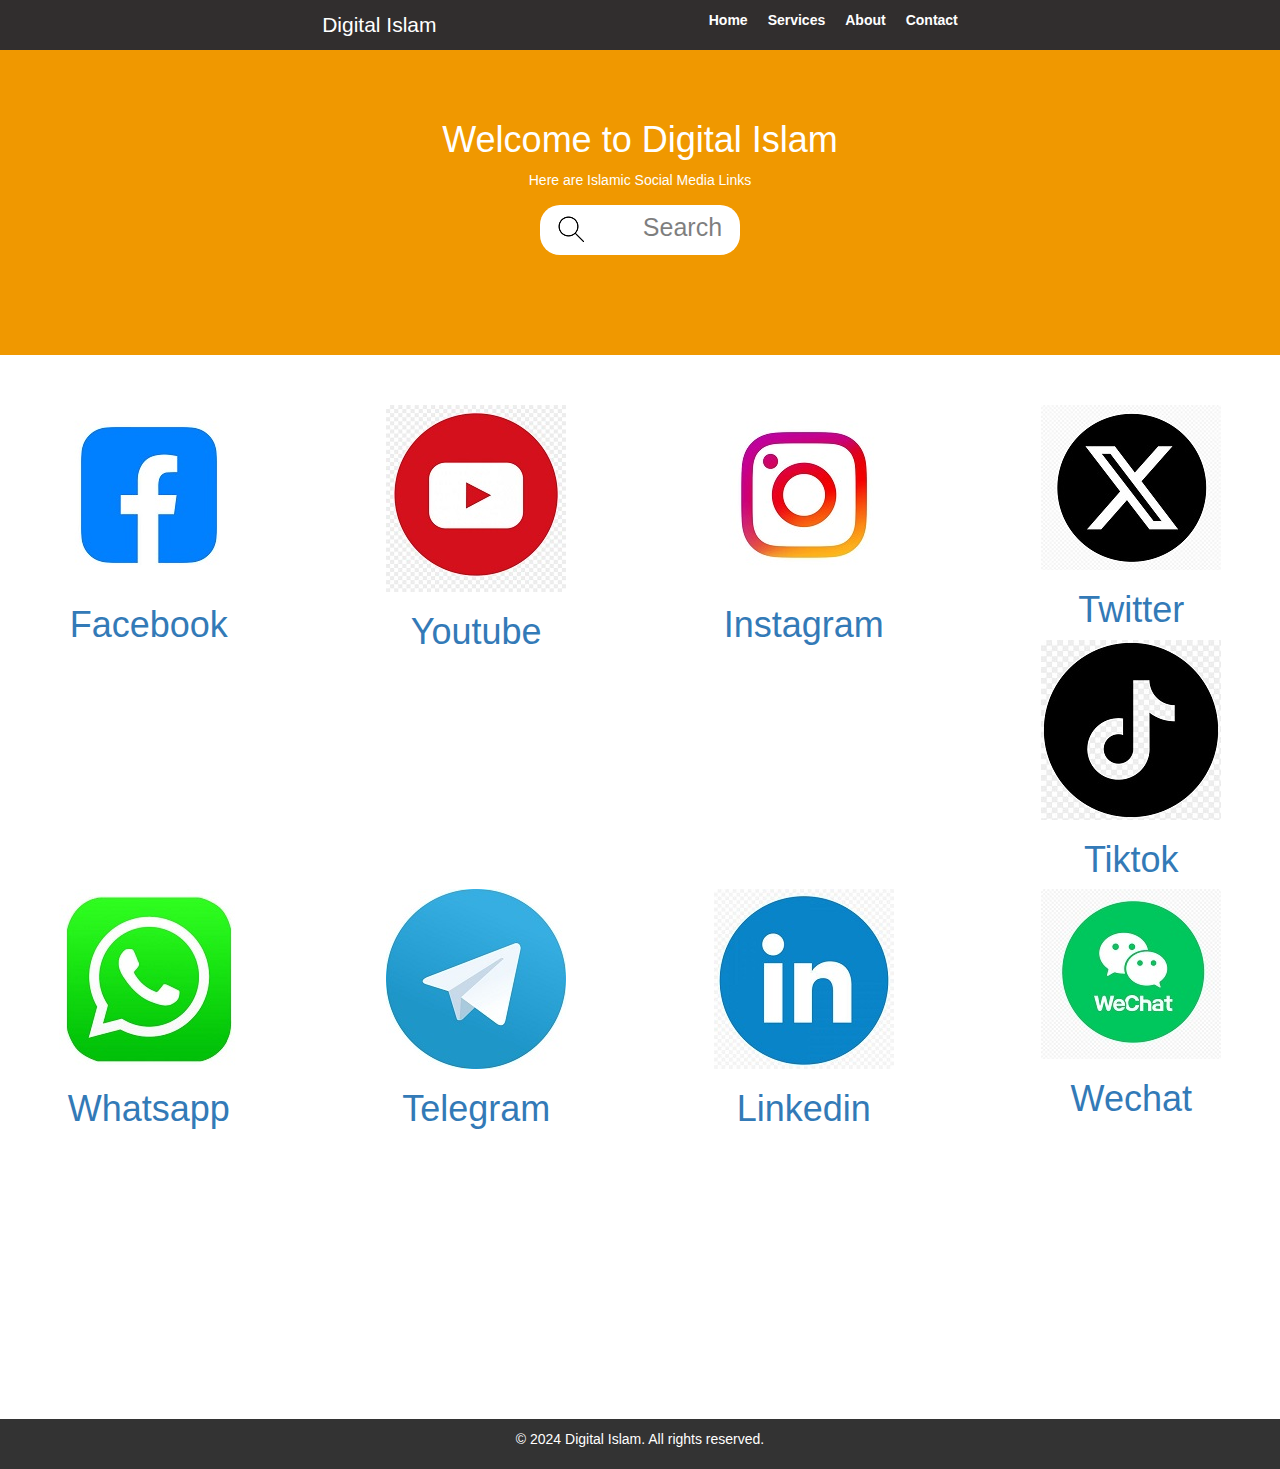
<file: index.html>
<!DOCTYPE html>
<html lang="en">
<head>
    <meta charset="UTF-8">
    <meta name="viewport" content="width=device-width, initial-scale=1.0">
    <title>Digital Islam</title>
    <link rel="stylesheet" href="styles.css">
    <link href="https://cdn.jsdelivr.net/npm/bootstrap@5.1.3/dist/css/bootstrap.min.css" rel="stylesheet" integrity="sha384-1BmE4kWBq78iYhFldvKuhfTAU6auU8tT94WrHftjDbrCEXSU1oBoqyl2QvZ6jIW3" crossorigin="anonymous">
    <link rel="stylesheet" href="https://maxcdn.bootstrapcdn.com/bootstrap/3.4.1/css/bootstrap.min.css">
    <script src="jquery-3.7.1.min.js"></script>
    <script> 
          $(document).ready(function(){
          $(".cta-button").click(function(){
          $(".toggle-category").slideToggle("slow");

          });
          });
   </script>
    
</head>
<body>
    <header>
        <nav>
            <div class="container">
                <div class="logo">Digital Islam</div>
                <ul class="nav-links">
                    <li><a href="#home">Home</a></li>
                    <li><a href="#services">Services</a></li>
                    <li><a href="#about">About</a></li>
                    <li><a href="#contact">Contact</a></li>
                </ul>
                <div class="hamburger" onclick="toggleMenu()">
                    <div class="bar"></div>
                    <div class="bar"></div>
                    <div class="bar"></div>
                </div>
            </div>
        </nav>
    </header>

    <section id="home" class="hero">
        <div class="hero-content">
            <h1>Welcome to Digital Islam</h1>
            <p>Here are Islamic Social Media Links </p>
            <a class="cta-button">
                <img class="search-img" src="search.png">
                <span class="search-text">Search</span>
            </a>
            <p style="display: none;margin-top:10px;" class="toggle-category">
                <a style="color: black;background-color: white;padding:5px;border-radius:10px;" href="facebook.html">
                    Facebook
                </a>
            </p>
            <p style="display: none;margin-top:10px;" class="toggle-category">
                <a style="color: black;background-color: white;padding:5px;border-radius:10px;" href="instagram.html">
                    Instagram
                </a>
            </p>
            <p style="display: none;margin-top:10px;" class="toggle-category">
                <a style="color: black;background-color: white;padding:5px;border-radius:10px;" href="whatsapp.html">
                    Whatsapp
                </a>
            </p>
            <p style="display: none;margin-top:10px;" class="toggle-category">
                <a style="color: black;background-color: white;padding:5px;border-radius:10px;" href="telegram.html">
                    Telegram
                </a>
            </p>
            <p style="display: none;margin-top:10px;" class="toggle-category">
                <a style="color: black;background-color: white;padding:5px;border-radius:10px;" href="youtube.html">
                    Youtube
                </a>
            </p>
            <p style="display: none;margin-top:10px;" class="toggle-category">
                <a style="color: black;background-color: white;padding:5px;border-radius:10px;" href="twitter.html">
                    Twitter
                </a>
            </p>
            <p style="display: none;margin-top:10px;" class="toggle-category">
                <a style="color: black;background-color: white;padding:5px;border-radius:10px;" href="tiktok.html">
                    Tiktok
                </a>
            </p>
           
            
           
         </div>
    </section>
    <section id="services" class="section">
        <div class="row">
         <div class="col-lg-3 col-md-4 col-6">
            <a href="facebook.html" style="text-decoration: none;">
                <img src="facebook.jpg" alt="Youtube">
                <h1>Facebook</h1>
            </a>
         </div> 
         <div class="col-lg-3 col-md-4 col-6">
           <a href="youtube.html" style="text-decoration: none;">
            <img src="youtube.jpg" alt="Youtube">
            <h1>Youtube</h1>
           </a>
         </div>
         <div class="col-lg-3 col-md-4 col-6">
            <a href="instagram.html" style="text-decoration: none;">
                <img src="instagram.jpg" alt="Youtube">
                <h1>Instagram</h1>
            </a>
         </div>
         <div class="col-lg-3 col-md-4 col-6">
              <a href="twitter.html" style="text-decoration: none;">
                <img src="twitter.jpg" alt="Youtube">
                <h1>Twitter</h1>
              </a>
         </div>  
         <div class="col-lg-3 col-md-4 col-6">
            <a href="tiktok.html" style="text-decoration: none;">
                <img src="tiktok.jpg" alt="Youtube">
                <h1>Tiktok</h1>
            </a>
         </div>
         <div class="col-lg-3 col-md-4 col-6">
           <a href="whatsapp.html" style="text-decoration: none;">
              <img src="whatsapp.jpg" alt="Youtube">
              <h1>Whatsapp</h1>
           </a>
         </div> 
         <div class="col-lg-3 col-md-4 col-6">
            <a href="telegram.html" style="text-decoration: none;">
                <img src="telegram.jpg" alt="Youtube">
                <h1>Telegram</h1>
            </a>
         </div>
         <div class="col-lg-3 col-md-4 col-6">
            <a href="#" style="text-decoration: none;">
                <img src="linkedin.jpg" alt="Youtube">
                <h1>Linkedin</h1>
            </a>
         </div>
         <div class="col-lg-3 col-md-4 col-6">
            <a href="#" style="text-decoration: none;">
                <img src="wechat.jpg" alt="Youtube">
                <h1>Wechat</h1>
            </a>
         </div>

        </div>
    </section>

    <section id="about" class="section">
        <div class="container">
        </div>
    </section>

    <section id="contact" class="section">
        <div class="container">
            <h2></h2>
        </div>
    </section>

    <footer>
        <div class="container">
            <p>&copy; 2024 Digital Islam. All rights reserved.</p>
        </div>
    </footer>

    <script src="script.js"></script>
</body>
</html>
</file>
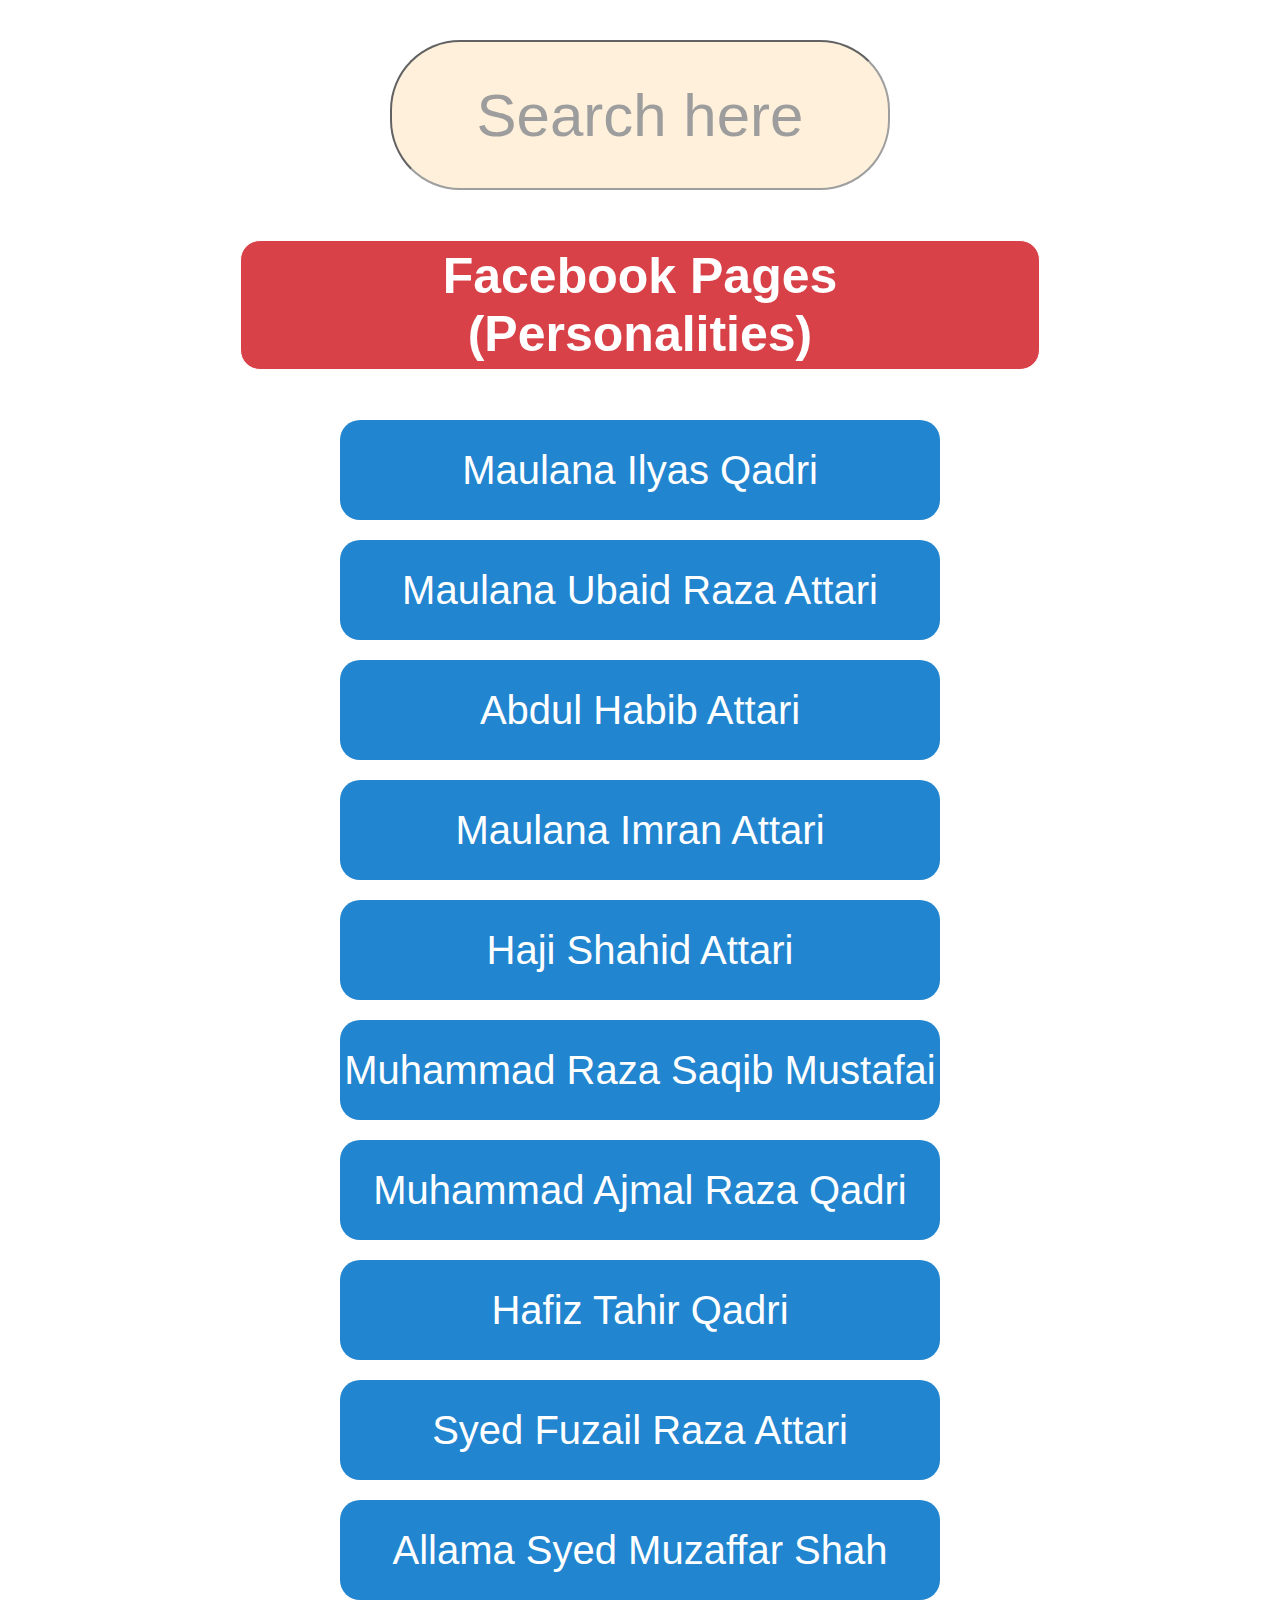
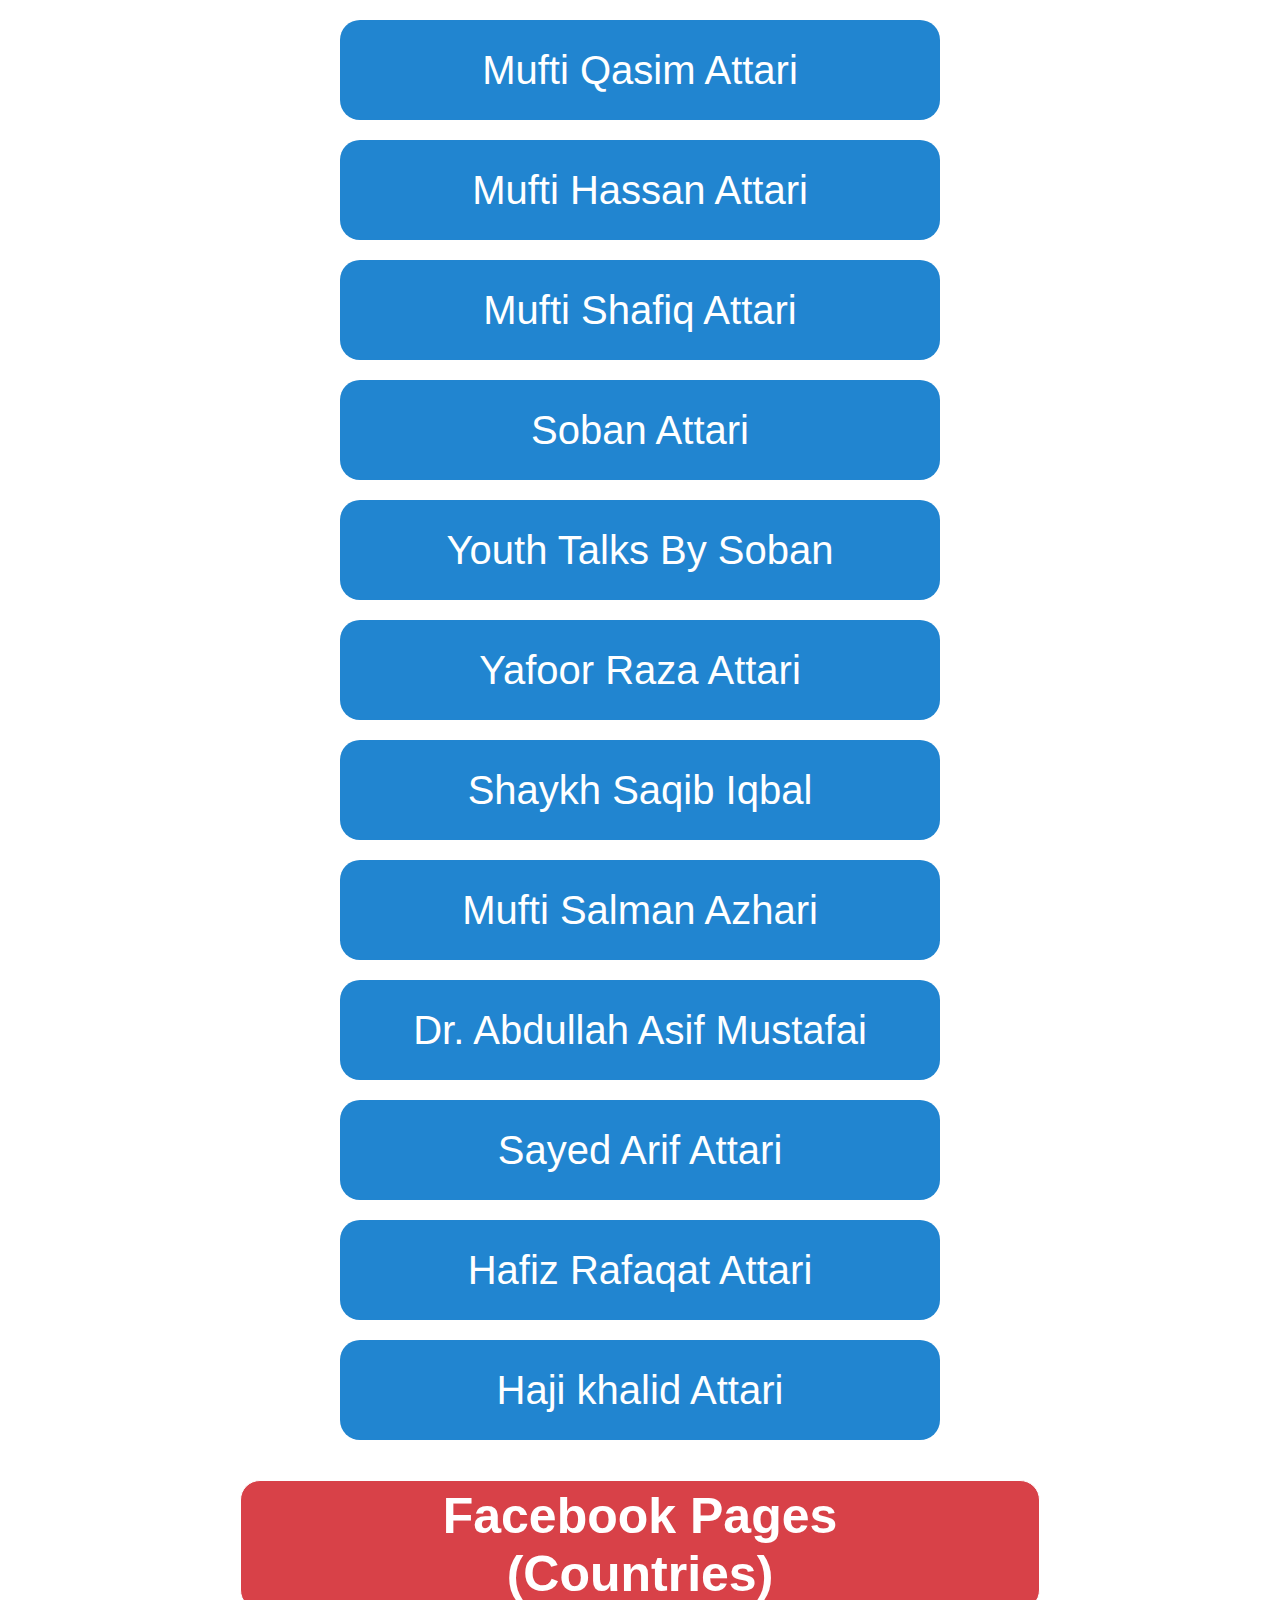
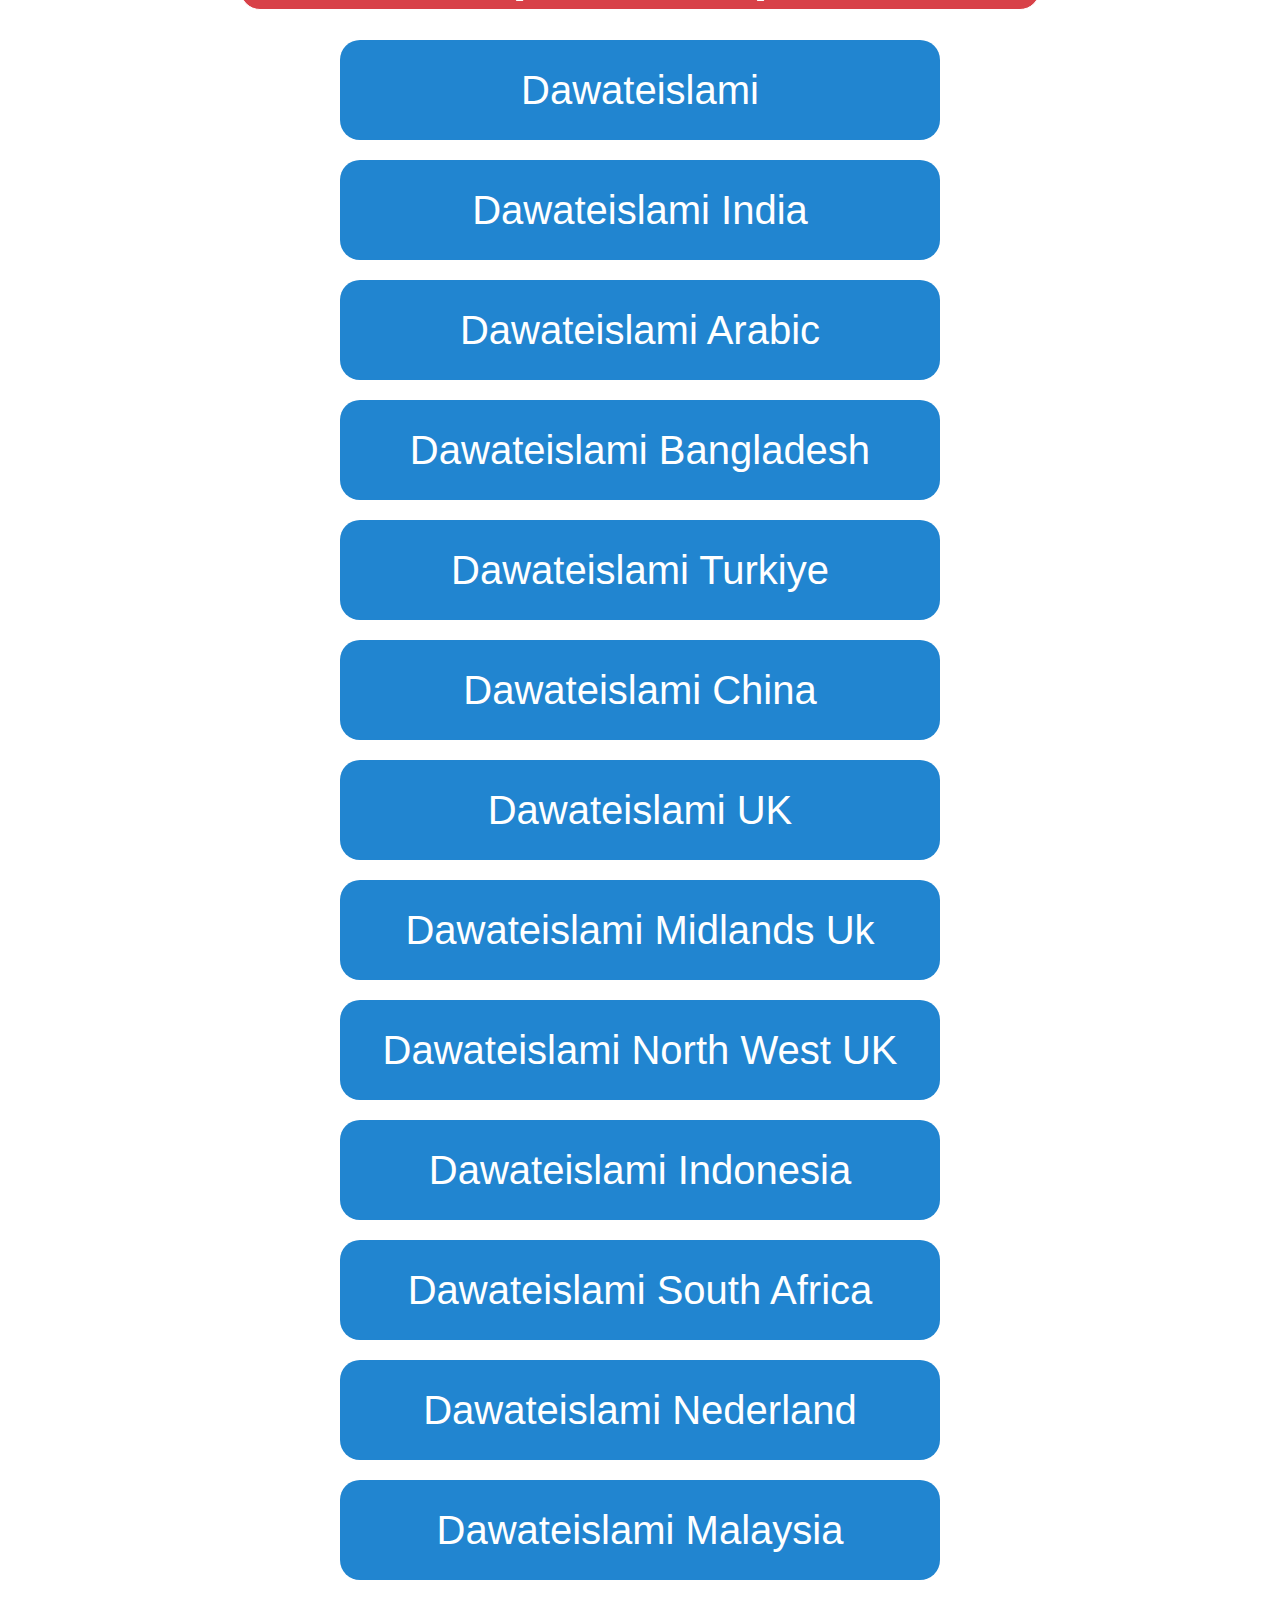
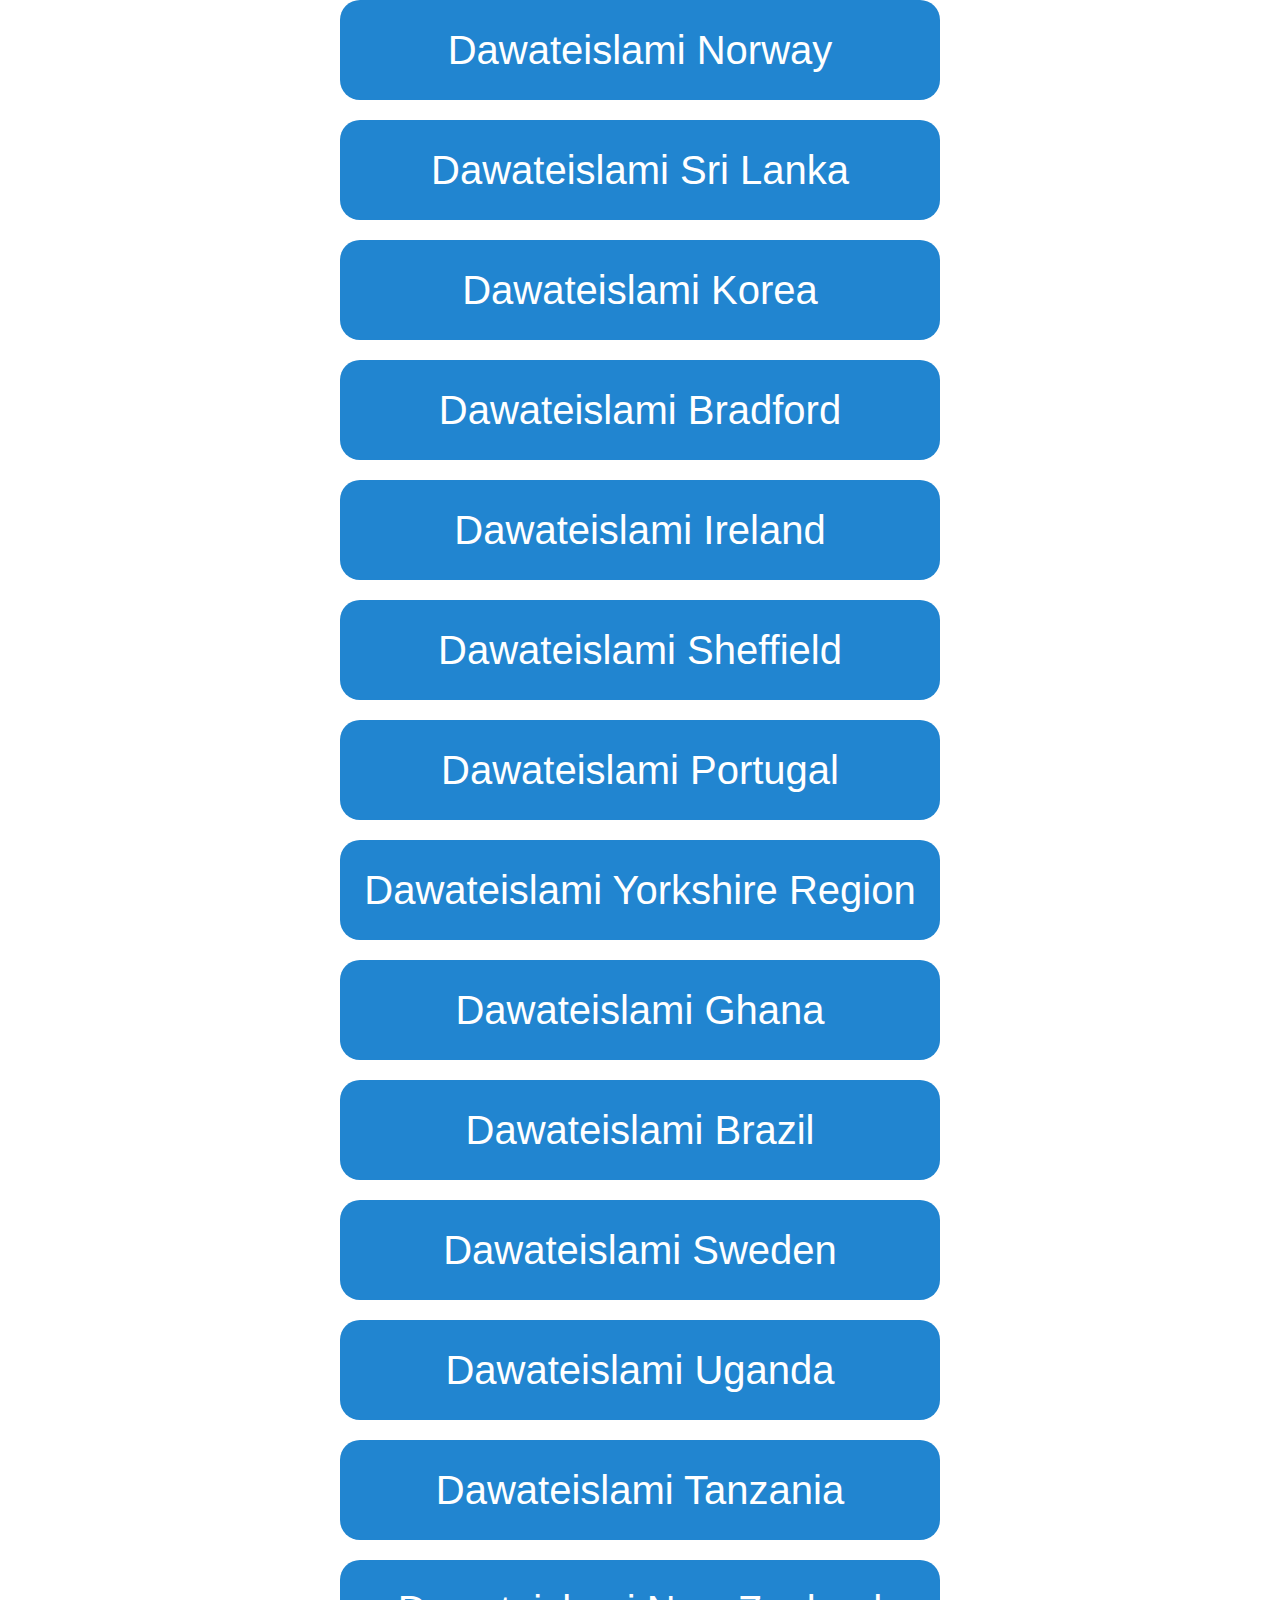
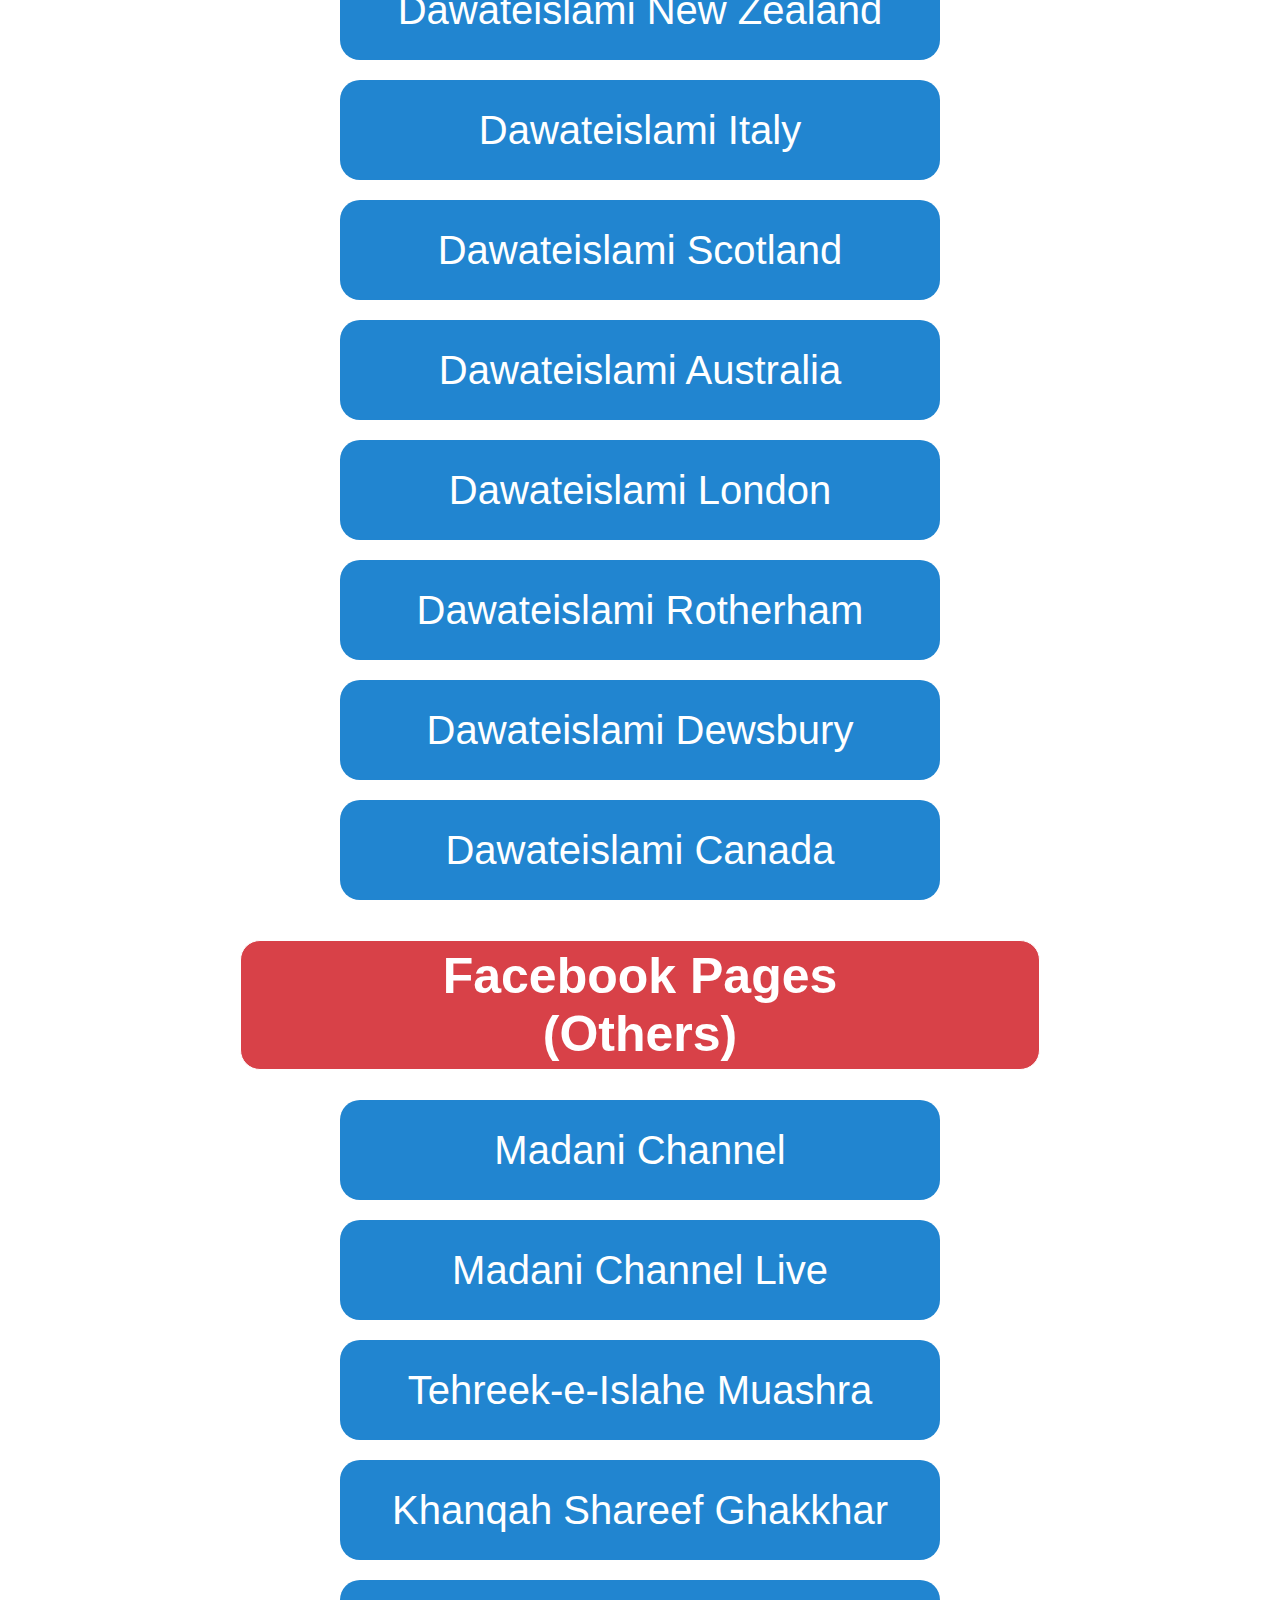
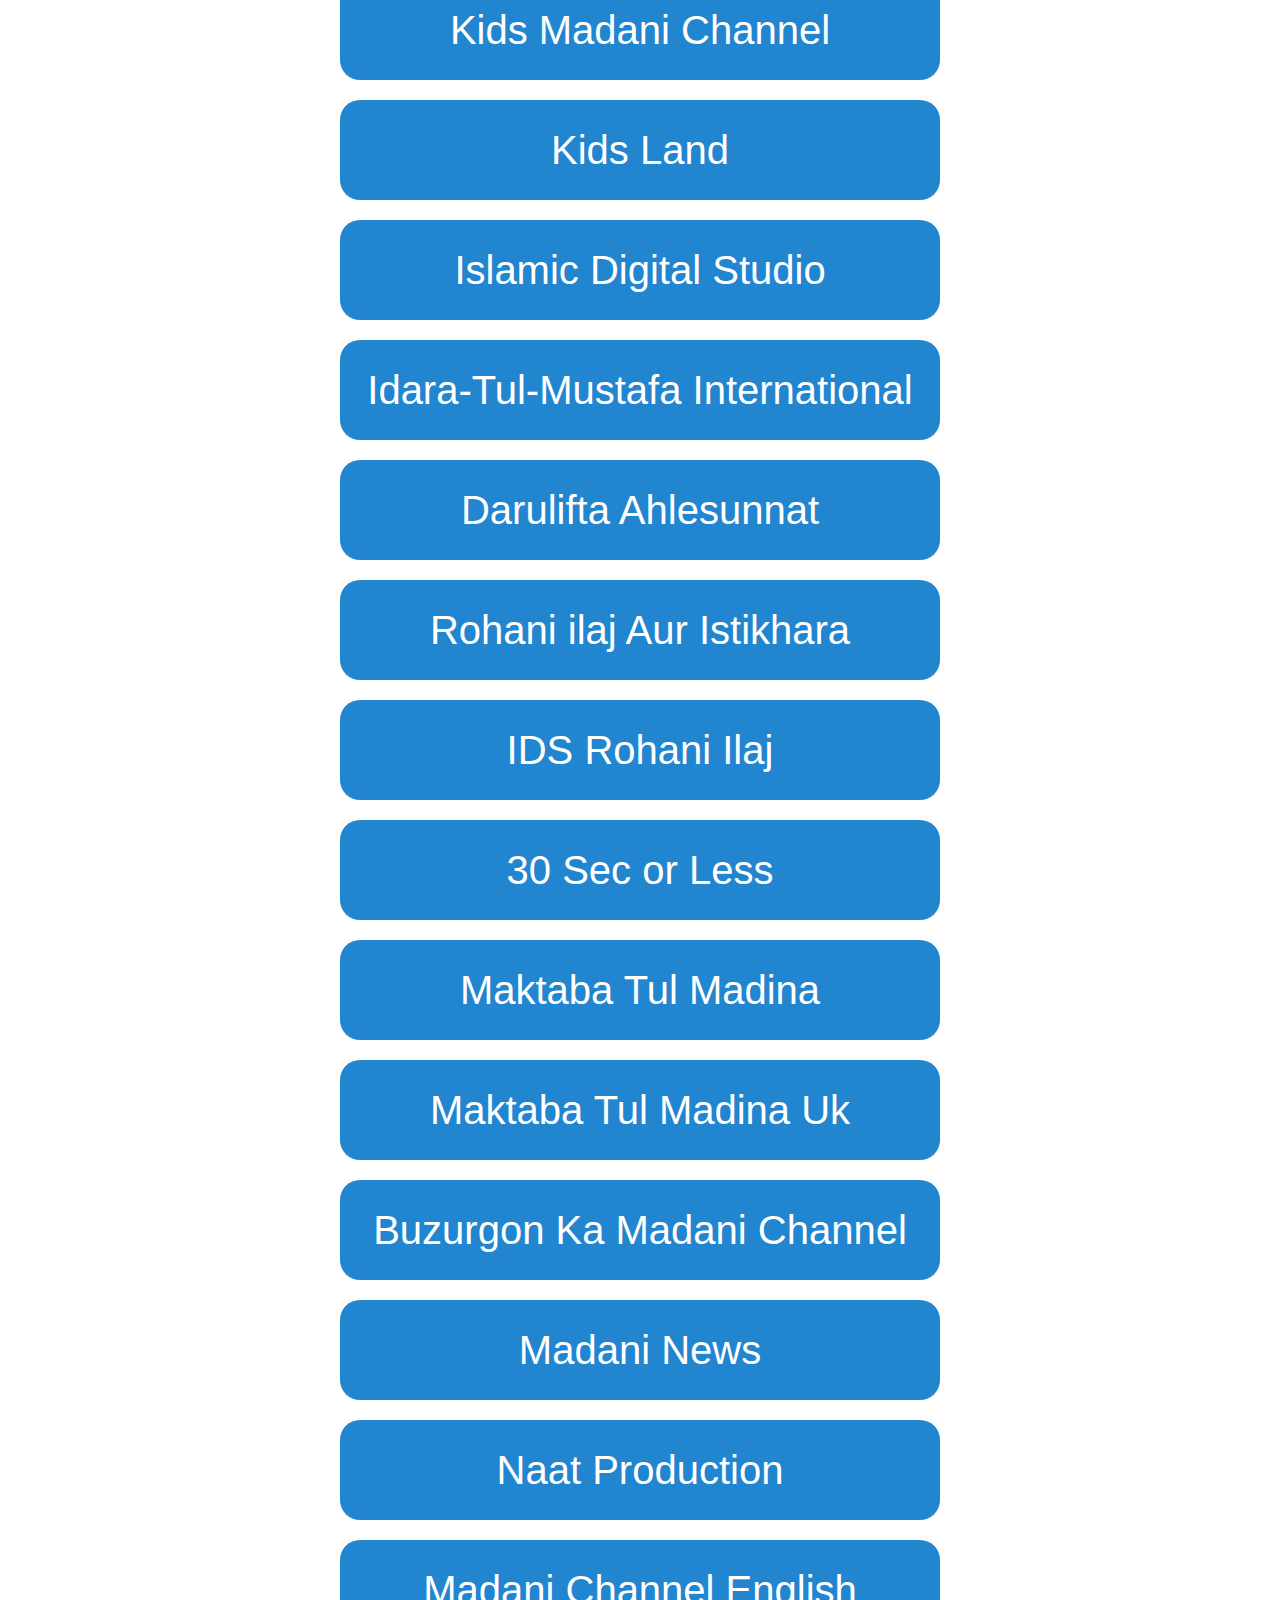
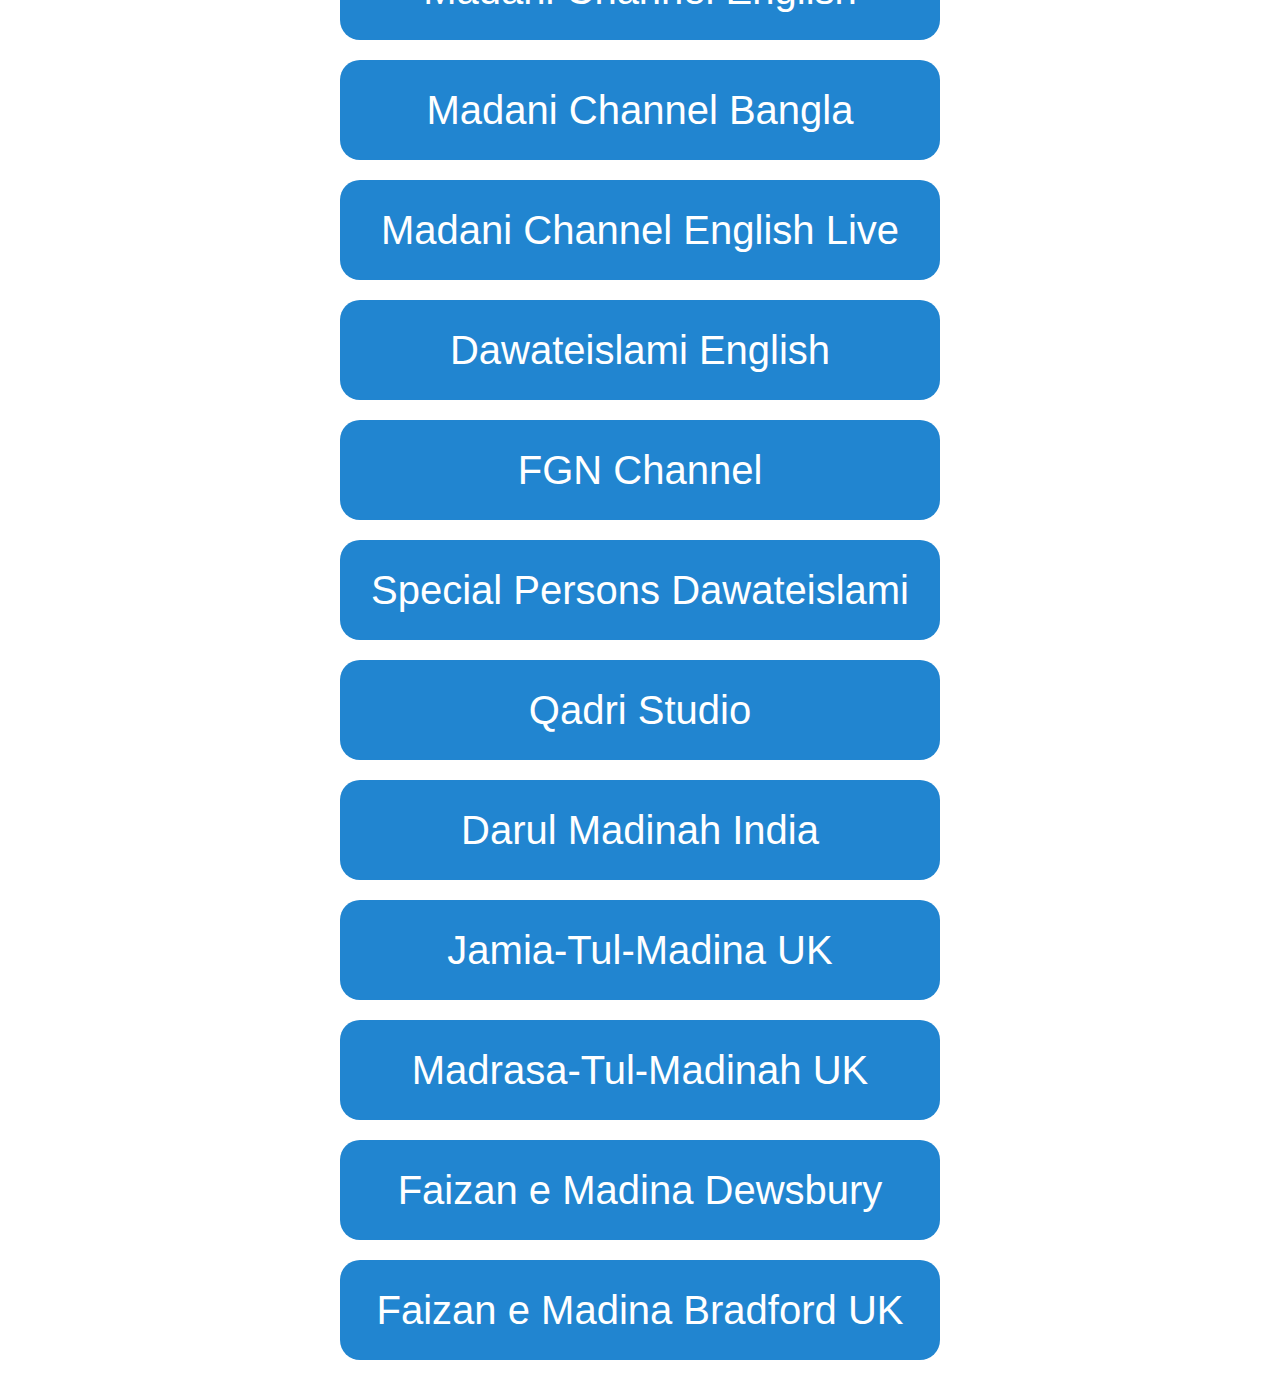
<file: facebook.html>
<html>
    <head>
        <title>Facebook Accounts</title>
        <link rel="stylesheet" href="styles.css">
        <script src="https://ajax.googleapis.com/ajax/libs/jquery/3.7.1/jquery.min.js"></script>
        <script>
            $(document).ready(function(){
                $("#myInput").on("keyup", function() {
                    var value = $(this).val().toLowerCase();
                    $("button").filter(function() {
                      $(this).toggle($(this).text().toLowerCase().indexOf(value) > -1)
                    });
                  });
                });
            
        </script>
    </head>
    <body>
        <center>
            <input id="myInput" type="text" placeholder="Search here">
            <button class="first-button">
                Facebook Pages<br>(Personalities)
            </button>
            <a href="https://www.facebook.com/IlyasQadriZiaee?mibextid=ZbWKwL" target="_blank">
                <button class="first-div">
                    Maulana Ilyas Qadri
                </button>
            </a>
            <a href="https://www.facebook.com/UbaidRazaJA?mibextid=ZbWKwL" target="_blank">
                <button class="second-div">
                    Maulana Ubaid Raza Attari
                </button>
            </a>
            <a href="https://www.facebook.com/AbdulHabibAttari?mibextid=ZbWKwL" target="_blank">
                <button class="second-div">
                    Abdul Habib Attari
                </button>
            </a>
            <a href="https://www.facebook.com/maulanaimranattari?mibextid=ZbWKwL" target="_blank">
                <button class="second-div">
                    Maulana Imran Attari
                </button>
            </a>
            <a href="https://www.facebook.com/ShahidAttariOfficial?mibextid=ZbWKwL" target="_blank">
                <button class="second-div">
                    Haji Shahid Attari
                </button>
            </a>
            <a href="https://www.facebook.com/MRSMofficial?mibextid=ZbWKwL" target="_blank">
                <button class="second-div">
                    Muhammad Raza Saqib Mustafai
                </button>
            </a>
            <a href="https://www.facebook.com/MuhammadAjmalRazaQadriOfficial?mibextid=ZbWKwL" target="_blank">
                <button class="second-div">
                    Muhammad Ajmal Raza Qadri
                </button>
            </a>
            <a href="https://www.facebook.com/HafizTahirQadri?mibextid=ZbWKwL" target="_blank">
                <button class="second-div">
                    Hafiz Tahir Qadri
                </button>
            </a>
            <a href="https://www.facebook.com/SyedFuzailAttari?mibextid=ZbWKwL" target="_blank">
                <button class="second-div">
                    Syed Fuzail Raza Attari
                </button>
            </a>
            <a href="https://www.facebook.com/AllamaSyedMuzaffarShahQadriOfficial?mibextid=ZbWKwL" target="_blank">
                <button class="second-div">
                    Allama Syed Muzaffar Shah
                </button>
            </a>
            <a href="https://www.facebook.com/MuftiQasimAttari?mibextid=ZbWKwL" target="_blank">
                <button class="second-div">
                    Mufti Qasim Attari
                </button>
            </a>
            <a href="https://www.facebook.com/MuftiHassanAttari?mibextid=ZbWKwL" target="_blank">
                <button class="second-div">
                    Mufti Hassan Attari
                </button>
            </a>
            <a href="https://www.facebook.com/MuftiShafiqAttari?mibextid=ZbWKwL" target="_blank">
                <button class="second-div">
                    Mufti Shafiq Attari
                </button>
            </a>
            <a href="https://www.facebook.com/sobanattari?mibextid=ZbWKwL" target="_blank">
                <button class="second-div">
                    Soban Attari
                </button>
            </a>
            <a href="https://www.facebook.com/youthtalksbysoban?mibextid=ZbWKwLU" target="_blank">
                <button class="second-div">
                    Youth Talks By Soban
                </button>
            </a>
            <a href="https://www.facebook.com/yafoorrazaofficial?mibextid=ZbWKwL" target="_blank">
                <button class="second-div">
                    Yafoor Raza Attari
                </button>
            </a>
            <a href="https://www.facebook.com/saqib.iqbaloffical?mibextid=ZbWKwL" target="_blank">
                <button class="second-div">
                    Shaykh Saqib Iqbal
                </button>
            </a>
            <a href="https://www.facebook.com/MuftiSalmanAzhari" target="_blank">
                <button class="second-div">
                    Mufti Salman Azhari
                </button>
            </a>
            <a href="https://www.facebook.com/Dr.AbdullahAsifMustafai?mibextid=ZbWKwL" target="_blank">
                <button class="second-div">
                    Dr. Abdullah Asif Mustafai
                </button>
            </a>
            <a href="https://www.facebook.com/sayedarifattari?mibextid=ZbWKwL" target="_blank">
                <button class="second-div">
                    Sayed Arif Attari
                </button>
            </a>
            <a href="https://www.facebook.com/hafizrafaqatattari?mibextid=ZbWKwL" target="_blank">
                <button class="second-div">
                    Hafiz Rafaqat Attari
                </button>
            </a>
            <a href="https://www.facebook.com/hajikhalidattari?mibextid=ZbWKwL" target="_blank">
                <button class="second-div">
                    Haji khalid Attari
                </button>
            </a>
            <button class="first-button">
                Facebook Pages<br>(Countries)
            </button>
            <a href="https://www.facebook.com/dawateislami.net?mibextid=ZbWKwL" target="_blank">
                <button class="second-div">
                    Dawateislami
                </button>
            </a>
            <a href="https://www.facebook.com/dawateislamiIndiaofficial?mibextid=ZbWKwL" target="_blank">
                <button class="second-div">
                    Dawateislami India
                </button>
            </a>
            <a href="https://www.facebook.com/dawateislamiar?mibextid=ZbWKwL" target="_blank">
                <button class="second-div">
                    Dawateislami Arabic
                </button>
            </a>
            <a href="https://www.facebook.com/DawateislamiBangladesh?mibextid=ZbWKwL" target="_blank">
                <button class="second-div">
                    Dawateislami Bangladesh
                </button>
            </a>
            <a href="https://www.facebook.com/davetiislamiturkiye?mibextid=ZbWKwL" target="_blank">
                <button class="second-div">
                    Dawateislami Turkiye
                </button>
            </a>
            <a href="https://www.facebook.com/xiaotieshi?mibextid=ZbWKwL" target="_blank">
                <button class="second-div">
                    Dawateislami China
                </button>
            </a>
            <a href="https://www.facebook.com/ukdawateislamiofficial?mibextid=ZbWKwL" target="_blank">
                <button class="second-div">
                    Dawateislami UK
                </button>
            </a>
            <a href="https://www.facebook.com/DawateislamiMidlandsUK?mibextid=ZbWKwL" target="_blank">
                <button class="second-div">
                    Dawateislami Midlands Uk
                </button>
            </a>
            <a href="https://www.facebook.com/DawateIslamiNorthWestUK?mibextid=ZbWKwL" target="_blank">
                <button class="second-div">
                    Dawateislami North West UK
                </button>
            </a>
            <a href="https://www.facebook.com/Dawateislamiind?mibextid=ZbWKwL" target="_blank">
               <button class="second-div">
                Dawateislami Indonesia 
               </button>
        </a>
        <a href="https://www.facebook.com/dawateislamisafrica?mibextid=ZbWKwL" target="_blank">
            <button class="second-div">
                Dawateislami South Africa 
            </button>
        </a>
        <a href="https://www.facebook.com/Dawateislaminederland?mibextid=ZbWKwL" target="_blank">
            <button class="second-div">
                Dawateislami Nederland 
            </button>
        </a>
        <a href="https://www.facebook.com/dawateislamimalaysia?mibextid=ZbWKwL" target="_blank">
            <button class="second-div">
                Dawateislami Malaysia 
            </button>
        </a>
        <a href="https://www.facebook.com/DawateIslamiNorway?mibextid=ZbWKwL" target="_blank">
            <button class="second-div">
                Dawateislami Norway 
            </button>
        </a>
        <a href="https://www.facebook.com/dawateislami.lk?mibextid=ZbWKwL" target="_blank">
            <button class="second-div">
                Dawateislami Sri Lanka
            </button>
        </a>
        <a href="https://www.facebook.com/dawateislamikorea?mibextid=ZbWKwL" target="_blank">
            <button class="second-div">
                Dawateislami Korea
            </button>
        </a>
        <a href="https://www.facebook.com/dawateislamibfd?mibextid=ZbWKwL" target="_blank">
            <button class="second-div">
                Dawateislami Bradford
            </button>
        </a>
        <a href="https://www.facebook.com/dawateislami.Ireland?mibextid=ZbWKwL" target="_blank">
            <button class="second-div">
                Dawateislami Ireland
            </button>
        </a>
        <a href="https://www.facebook.com/dawate.islamisheffield?mibextid=ZbWKwL" target="_blank">
            <button class="second-div">
                Dawateislami Sheffield
            </button>
        </a>
        <a href="https://www.facebook.com/DawateislamiPortugal?mibextid=ZbWKwL" target="_blank">
            <button class="second-div">
                Dawateislami Portugal
            </button>
        </a>
        <a href="https://www.facebook.com/DIYorkshireReg?mibextid=ZbWKwL" target="_blank">
            <button class="second-div">
                Dawateislami Yorkshire Region
            </button>
        </a>
        <a href="https://www.facebook.com/Dawateislami.Gh?mibextid=ZbWKwL" target="_blank">
            <button class="second-div">
                Dawateislami Ghana
            </button>
        </a>
        <a href="https://www.facebook.com/DawateislamiBrazil?mibextid=ZbWKwL" target="_blank">
            <button class="second-div">
                Dawateislami Brazil
            </button>
        </a>
        <a href="https://www.facebook.com/Dawateislamiswedenofficial?mibextid=ZbWKwL" target="_blank">
            <button class="second-div">
                Dawateislami Sweden
            </button>
        </a>
        <a href="https://www.facebook.com/DawateislamiUganda?mibextid=ZbWKwL" target="_blank">
            <button class="second-div">
                Dawateislami Uganda
            </button>
        </a>
        <a href="https://www.facebook.com/dawateislamitanzania?mibextid=ZbWKwL" target="_blank">
            <button class="second-div">
                Dawateislami Tanzania
            </button>
        </a>
        <a href="https://www.facebook.com/DawateIslamiOfficialNZ?mibextid=ZbWKwL" target="_blank">
            <button class="second-div">
                Dawateislami New Zealand
            </button>
        </a>
        <a href="https://www.facebook.com/DawateIslamiitaly?mibextid=ZbWKwL" target="_blank">
            <button class="second-div">
                Dawateislami Italy
            </button>
        </a>
        <a href="https://www.facebook.com/DawateislamiScotland?mibextid=ZbWKwL" target="_blank">
            <button class="second-div">
                Dawateislami Scotland
            </button>
        </a>
        <a href="https://www.facebook.com/DawateIslamiAustralia?mibextid=ZbWKwL" target="_blank">
            <button class="second-div">
                Dawateislami Australia
            </button>
        </a>
        <a href="https://www.facebook.com/dawateislamilondonregion?mibextid=ZbWKwL" target="_blank">
            <button class="second-div">
                Dawateislami London
            </button>
        </a>
        <a href="https://www.facebook.com/DawateIslamiRotherham?mibextid=ZbWKwL" target="_blank">
            <button class="second-div">
                Dawateislami Rotherham
            </button>
        </a>
        <a href="https://www.facebook.com/Dawateislamidewsburyofficial?mibextid=ZbWKwL" target="_blank">
            <button class="second-div">
                Dawateislami Dewsbury
            </button>
        </a>
        <a href="https://www.facebook.com/Dawateislamicanada?mibextid=ZbWKwL" target="_blank">
            <button class="second-div">
                Dawateislami Canada
            </button>
        </a>
        <button class="first-button">
            Facebook Pages<br>(Others)
        </button>
        <a href="https://www.facebook.com/MadaniChannelOfficial?mibextid=ZbWKwL" target="_blank">
            <button class="second-div">
                Madani Channel
            </button>
        </a>
        <a href="https://www.facebook.com/MadaniChannelLive?mibextid=ZbWKwL" target="_blank">
            <button class="second-div">
                Madani Channel Live
            </button>
        </a>
        <a href="https://www.facebook.com/TehreekislaheMuashra?mibextid=ZbWKwL" target="_blank">
            <button class="second-div">
                Tehreek-e-Islahe Muashra
            </button>
        </a>
        <a href="https://www.facebook.com/KhanaqahShareefGhakkharofficial?mibextid=ZbWKwL" target="_blank">
            <button class="second-div">
                Khanqah Shareef Ghakkhar
            </button>
        </a>
        <a href="https://www.facebook.com/KidsMadaniChannel?mibextid=ZbWKwL" target="_blank">
            <button class="second-div">
                Kids Madani Channel
            </button>
        </a>
        <a href="https://www.facebook.com/kidslandprod?mibextid=ZbWKwL" target="_blank">
            <button class="second-div">
                Kids Land
            </button>
        </a>
        <a href="https://www.facebook.com/islamicdigitalstudio?mibextid=ZbWKwL" target="_blank">
            <button class="second-div">
                Islamic Digital Studio
            </button>
        </a>
        <a href="https://www.facebook.com/IdaraTulMustafaInternational?mibextid=ZbWKwL" target="_blank">
            <button class="second-div">
                Idara-Tul-Mustafa International
            </button>
        </a>
        <a href="https://www.facebook.com/DaruliftaAhlesunnat?mibextid=ZbWKwL" target="_blank">
            <button class="second-div">
                Darulifta Ahlesunnat
            </button>
        </a>
        <a href="https://www.facebook.com/RohaniIlajIstikhara?mibextid=ZbWKwL" target="_blank">
            <button class="second-div">
                Rohani ilaj Aur Istikhara 
            </button>
        </a>
        <a href="https://www.facebook.com/IDSRohaniIlaaj?mibextid=ZbWKwL" target="_blank">
            <button class="second-div">
                IDS Rohani Ilaj
            </button>
        </a>
        <a href="https://www.facebook.com/30SecorLess?mibextid=ZbWKwL" target="_blank">
            <button class="second-div">
                30 Sec or Less
            </button>
        </a>
        <a href="https://www.facebook.com/maktabatulmadina?mibextid=ZbWKwL" target="_blank">
            <button class="second-div">
                Maktaba Tul Madina 
            </button>
        </a>
        <a href="https://www.facebook.com/Maktabatulmadinauk?mibextid=ZbWKwL" target="_blank">
            <button class="second-div">
                Maktaba Tul Madina Uk
            </button>
        </a>
        <a href="https://www.facebook.com/BuzurgonKaMadaniChannel?mibextid=ZbWKwL" target="_blank">
            <button class="second-div">
                Buzurgon Ka Madani Channel
            </button>
        </a>
        <a href="https://www.facebook.com/MadaniNews?mibextid=ZbWKwL" target="_blank">
            <button class="second-div">
                Madani News
            </button>
        </a>
        <a href="https://www.facebook.com/NaatProductionOfficial?mibextid=ZbWKwL" target="_blank">
            <button class="second-div">
                Naat Production
            </button>
        </a>
        <a href="https://www.facebook.com/MadaniChannelEngl?mibextid=ZbWKwL" target="_blank">
            <button class="second-div">
                Madani Channel English
            </button>
        </a>
        <a href="https://www.facebook.com/MadaniChannelBangla?mibextid=ZbWKwL" target="_blank">
            <button class="second-div">
                Madani Channel Bangla
            </button>
        </a>
        <a href="https://www.facebook.com/madanichannelenglive?mibextid=ZbWKwL" target="_blank">
            <button class="second-div">
                Madani Channel English Live
            </button>
        </a>
        <a href="https://www.facebook.com/DawateIslamiEnglish?mibextid=ZbWKwL" target="_blank">
            <button class="second-div">
                Dawateislami English 
            </button>
        </a>
        <a href="https://www.facebook.com/fgnchannelofficial?mibextid=ZbWKwL" target="_blank">
            <button class="second-div">
                FGN Channel
            </button>
        </a>
        <a href="https://www.facebook.com/specialpersonsdawateislami?mibextid=ZbWKwL" target="_blank">
            <button class="second-div">
                Special Persons Dawateislami
            </button>
        </a>
        <a href="https://youtube.com/@qadristudiofficial11?si=H-NkUxCv9OWgjcAd" target="_blank">
            <button class="second-div">
                Qadri Studio
            </button>
        </a>
        <a href="https://youtube.com/@darulmadinahindia5669?si=KhO6fVyi4rXGdtX2" target="_blank">
            <button class="second-div">
                Darul Madinah India
            </button>
        </a>
        <a href="https://www.facebook.com/Jamiatulmadinauk?mibextid=ZbWKwL" target="_blank">
            <button class="second-div">
                Jamia-Tul-Madina UK
            </button>
        </a>
        <a href="https://www.facebook.com/madrasatulmadinauk?mibextid=ZbWKwL" target="_blank">
            <button class="second-div">
                Madrasa-Tul-Madinah UK
            </button>
        </a>
        <a href="https://www.facebook.com/Faizanemadinadewsbury?mibextid=ZbWKwL" target="_blank">
            <button class="second-div">
                Faizan e Madina Dewsbury
            </button>
        </a>
        <a href="https://www.facebook.com/FaizaneMadinaBradfordUK?mibextid=ZbWKwL" target="_blank">
            <button class="second-div">
                Faizan e Madina Bradford UK
            </button>
        </a>
        
        
    </center>
   
    </body>
</html>
</file>
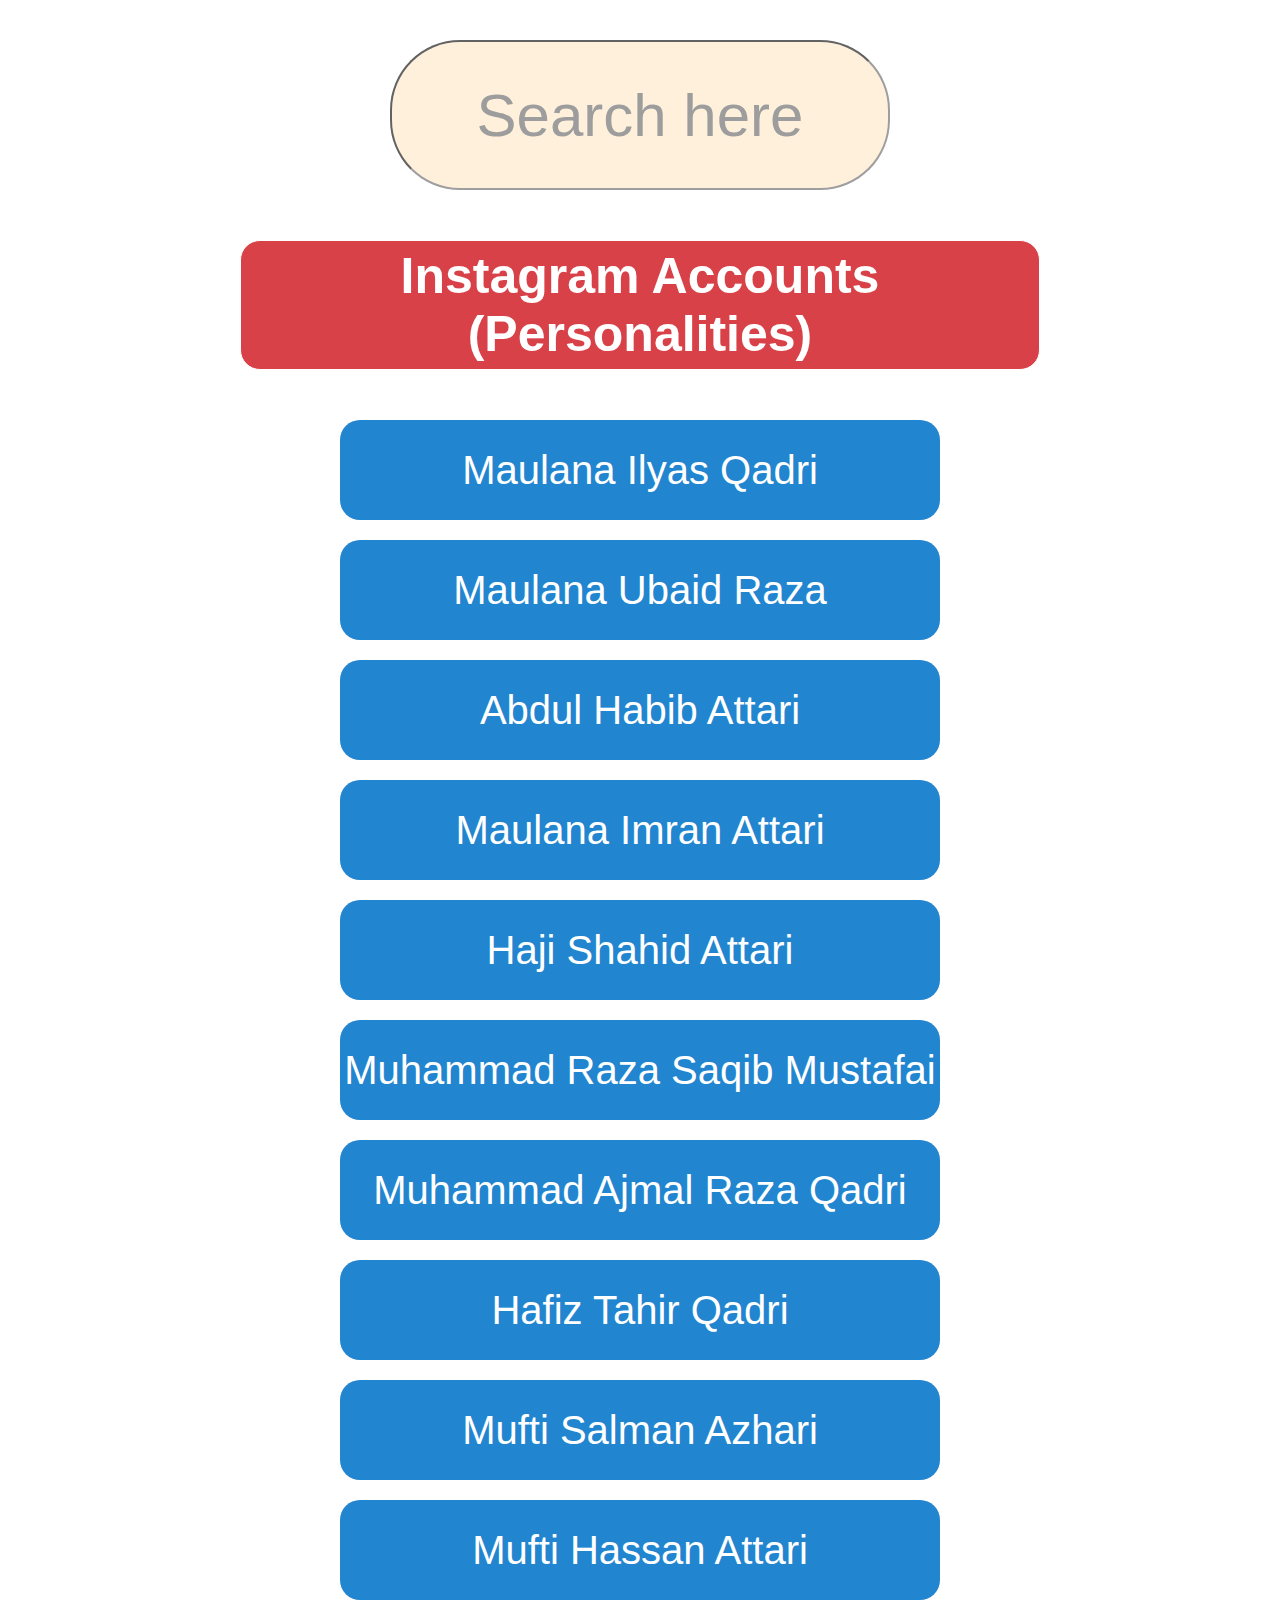
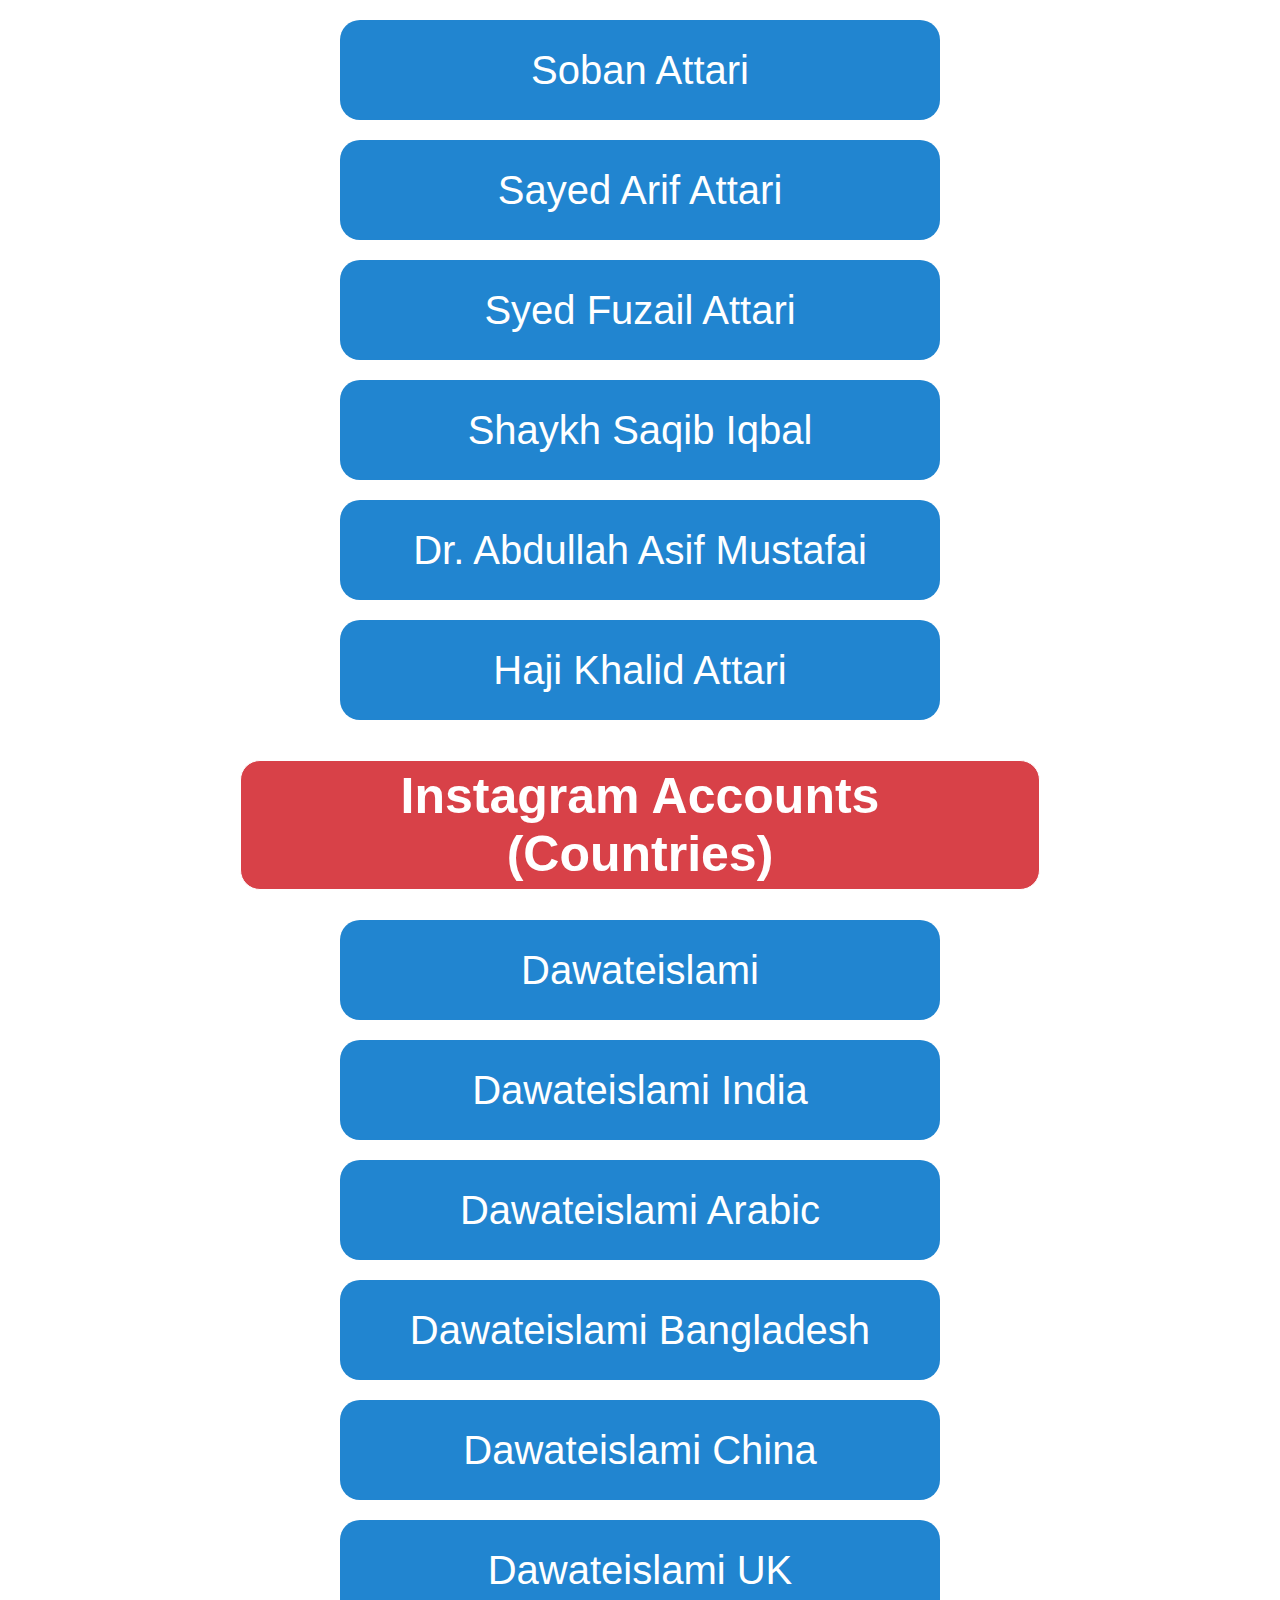
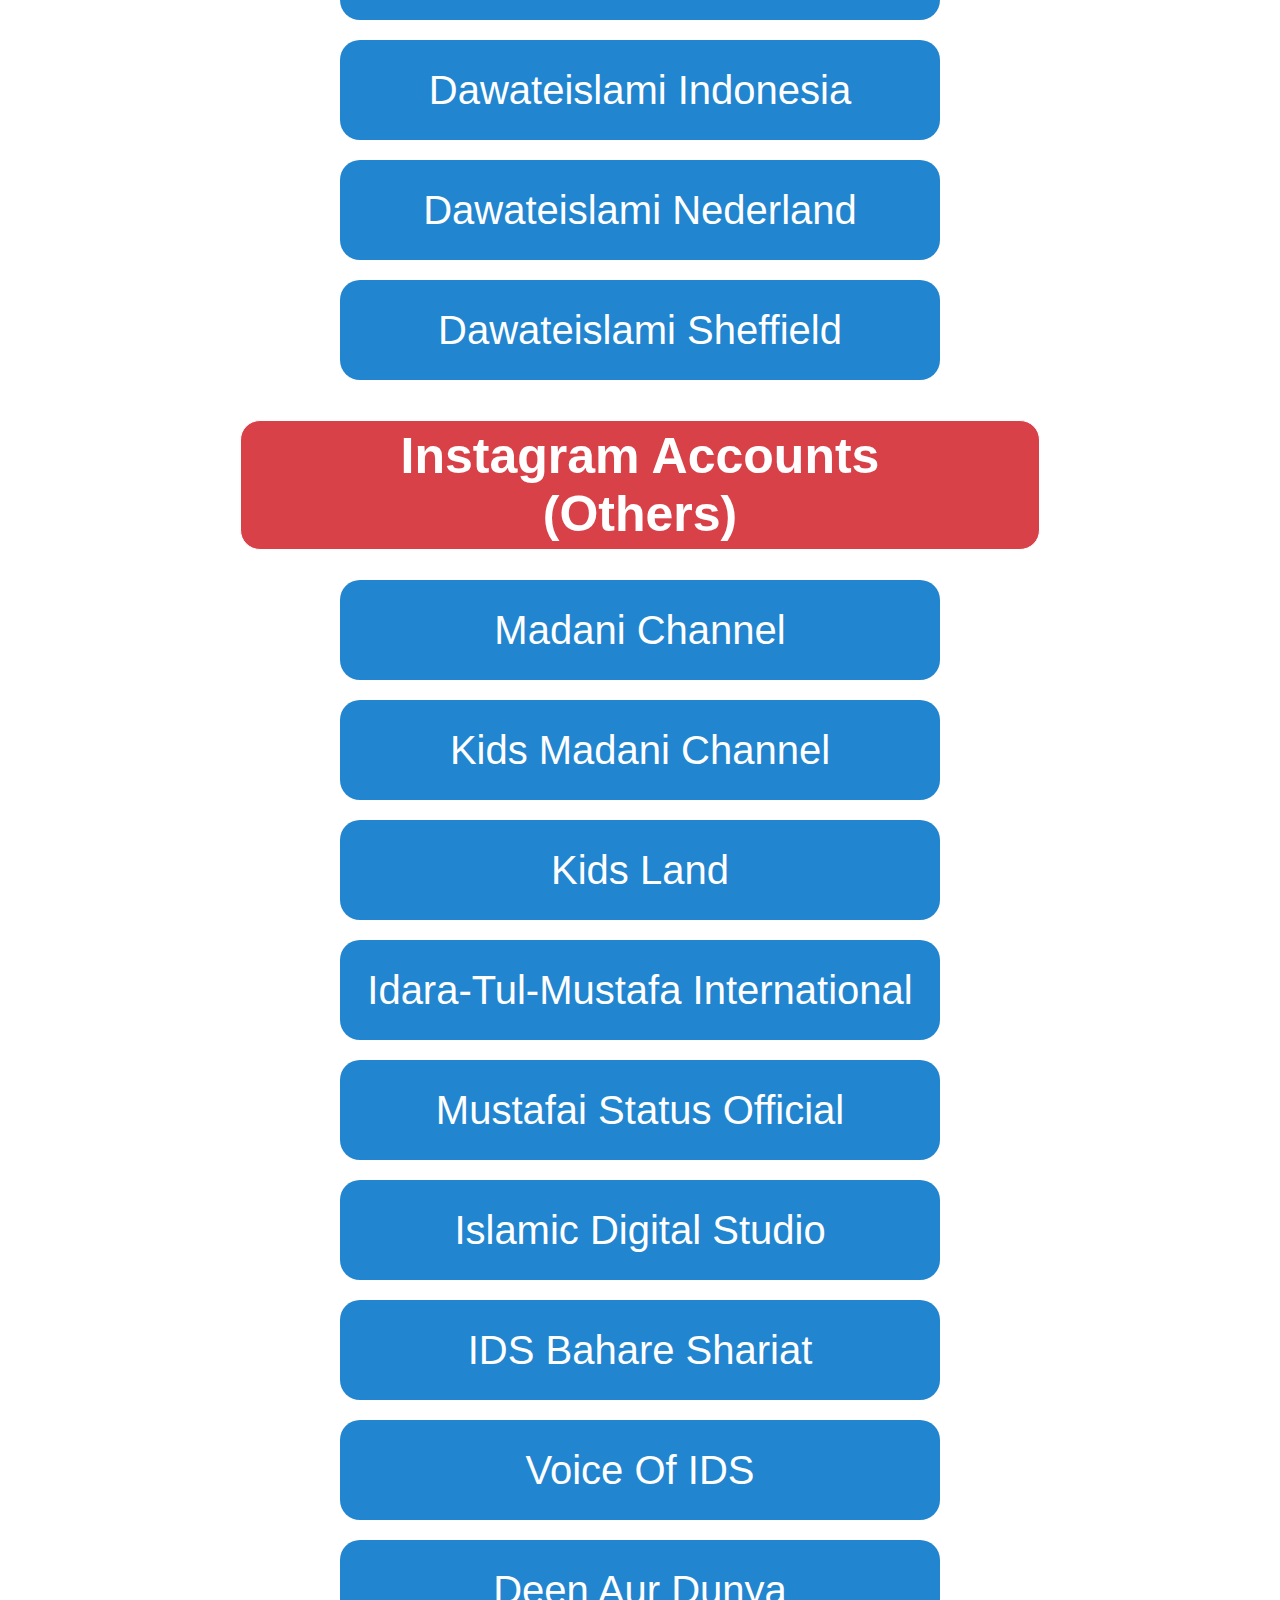
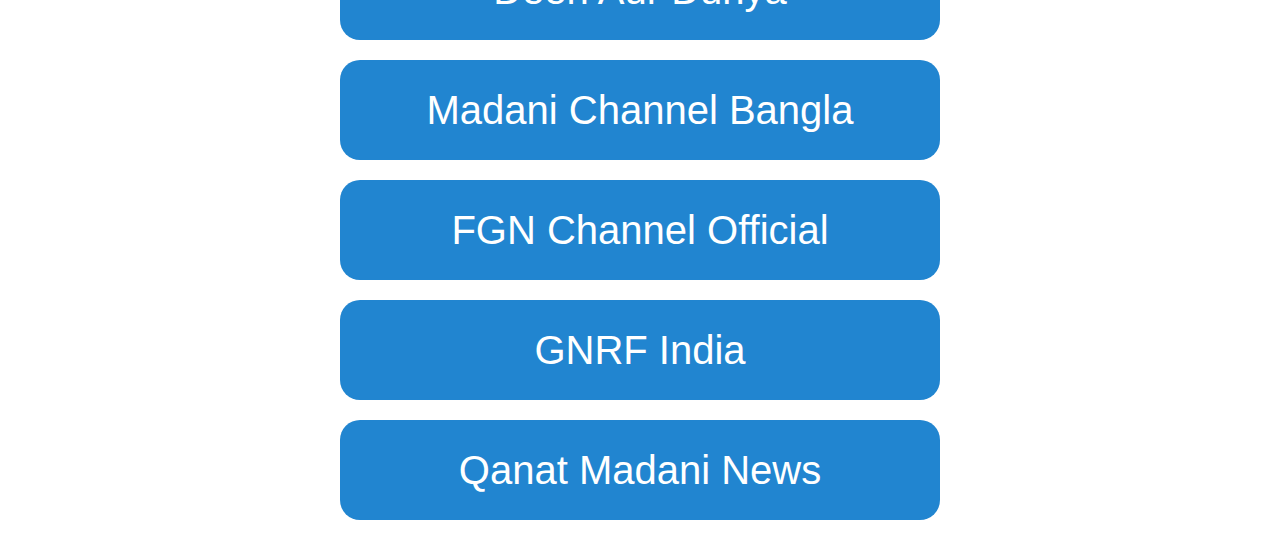
<file: instagram.html>
<html>
    <head>
        <title>Instagram Accounts</title>
        <link rel="stylesheet" href="styles.css">
        <script src="https://ajax.googleapis.com/ajax/libs/jquery/3.7.1/jquery.min.js"></script>
        <script>
            $(document).ready(function(){
                $("#myInput").on("keyup", function() {
                    var value = $(this).val().toLowerCase();
                    $("button").filter(function() {
                      $(this).toggle($(this).text().toLowerCase().indexOf(value) > -1)
                    });
                  });
                });
            
        </script>
    </head>
    <body>
      
        <center>
            <input id="myInput" type="text" placeholder="Search here">
            <button class="first-button">
                Instagram Accounts<br>(Personalities)
            </button>
            <a href="https://www.instagram.com/ilyasqadriziaee?igsh=cTc0Njhkbm1uNW52" target="_blank">
                <button class="first-div">
                    Maulana Ilyas Qadri
                </button>
            </a>
            <a href="https://www.instagram.com/ubaidrazaja?igsh=MTI4bG1hNTJha3JuZA==" target="_blank">
                <button class="first-div">
                    Maulana Ubaid Raza
                </button>
            </a>
            <a href="https://www.instagram.com/abdulhabibattari?igsh=MTZjcW00cGwxanU5bw==" target="_blank">
                <button class="second-div">
                    Abdul Habib Attari
                </button>
            </a>
            <a href="https://www.instagram.com/maulanaimranattari?igsh=ejg2OHkyZDJncTM3" target="_blank">
                <button class="second-div">
                    Maulana Imran Attari
                </button>
            </a>
            <a href="https://www.instagram.com/shahidattariofficial?igsh=OWNsYWczOG02OGtq" target="_blank">
                <button class="second-div">
                    Haji Shahid Attari
                </button>
            </a>
            <a href="https://www.instagram.com/muhammadrazasaqibmustafai?igsh=bHhuOGJnMDh0b2do" target="_blank">
                <button class="second-div">
                    Muhammad Raza Saqib Mustafai
                </button>
            </a>
            <a href="https://www.instagram.com/muhammadajmalrazaqadriofficial?igsh=M3ZhZmpiaTluNzRs" target="_blank">
                <button class="second-div">
                    Muhammad Ajmal Raza Qadri
                </button>
            </a>
            <a href="https://www.instagram.com/hafiztahirqadri?igsh=bnZ2bndneDRhcHMw" target="_blank">
                <button class="second-div">
                    Hafiz Tahir Qadri
                </button>
            </a>
            <a href="https://www.instagram.com/muftisalmanazhari?igsh=MXEyMjd5N203eXVlcw==" target="_blank">
                <button class="second-div">
                    Mufti Salman Azhari
                </button>
            </a>
            <a href="https://www.instagram.com/muftihassanattari?igsh=cWQyNHZzcDQycTlm" target="_blank">
                <button class="second-div">
                    Mufti Hassan Attari
                </button>
            </a>
            <a href="https://www.instagram.com/sobanattari26?igsh=dDUxczZqMTA4M2s=" target="_blank">
                <button class="second-div">
                    Soban Attari
                </button>
            </a>
            <a href="https://www.instagram.com/sayedarifattari?igsh=MXFjdThia3JyaTBqOA==" target="_blank">
                <button class="second-div">
                    Sayed Arif Attari
                </button>
            </a>
            <a href="https://www.instagram.com/syedfuzailattari?igsh=dnFieWtrYXNsbmdp" target="_blank">
                <button class="second-div">
                    Syed Fuzail Attari
                </button>
            </a>
            <a href="https://www.instagram.com/saqibiqbal.official?igsh=MXV1OXpvcHFmZDYyeg==" target="_blank">
                <button class="second-div">
                    Shaykh Saqib Iqbal
                </button>
            </a>
            <a href="https://www.instagram.com/dr.aam_official?igsh=bnhwcmZocjViamtk" target="_blank">
                <button class="second-div">
                    Dr. Abdullah Asif Mustafai
                </button>
            </a>
            <a href="https://www.instagram.com/haji_khalidattari?igsh=MWZuMW93cXR4cHFpdQ==" target="_blank">
                <button class="second-div">
                    Haji Khalid Attari
                </button>
            </a>
            <button class="first-button">
                Instagram Accounts<br>(Countries)
            </button>
            <a href="https://www.instagram.com/dawateislamiofficial?igsh=cWFrZTdldGJkYWs3" target="_blank">
                <button class="second-div">
                    Dawateislami
                </button>
            </a>
            <a href="https://www.instagram.com/dawateislamiindiaofficial?igsh=MWgwanF1eHhtenMxMA==" target="_blank">
                <button class="second-div">
                    Dawateislami India
                </button>
            </a>
            <a href="https://www.instagram.com/dawateislamiar?igsh=MWMzNGh4aXZzNDUxZQ==" target="_blank">
                <button class="second-div">
                    Dawateislami Arabic
                </button>
            </a>
            <a href="https://www.instagram.com/dawateislamibd?igsh=Z3dvMTdqcm9ib3g1" target="_blank">
                <button class="second-div">
                    Dawateislami Bangladesh
                </button>
            </a>
            <a href="https://www.instagram.com/xiaotieshishenghuo?igsh=MTg5MWZtcWZobDN2Zg==" target="_blank">
                <button class="second-div">
                    Dawateislami China
                </button>
            </a>
            <a href="https://www.instagram.com/ukdawateislami?igsh=MTJtMjRmdXBrbGdoZw==" target="_blank">
                <button class="second-div">
                    Dawateislami UK
                </button>
            </a>
        <a href="https://www.instagram.com/dawateislamiindonesia?igsh=MWJxa2VsN2ZkdG05eg==" target="_blank">
            <button class="second-div">
                Dawateislami Indonesia 
            </button>
        </a>
        <a href="https://www.instagram.com/dawateislami.nl?igsh=eWFrNzF1bzl5MjZ2" target="_blank">
            <button class="second-div">
                Dawateislami Nederland 
            </button>
        </a>
        <a href="https://www.instagram.com/dawateislamisheffield?igsh=MzZqZ3l3YmpiNG5o" target="_blank">
            <button class="second-div">
                Dawateislami Sheffield
            </button>
        </a>
              <button class="first-button">
                Instagram Accounts<br>(Others)
            </button> 
    
        <a href="https://www.instagram.com/madanichannel?igsh=ZDZweGEydHh6Z25m" target="_blank">
            <button class="second-div">
                Madani Channel
            </button>
        </a>
        <a href="https://www.instagram.com/kidsmadanichannel?igsh=MWY3ZTNlN3p5dmJtNw==" target="_blank">
            <button class="second-div">
                Kids Madani Channel
            </button>
        </a>
        <a href="https://www.instagram.com/kidslandprod?igsh=MWRkY2FpMTkzNW5seQ==" target="_blank">
            <button class="second-div">
                Kids Land
            </button>
        </a>
        <a href="https://www.instagram.com/idaratulmustafainternational?igsh=Z2hsNG95Z3g5c3k3" target="_blank">
            <button class="second-div">
                Idara-Tul-Mustafa International
            </button>
        </a>
        <a href="https://www.instagram.com/mustafaistatusofficial?igsh=MTBnYjZwaXhwemN5cw==" target="_blank">
            <button class="second-div">
                Mustafai Status Official
            </button>
        </a>
        <a href="https://www.instagram.com/islamicdigitalstudio?igsh=MXJydW9icDIzNmVhNg==" target="_blank">
            <button class="second-div">
                Islamic Digital Studio
            </button>
        </a>
        <a href="https://www.instagram.com/ids.bahareshariat?igsh=cGw3Y2NkYnh0MG16" target="_blank">
            <button class="second-div">
                IDS Bahare Shariat
            </button>
        </a>
        <a href="https://www.instagram.com/voice_of_ids?igsh=emt3ejg2N3N5NWlp" target="_blank">
            <button class="second-div">
                Voice Of IDS
            </button>
        </a>
        <a href="https://www.instagram.com/deenaurdunya.official?igsh=MXU4cHRoZmhtcnRo" target="_blank">
            <button class="second-div">
                Deen Aur Dunya
            </button>
        </a>
        <a href="https://www.instagram.com/madanibangla?igsh=MTJqZnRyNmkwc2Jzeg==" target="_blank">
            <button class="second-div">
                Madani Channel Bangla
            </button>
        </a>
        <a href="https://www.instagram.com/fgnchannelofficial?igsh=cG5qMHlqYmZ5amRk" target="_blank">
            <button class="second-div">
                FGN Channel Official
            </button>
        </a>
        <a href="https://www.instagram.com/gnrfindia?igsh=MWo5YTM2b25odDl2cg==" target="_blank">
            <button class="second-div">
                GNRF India
            </button>
        </a>
        <a href="https://www.instagram.com/qanatmadaninews?igsh=MW1jbDlieGg5NWN3bQ==" target="_blank">
            <button class="second-div">
                Qanat Madani News
            </button>
        </a>
        
        
    </center>
        
    </body>
</html>
</file>
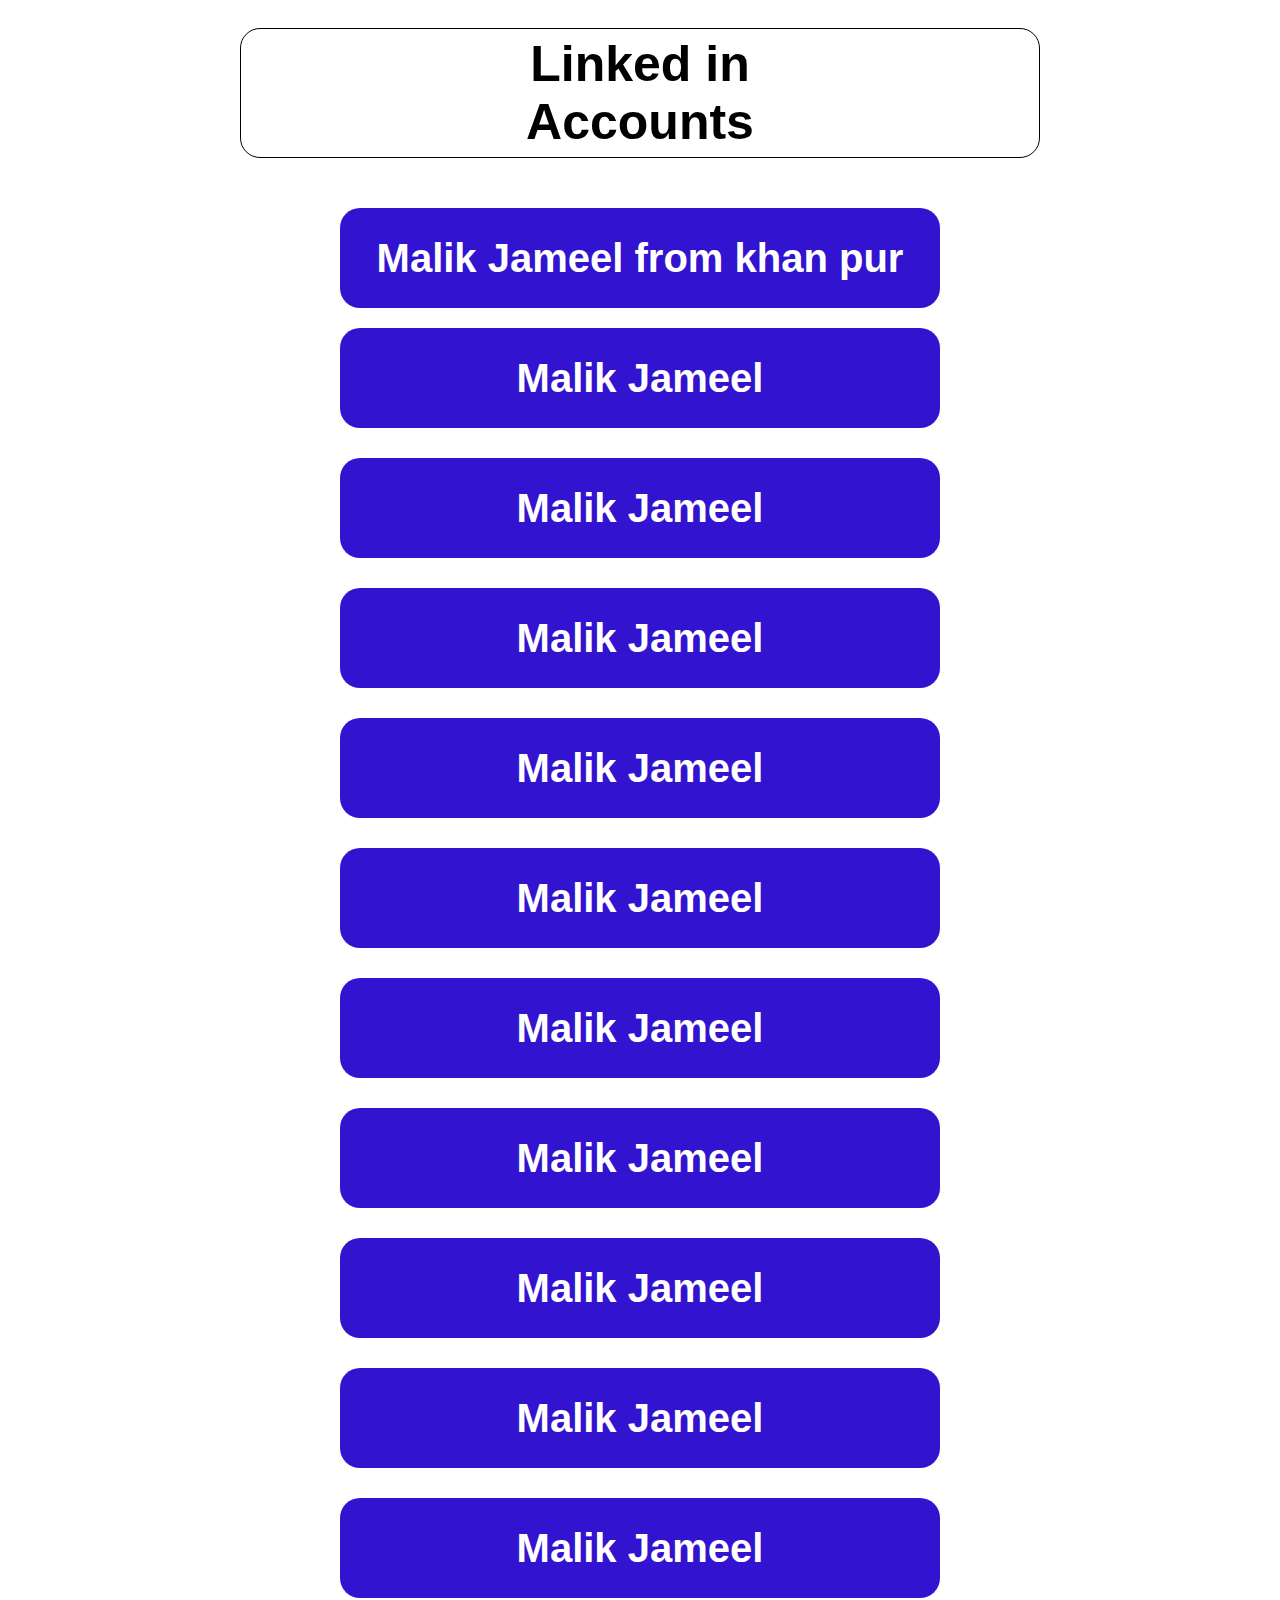
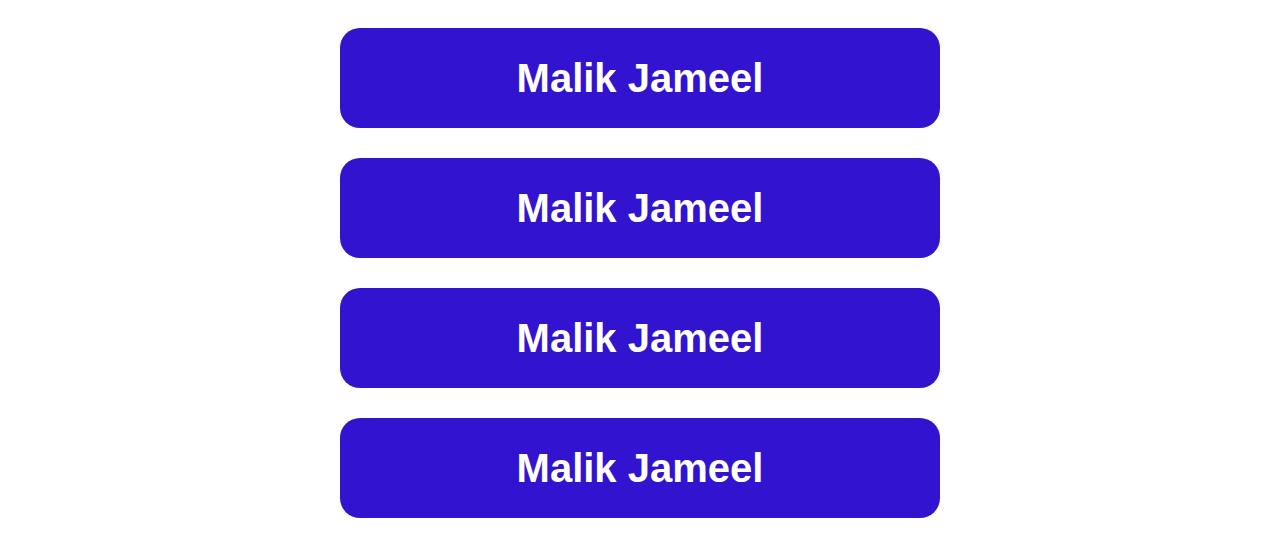
<file: linkedin.html>
<html>
    <head>
        <title>Linked in Accounts</title>
        <style>
            button{
                background-color: white;
                font-size: 50px;
                text-align: center;
                height: 130px;
                width: 800px;
                border: 1px solid;
                margin-bottom: 30px;
                font-weight:bold;
                margin-top: 20px;
                border-radius: 20px;

                }
            .first-div{
                height: 100px;
                width: 600px;
                background-color: rgb(50, 19, 207);
                color: white;
                border: none;
                text-align: center;
                margin-top: 20px;
                margin-bottom: 20px;
                display: block;
                border-radius: 20px;
                font-size: 40px;
            }
            .second-div{
                height: 100px;
                width: 600px;
                background-color:rgb(50, 19, 207);
                color: white;
                border: none;
                text-align: center;
                display: block;
                border-radius: 20px;
                font-size: 40px;
            }
        </style>
    </head>
    <body>
      
        <center>
                <button>Linked in<br>Accounts
                </button>
            <button class="first-div">Malik Jameel from khan pur</button>
            <button class="second-div">Malik Jameel</button>
            <button class="second-div">Malik Jameel</button>
            <button class="second-div">Malik Jameel</button>
            <button class="second-div">Malik Jameel</button>
            <button class="second-div">Malik Jameel</button>
            <button class="second-div">Malik Jameel</button>
            <button class="second-div">Malik Jameel</button>
            <button class="second-div">Malik Jameel</button>
            <button class="second-div">Malik Jameel</button>
            <button class="second-div">Malik Jameel</button>
            <button class="second-div">Malik Jameel</button>
            <button class="second-div">Malik Jameel</button>
            <button class="second-div">Malik Jameel</button>
            <button class="second-div">Malik Jameel</button>
        </center>
        
    </body>
</html>
</file>
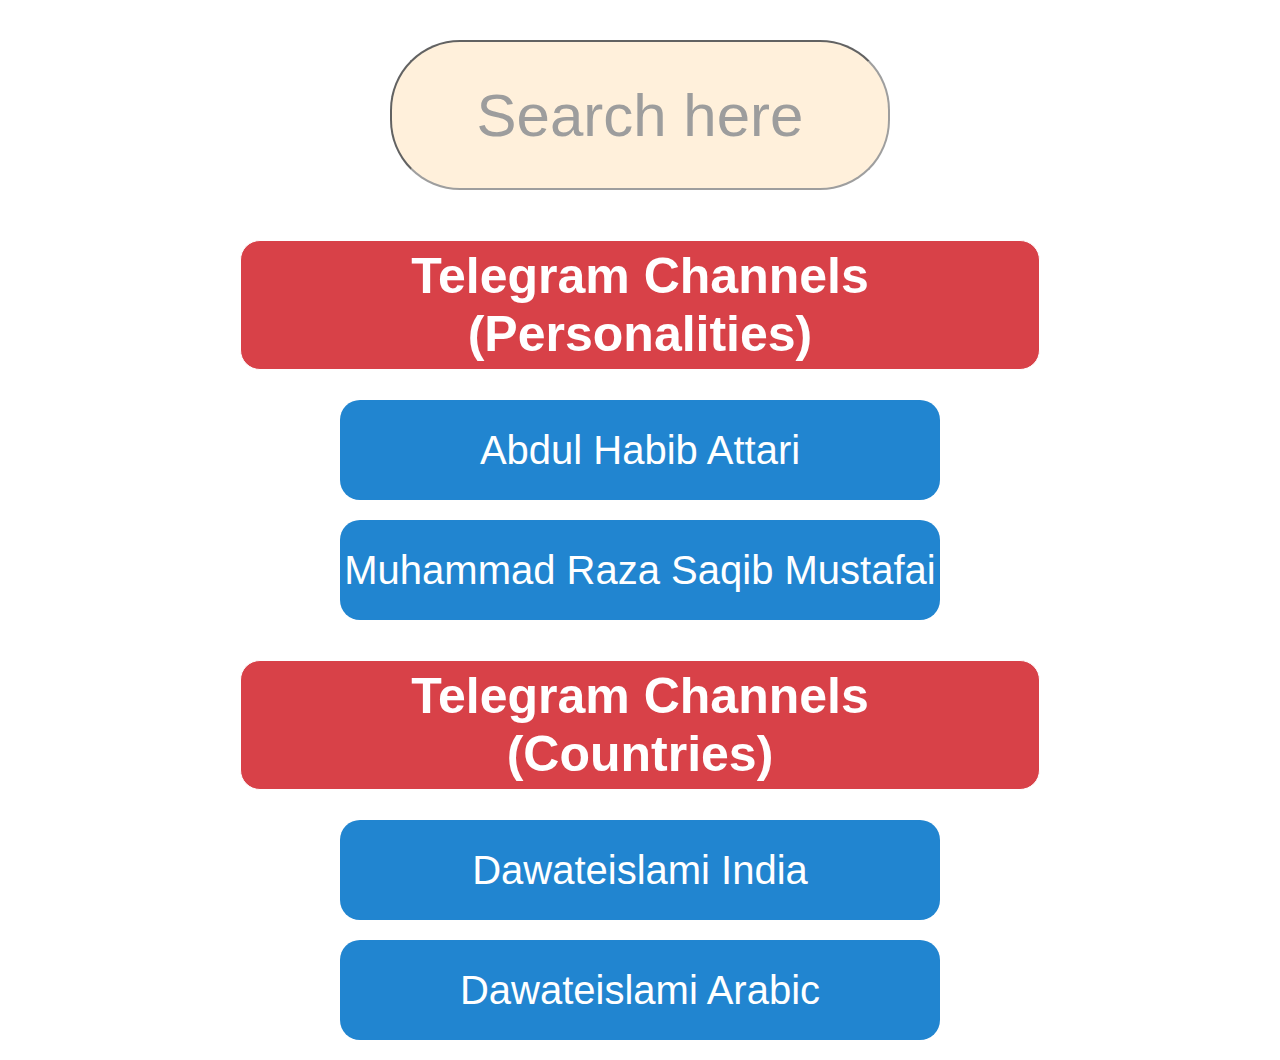
<file: telegram.html>
<html>
    <head>
        <title>Telegram Accounts</title>
        <link rel="stylesheet" href="styles.css">
        <script src="https://ajax.googleapis.com/ajax/libs/jquery/3.7.1/jquery.min.js"></script>
        <script>
            $(document).ready(function(){
                $("#myInput").on("keyup", function() {
                    var value = $(this).val().toLowerCase();
                    $("button").filter(function() {
                      $(this).toggle($(this).text().toLowerCase().indexOf(value) > -1)
                    });
                  });
                });
            
        </script>
    </head>
    <body>
      
        <center>
            <input id="myInput" type="text" placeholder="Search here">
            <button  class="first-button">
                Telegram Channels<br>(Personalities)
            </button>
            <a href="https://t.me/AbdulHabibAttariOfficial" target="_blank">
                <button class="second-div">
                    Abdul Habib Attari
                </button>
            </a>
            <a href="https://t.me/MRSMofficial" target="_blank">
                <button class="second-div">
                    Muhammad Raza Saqib Mustafai
                </button>
            </a>
            <button class="first-button">
                Telegram Channels<br>(Countries)
            </button>
            <a href="https://t.me/dawateislamiindiaofficial" target="_blank">
                <button class="second-div">
                    Dawateislami India
                </button>
            </a>
            <a href="https://t.me/dawateislamiar" target="_blank">
                <button class="second-div">
                    Dawateislami Arabic
                </button>
            </a>

    </center>
        
    </body>
</html>
</file>
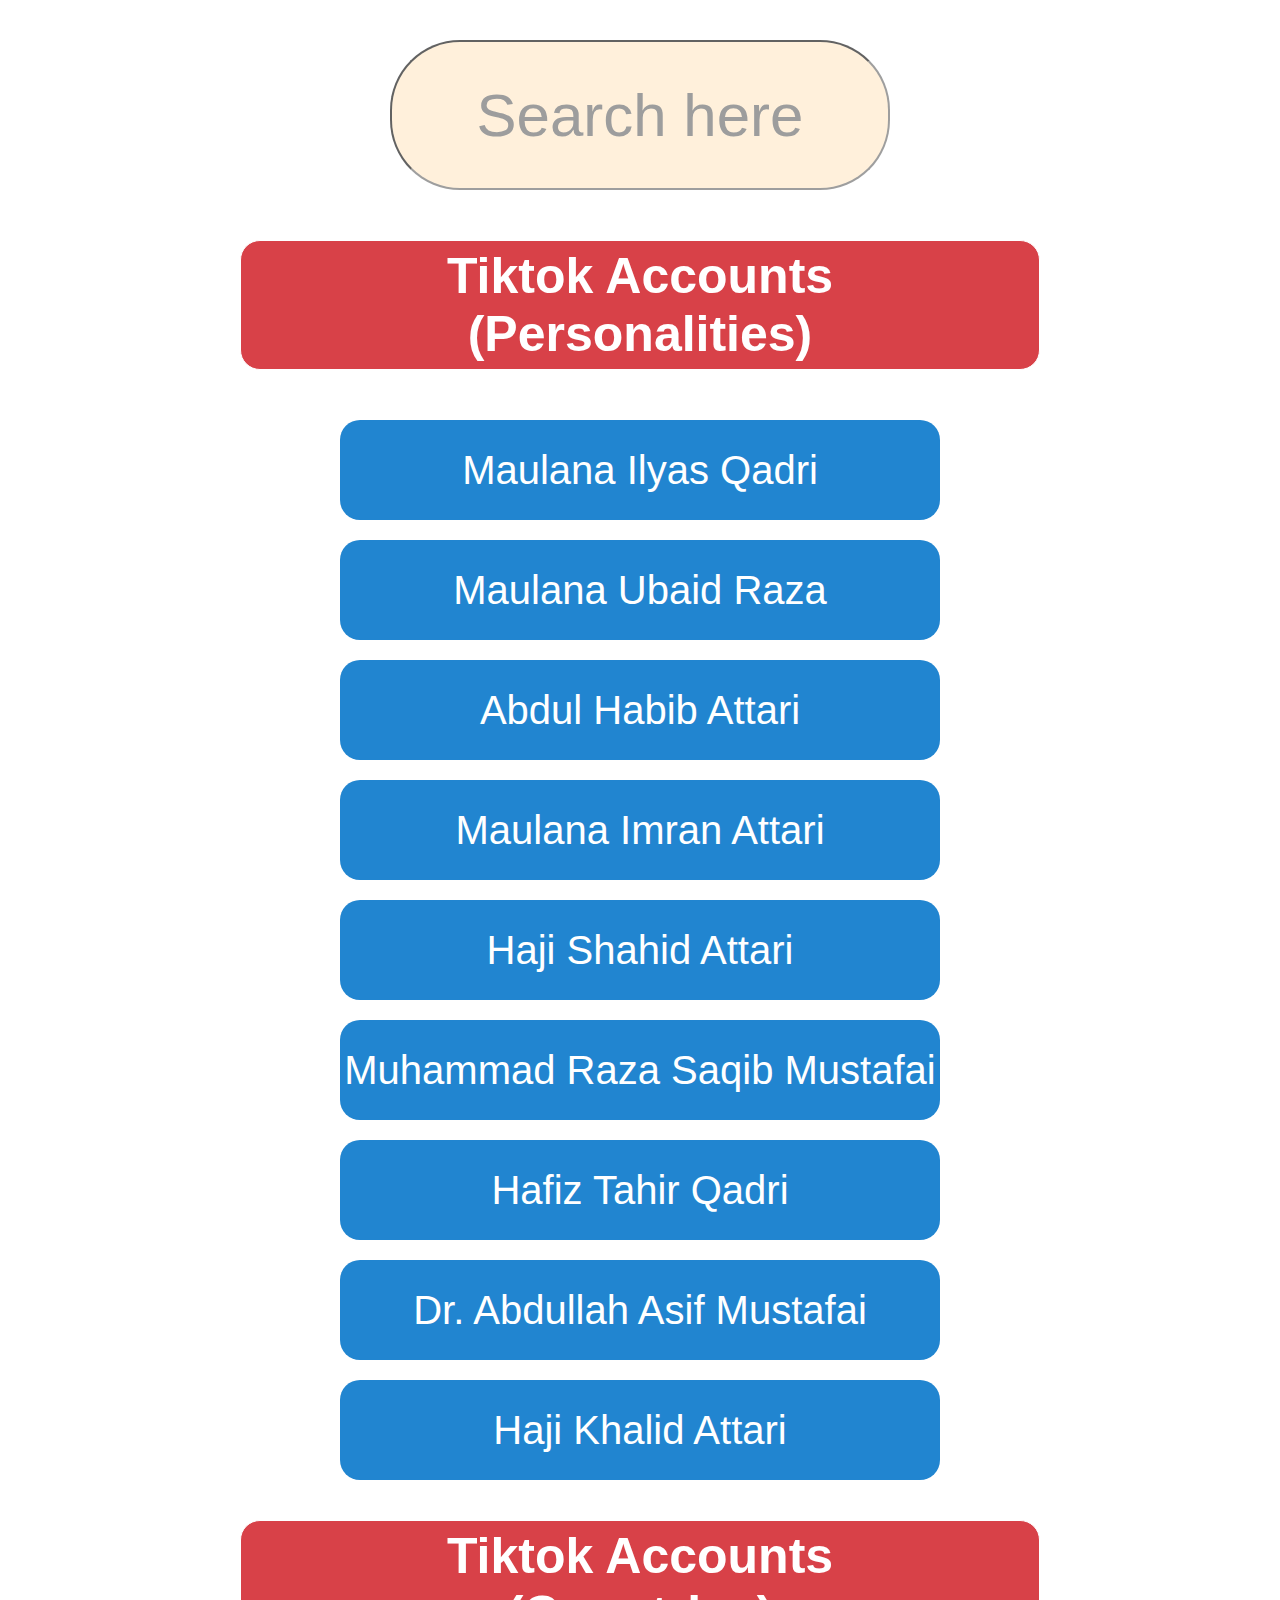
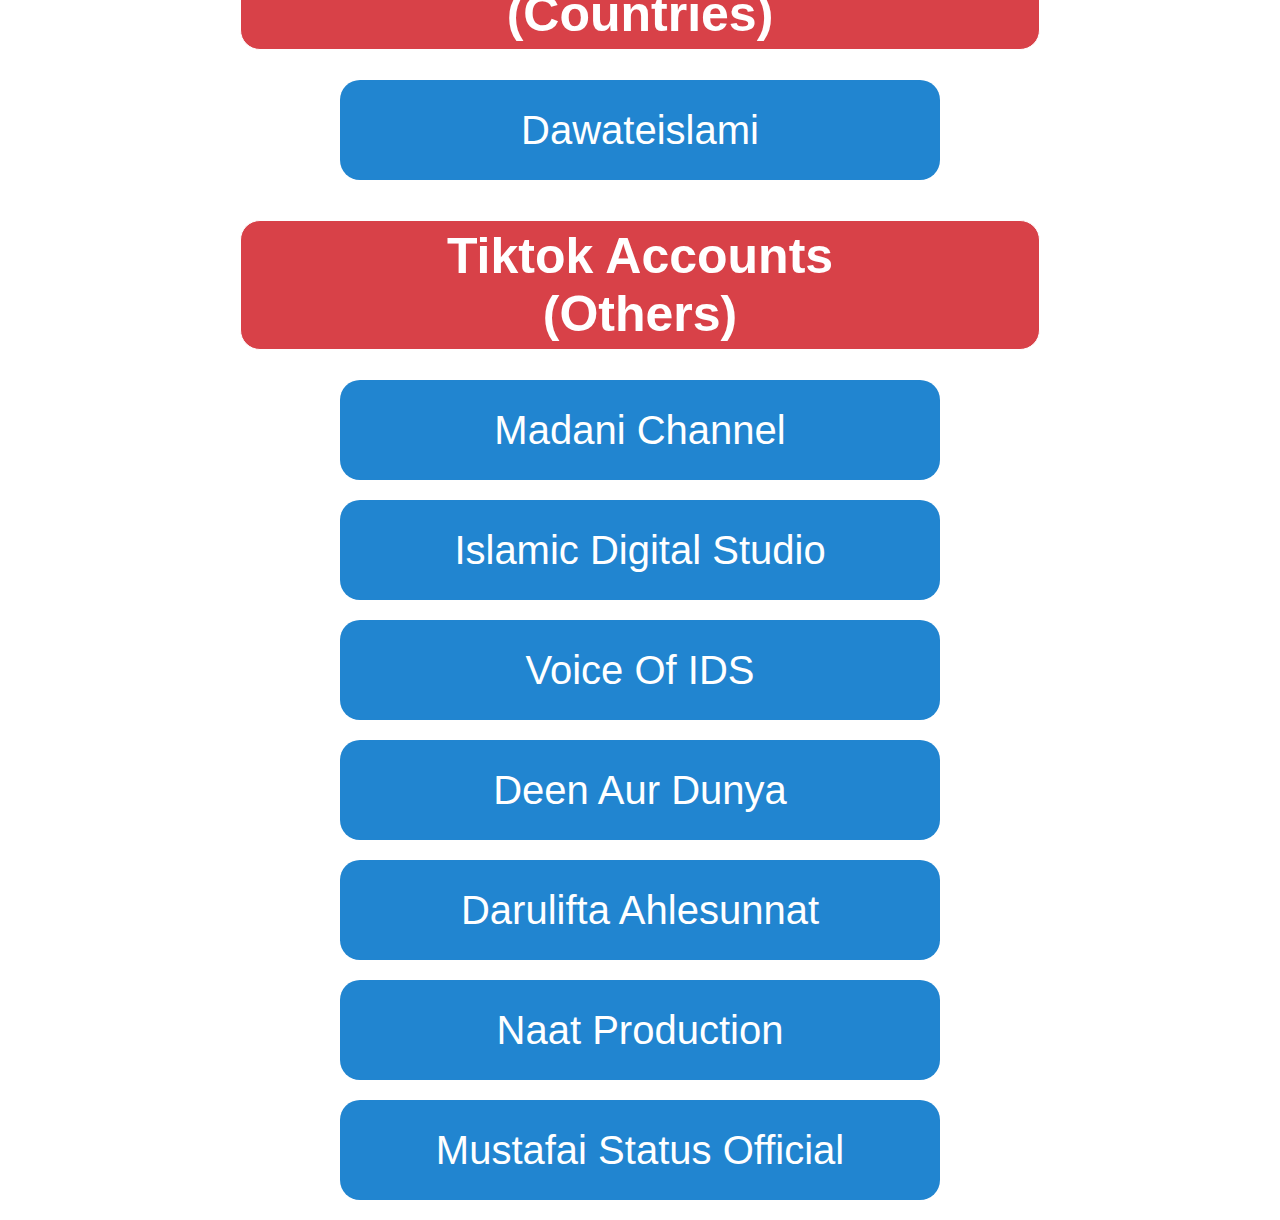
<file: tiktok.html>
<html>
    <head>
        <title>Tiktok Accounts</title>
        <link rel="stylesheet" href="styles.css">
        <script src="https://ajax.googleapis.com/ajax/libs/jquery/3.7.1/jquery.min.js"></script>
        <script>
            $(document).ready(function(){
                $("#myInput").on("keyup", function() {
                    var value = $(this).val().toLowerCase();
                    $("button").filter(function() {
                      $(this).toggle($(this).text().toLowerCase().indexOf(value) > -1)
                    });
                  });
                });
            
        </script>
    </head>
    <body>
      
        <center>
            <input id="myInput" type="text" placeholder="Search here">
            <button class="first-button">
                Tiktok Accounts<br>(Personalities)
            </button>
            <a href="https://www.tiktok.com/@ilyasqadriofficial?_t=8ox8S4oRqQa&_r=1" target="_blank">
                <button class="first-div">
                    Maulana Ilyas Qadri
                </button>
            </a>
            <a href="https://www.tiktok.com/@maulanaubaidrazaattari?_t=8ox8ZCkRaPi&_r=1" target="_blank">
                <button class="first-div">
                    Maulana Ubaid Raza
                </button>
            </a>
            <a href="https://www.tiktok.com/@abdulhabibattari.net?_t=8ox8LaJnhnW&_r=1" target="_blank">
                <button class="second-div">
                    Abdul Habib Attari
                </button>
            </a>
            <a href="https://www.tiktok.com/@maulanaimranofficial?_t=8ox8HpdEq9q&_r=1" target="_blank">
                <button class="second-div">
                    Maulana Imran Attari
                </button>
            </a>
            <a href="https://www.tiktok.com/@shahidattariofficial?_t=8ox8Wl4zarg&_r=1" target="_blank">
                <button class="second-div">
                    Haji Shahid Attari
                </button>
            </a>
            <a href="https://www.tiktok.com/@mrsmofficial?is_from_webapp=1&sender_device=pc" target="_blank">
                <button class="second-div">
                    Muhammad Raza Saqib Mustafai
                </button>
            </a>
            <a href="https://www.tiktok.com/@hafiz.tahir.qadri?is_from_webapp=1&sender_device=pc" target="_blank">
                <button class="second-div">
                    Hafiz Tahir Qadri
                </button>
            </a>
            <a href="https://www.tiktok.com/@dr.abdullahasif5?is_from_webapp=1&sender_device=pc" target="_blank">
                <button class="second-div">
                    Dr. Abdullah Asif Mustafai
                </button>
            </a>
            <a href="https://www.tiktok.com/@hajikhalidattari?lang=en&is_from_webapp=1&sender_device=mobile&sender_web_id=7405094610954405394" target="_blank">
                <button class="second-div">
                    Haji Khalid Attari
                </button>
            </a>
            <button class="first-button">
                Tiktok Accounts<br>(Countries)
            </button>
            <a href="https://www.tiktok.com/@dawateislamiofficial?_t=8ox8CeLuo30&_r=1" target="_blank">
                <button class="second-div">
                    Dawateislami
                </button>
            </a>
    
            <button class="first-button">
                Tiktok Accounts<br>(Others)
            </button> 

        <a href="https://www.tiktok.com/@madanichannel.tv?_t=8ox8F8ji6BM&_r=1" target="_blank">
            <button class="second-div">
                Madani Channel
            </button>
        </a>
        <a href="https://www.tiktok.com/@islamic.digital.studio?is_from_webapp=1&sender_device=pc" target="_blank">
            <button class="second-div">
                Islamic Digital Studio
            </button>
        </a>
        <a href="https://www.tiktok.com/@voice.of.ids?_t=8ovz42zbJeZ&_r=1" target="_blank">
            <button class="second-div">
                Voice Of IDS
            </button>
        </a>
        <a href="https://www.tiktok.com/@deenaurdunya11?_t=8ovz1lo7AL1&_r=1" target="_blank">
            <button class="second-div">
                Deen Aur Dunya
            </button>
        </a>
        <a href="https://www.tiktok.com/@daruliftaahlesunnat?_t=8ox8KdgTmUs&_r=1" target="_blank">
            <button class="second-div">
                Darulifta Ahlesunnat
            </button>
        </a>
        <a href="https://www.tiktok.com/@naatproductionofficial?_t=8ox8OdQuf1m&_r=1" target="_blank">
            <button class="second-div">
                Naat Production
            </button>
        </a>
        <a href="https://www.tiktok.com/@mustafaistatusofficial26?_t=8ovzPrELMox&_r=1" target="_blank">
            <button class="second-div">
                Mustafai Status Official
            </button>
        </a>

    </center>

    </body>
</html>
</file>
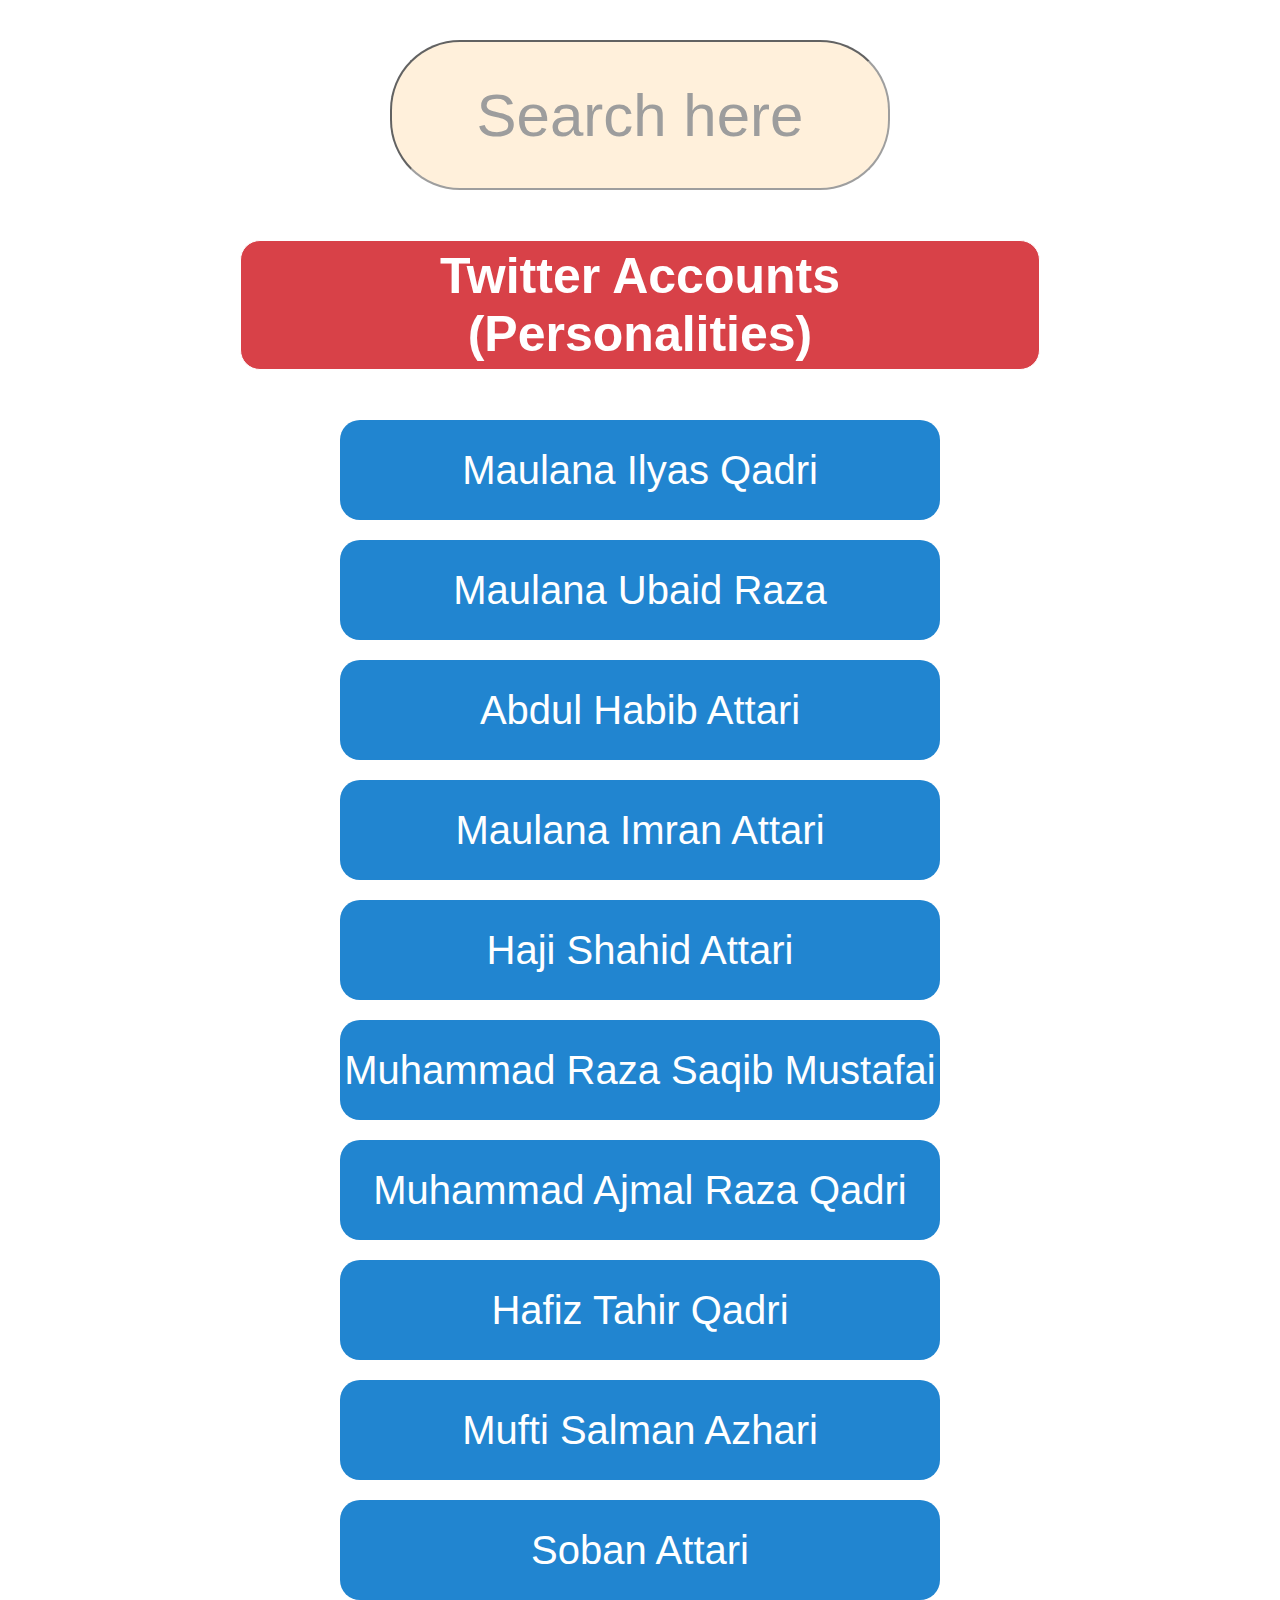
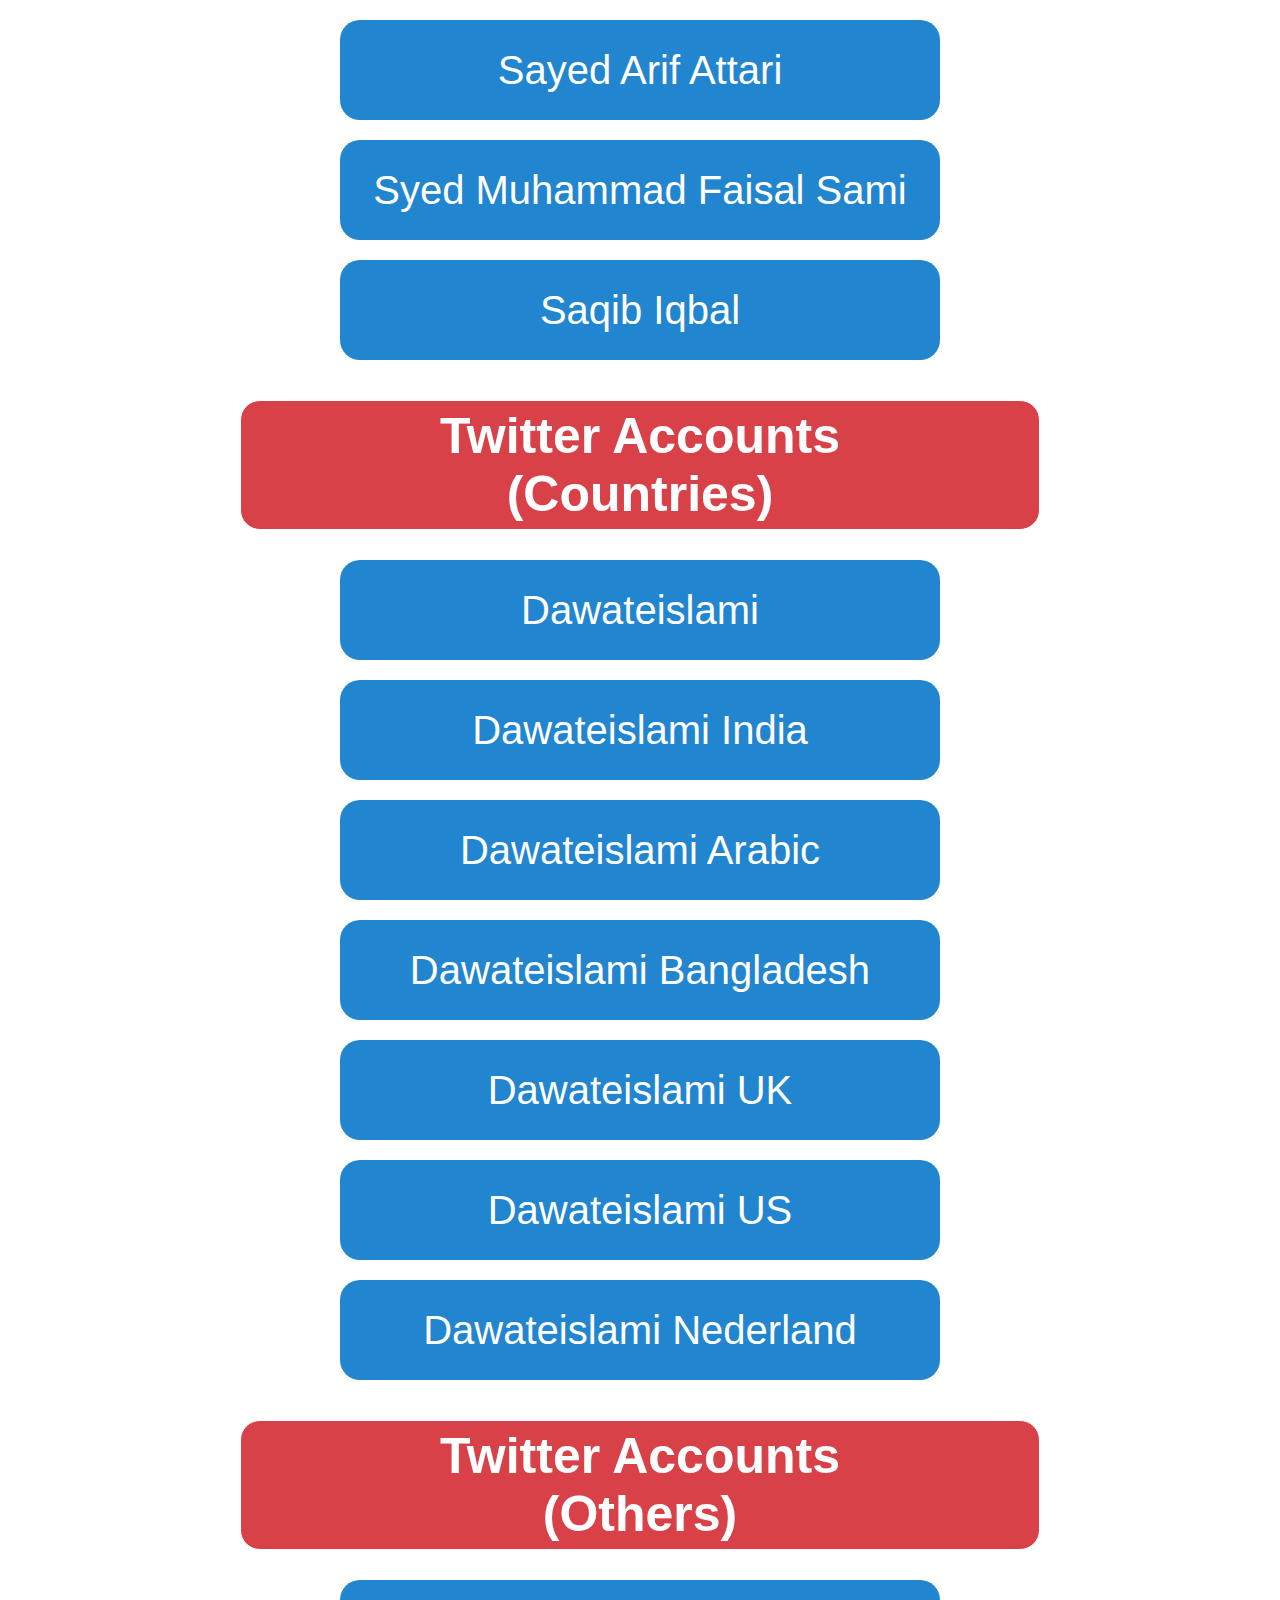
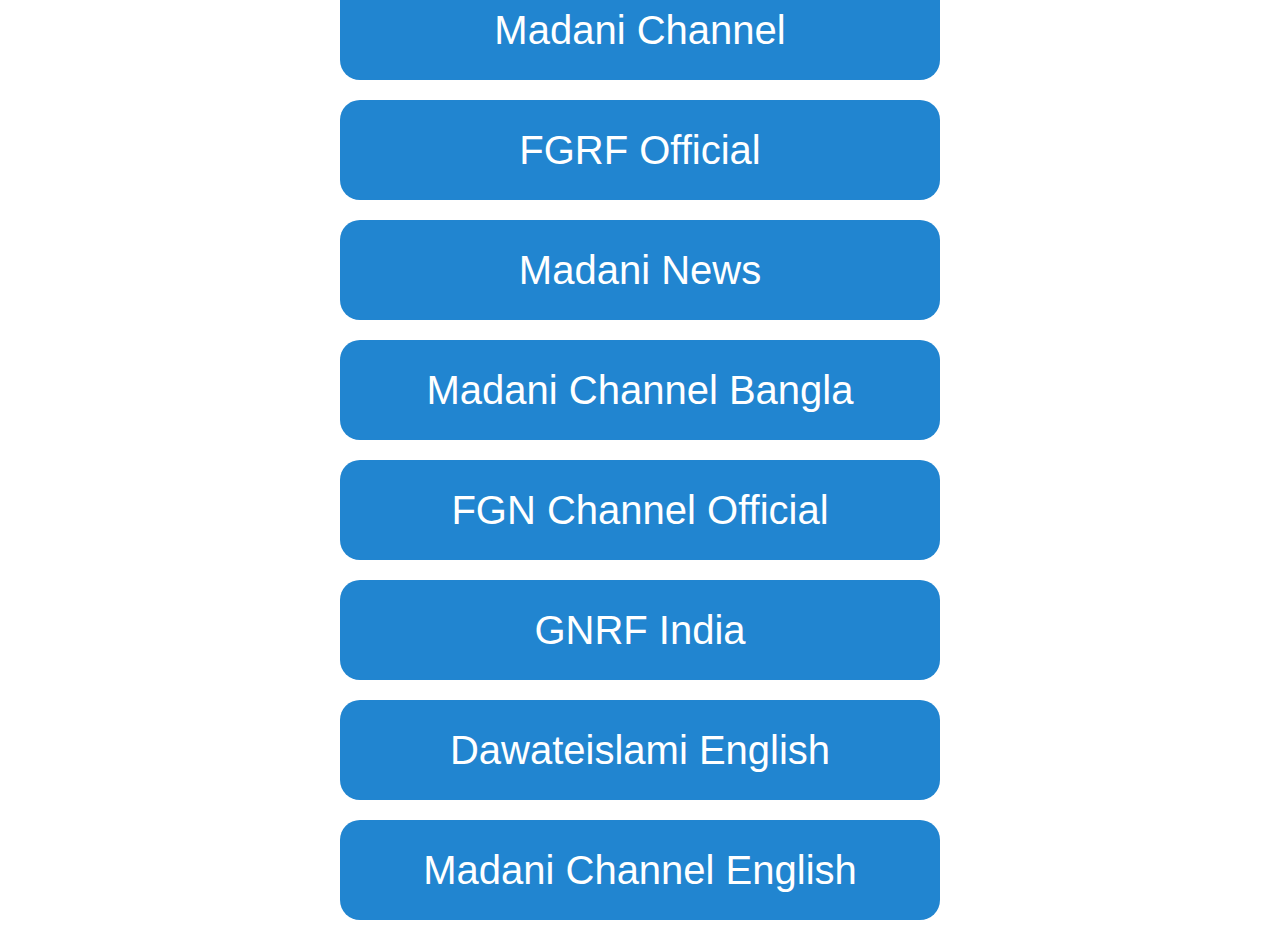
<file: twitter.html>
<html>
    <head>
        <title>Twitter Accounts</title>
        <link rel="stylesheet" href="styles.css">
        <script src="https://ajax.googleapis.com/ajax/libs/jquery/3.7.1/jquery.min.js"></script>
        <script>
            $(document).ready(function(){
                $("#myInput").on("keyup", function() {
                    var value = $(this).val().toLowerCase();
                    $("button").filter(function() {
                      $(this).toggle($(this).text().toLowerCase().indexOf(value) > -1)
                    });
                  });
                });
            
        </script>
    </head>
    <body>
      
        <center>
            <input id="myInput" type="text" placeholder="Search here">
            <button class="first-button">
                Twitter Accounts<br>(Personalities)
            </button>
            <a href="https://x.com/IlyasQadriZiaee" target="_blank">
                <button class="first-div">
                    Maulana Ilyas Qadri
                </button>
            </a>
            <a href="https://x.com/UbaidRazaJA" target="_blank">
                <button class="first-div">
                    Maulana Ubaid Raza
                </button>
            </a>
            <a href="https://x.com/IamAbdulHabib" target="_blank">
                <button class="second-div">
                    Abdul Habib Attari
                </button>
            </a>
            <a href="https://x.com/IamImranAttari" target="_blank">
                <button class="second-div">
                    Maulana Imran Attari
                </button>
            </a>
            <a href="https://x.com/IamShahidAttari" target="_blank">
                <button class="second-div">
                    Haji Shahid Attari
                </button>
            </a>
            <a href="https://x.com/MRSMofficial?s=09" target="_blank">
                <button class="second-div">
                    Muhammad Raza Saqib Mustafai
                </button>
            </a>
            <a href="https://twitter.com/PMARQOfficial" target="_blank">
                <button class="second-div">
                    Muhammad Ajmal Raza Qadri
                </button>
            </a>
            <a href="https://twitter.com/RealTahirQadri" target="_blank">
                <button class="second-div">
                    Hafiz Tahir Qadri
                </button>
            </a>
            <a href="https://twitter.com/muftisalman_" target="_blank">
                <button class="second-div">
                    Mufti Salman Azhari
                </button>
            </a>
            <a href="https://x.com/SobanAttari26?s=09" target="_blank">
                <button class="second-div">
                    Soban Attari
                </button>
            </a>
            <a href="https://twitter.com/SayedArifAttari" target="_blank">
                <button class="second-div">
                    Sayed Arif Attari
                </button>
            </a>
            <a href="https://x.com/syedfaisalsamii?s=09" target="_blank">
                <button class="second-div">
                    Syed Muhammad Faisal Sami
                </button>
            </a>
            <a href="https://twitter.com/kanzulhuda_" target="_blank">
                <button class="second-div">
                    Saqib Iqbal
                </button>
            </a>
            <button class="first-button">
                Twitter Accounts<br>(Countries)
            </button>
            <a href="https://x.com/MADANIinfo" target="_blank">
                <button class="second-div">
                    Dawateislami
                </button>
            </a>
            <a href="https://twitter.com/idawateislami" target="_blank">
                <button class="second-div">
                    Dawateislami India
                </button>
            </a>
            <a href="https://x.com/dawateislamiar" target="_blank">
                <button class="second-div">
                    Dawateislami Arabic
                </button>
            </a>
            <a href="https://twitter.com/dawateislami_bd" target="_blank">
                <button class="second-div">
                    Dawateislami Bangladesh
                </button>
            </a>
            <a href="https://twitter.com/uk_dawateislami" target="_blank">
                <button class="second-div">
                    Dawateislami UK
                </button>
            </a>
        <a href="https://twitter.com/DawateislamiUS" target="_blank">
            <button class="second-div">
                Dawateislami US 
            </button>
        </a>
        <a href="https://twitter.com/Dawateislami_nl" target="_blank">
            <button class="second-div">
                Dawateislami Nederland 
            </button>
        </a>
            <button class="first-button">
                Twitter Accounts<br>(Others)
            </button>
    
        <a href="https://x.com/MadaniChannel" target="_blank">
            <button class="second-div">
                Madani Channel
            </button>
        </a>
        <a href="https://x.com/FGRForg" target="_blank">
            <button class="second-div">
                FGRF Official
            </button>
        </a>
        <a href="https://x.com/madanidotnews" target="_blank">
            <button class="second-div">
                Madani News
            </button>
        </a>
        <a href="https://twitter.com/MadaniBangla" target="_blank">
            <button class="second-div">
                Madani Channel Bangla
            </button>
        </a>
        <a href="https://twitter.com/fgn_channel" target="_blank">
            <button class="second-div">
                FGN Channel Official
            </button>
        </a>
        <a href="https://twitter.com/GnrfIndia" target="_blank">
            <button class="second-div">
                GNRF India
            </button>
        </a>
        <a href="https://x.com/dawateislamieng" target="_blank">
            <button class="second-div">
                Dawateislami English
            </button>
        </a>
        <a href="https://x.com/MadaniChnlENG" target="_blank">
            <button class="second-div">
                Madani Channel English
            </button>
        </a>
        
        
    </center>
        
    </body>
</html>
</file>
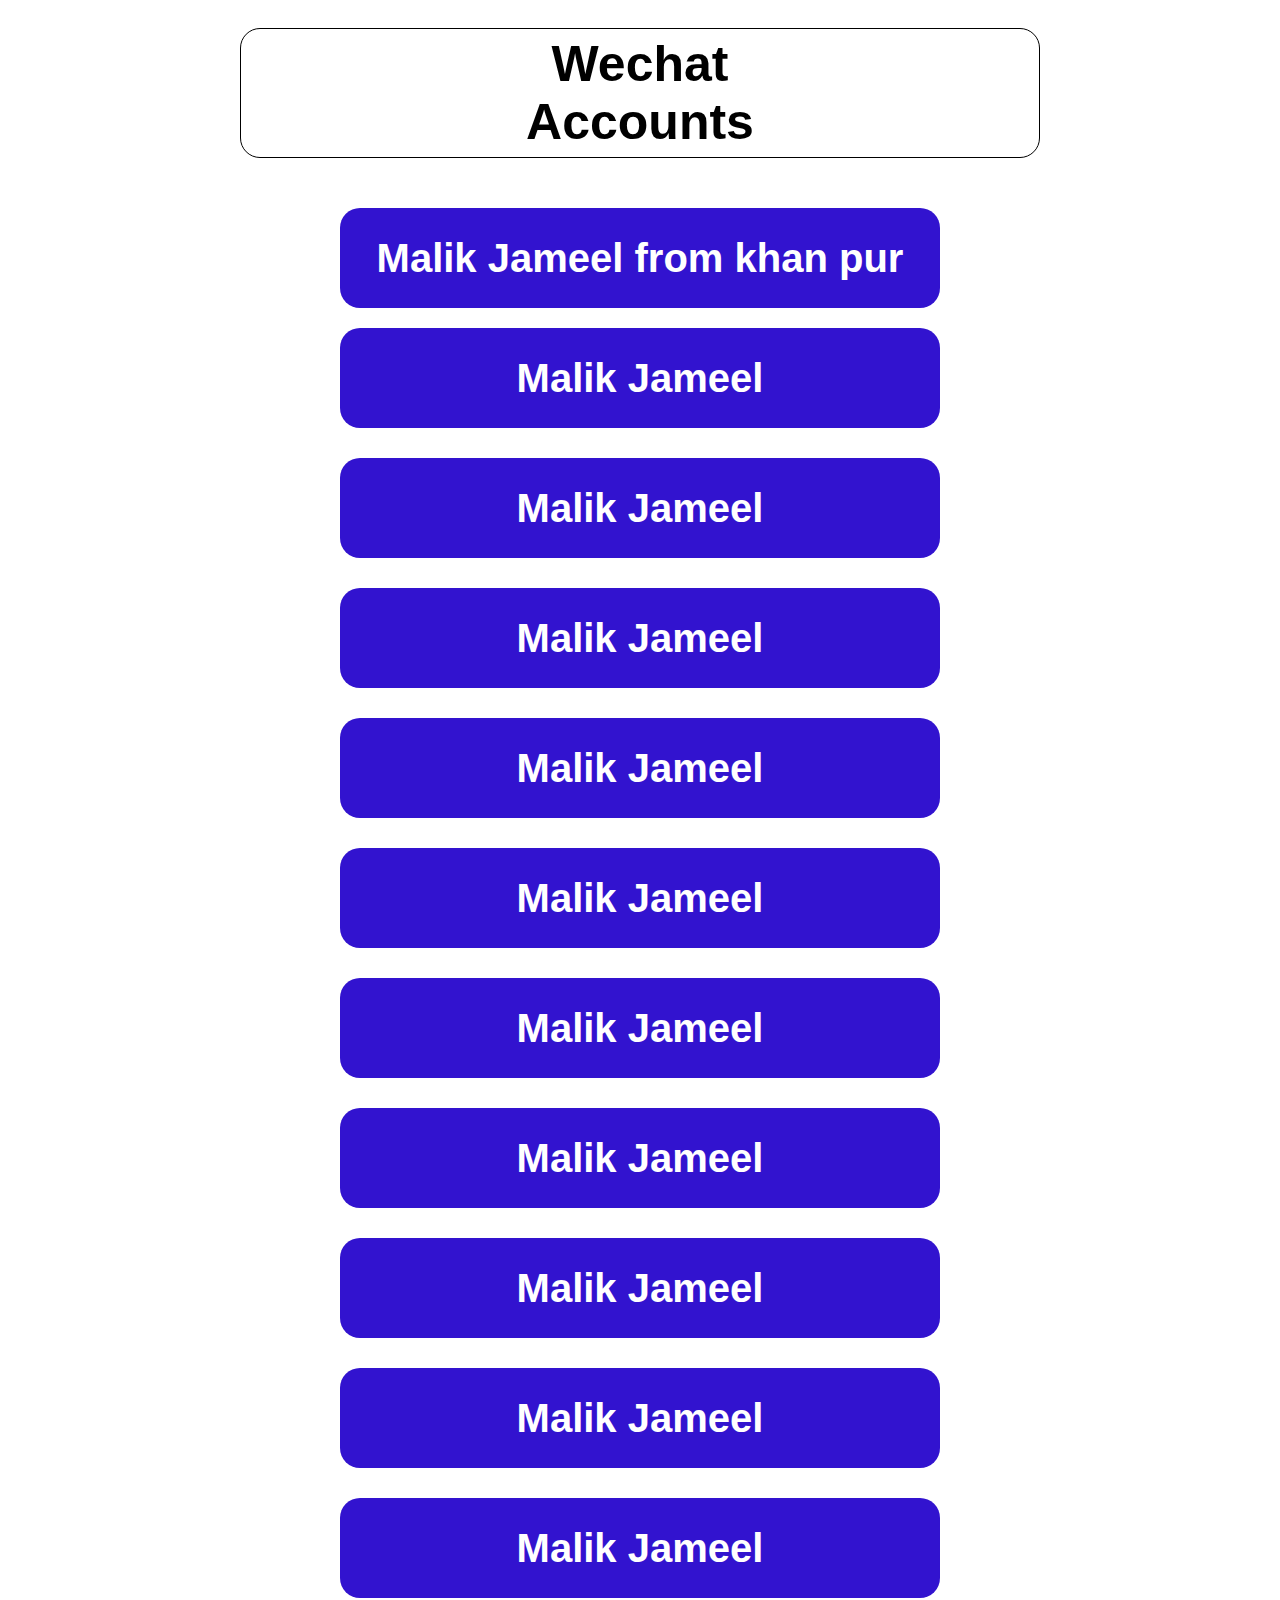
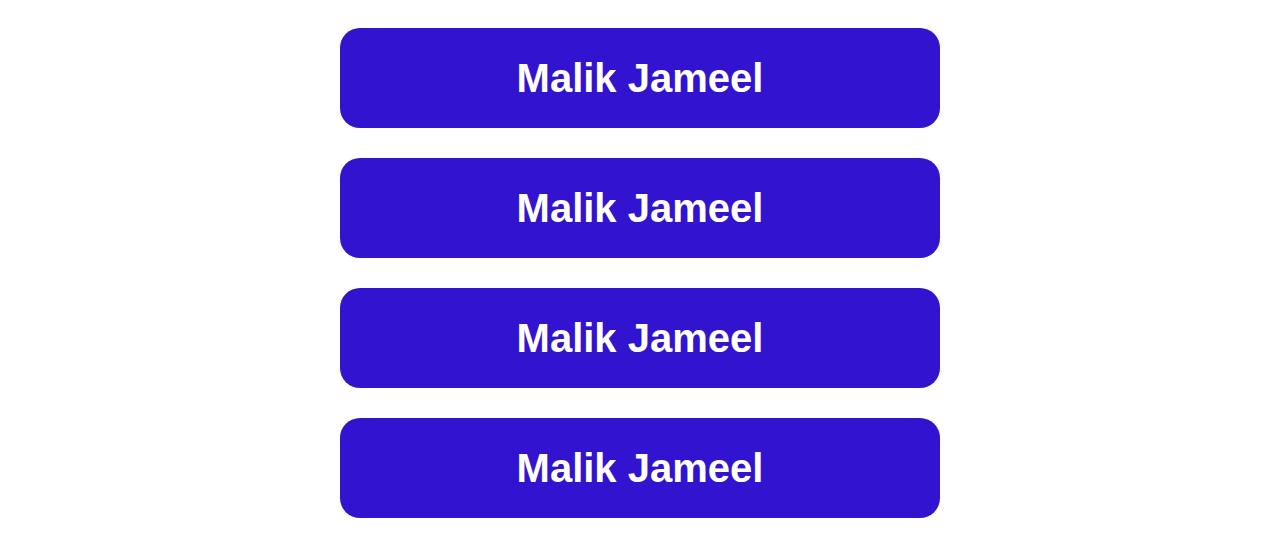
<file: wechat.html>
<html>
    <head>
        <title>Wechat Accounts</title>
        <style>
            button{
                background-color: white;
                font-size: 50px;
                text-align: center;
                height: 130px;
                width: 800px;
                border: 1px solid;
                margin-bottom: 30px;
                font-weight:bold;
                margin-top: 20px;
                border-radius: 20px;

                }
            .first-div{
                height: 100px;
                width: 600px;
                background-color: rgb(50, 19, 207);
                color: white;
                border: none;
                text-align: center;
                margin-top: 20px;
                margin-bottom: 20px;
                display: block;
                border-radius: 20px;
                font-size: 40px;
            }
            .second-div{
                height: 100px;
                width: 600px;
                background-color:rgb(50, 19, 207);
                color: white;
                border: none;
                text-align: center;
                display: block;
                border-radius: 20px;
                font-size: 40px;
            }
        </style>
    </head>
    <body>
      
        <center>
                <button>Wechat<br>Accounts
                </button>
            <button class="first-div">Malik Jameel from khan pur</button>
            <button class="second-div">Malik Jameel</button>
            <button class="second-div">Malik Jameel</button>
            <button class="second-div">Malik Jameel</button>
            <button class="second-div">Malik Jameel</button>
            <button class="second-div">Malik Jameel</button>
            <button class="second-div">Malik Jameel</button>
            <button class="second-div">Malik Jameel</button>
            <button class="second-div">Malik Jameel</button>
            <button class="second-div">Malik Jameel</button>
            <button class="second-div">Malik Jameel</button>
            <button class="second-div">Malik Jameel</button>
            <button class="second-div">Malik Jameel</button>
            <button class="second-div">Malik Jameel</button>
            <button class="second-div">Malik Jameel</button>
        </center>
        
    </body>
</html>
</file>
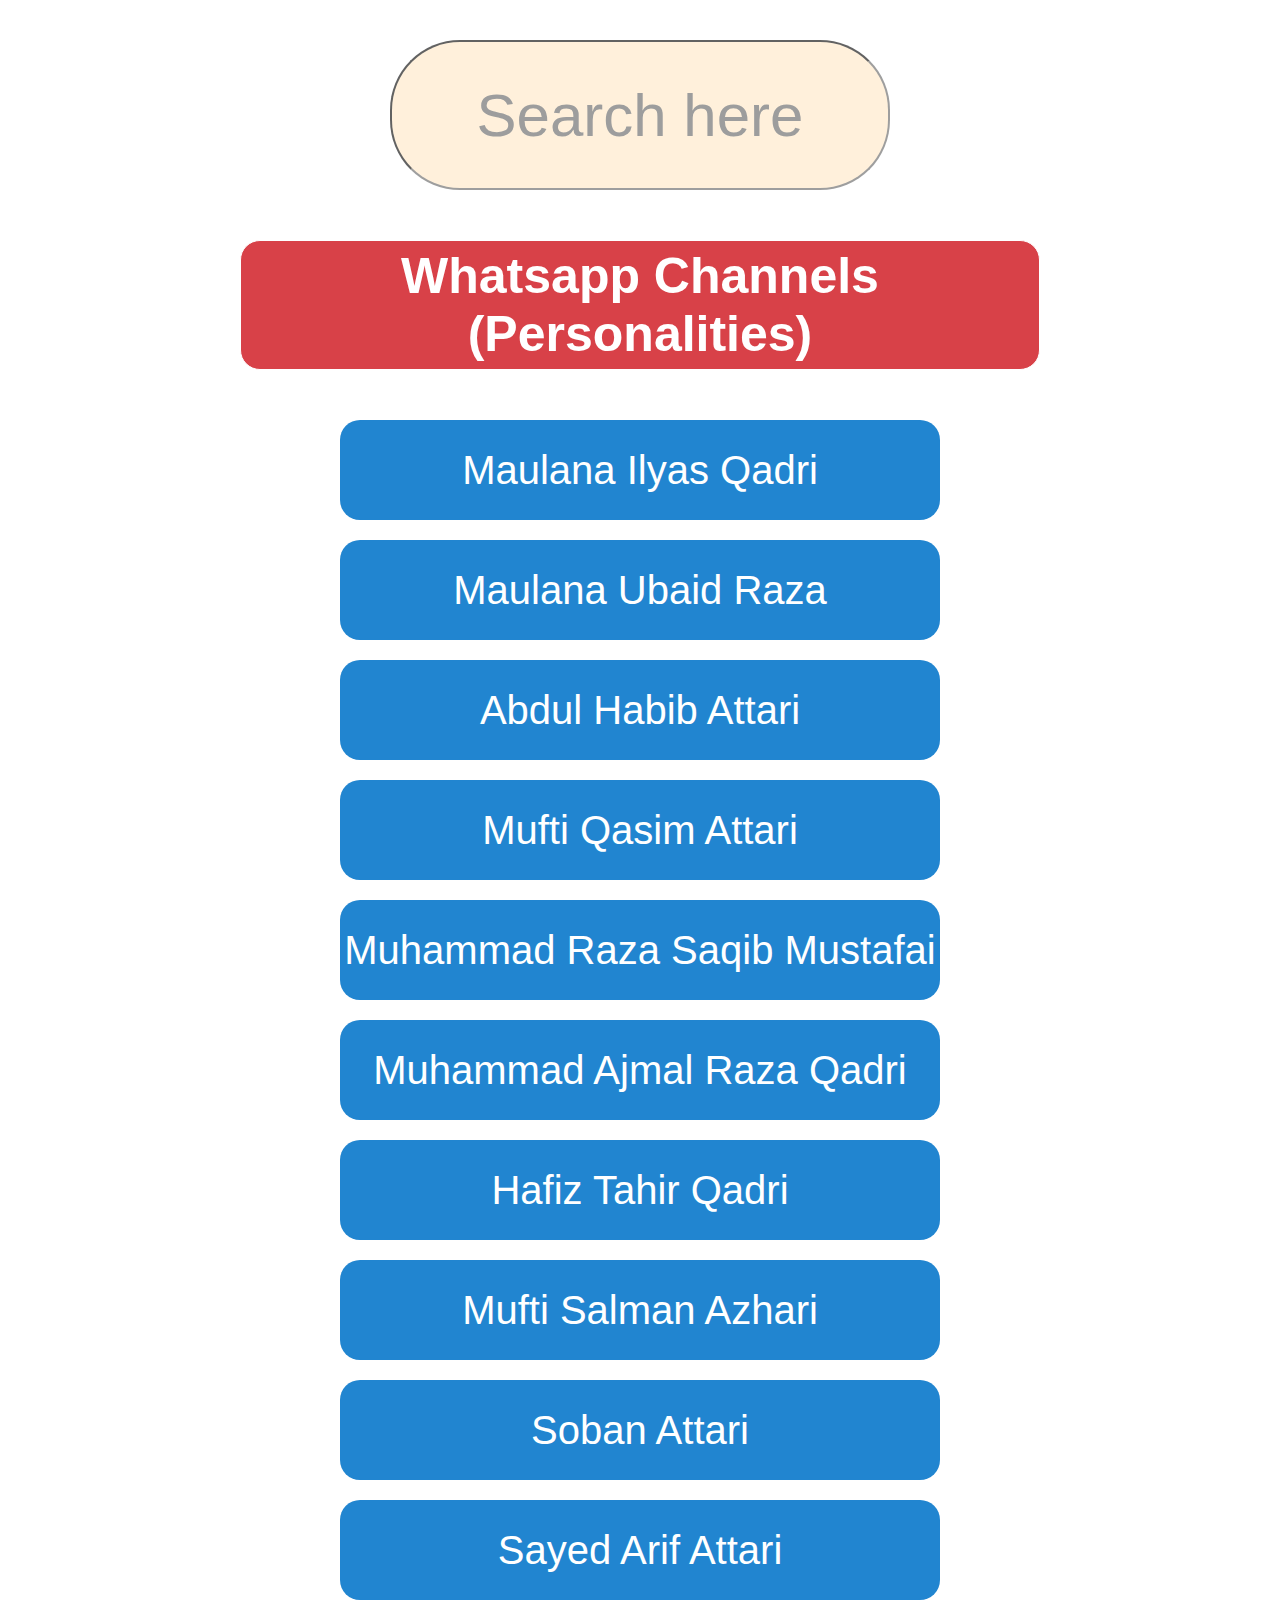
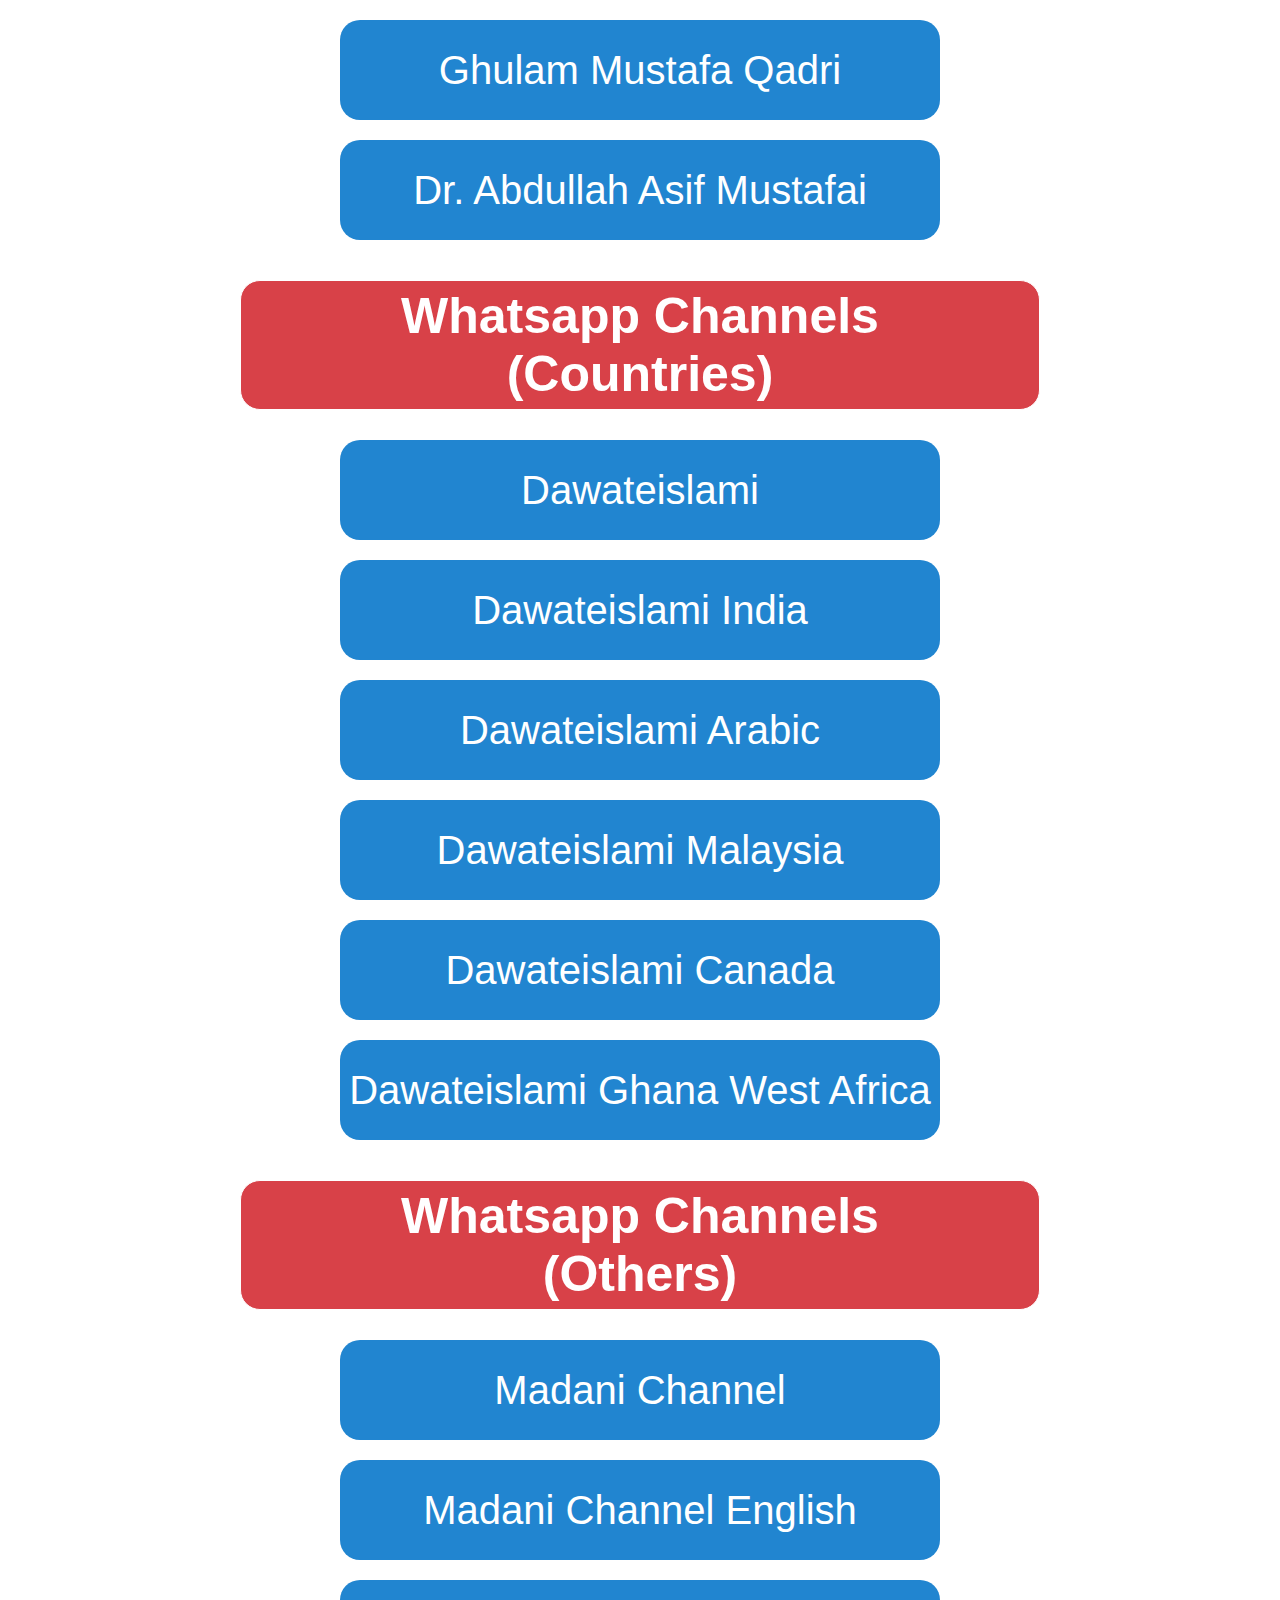
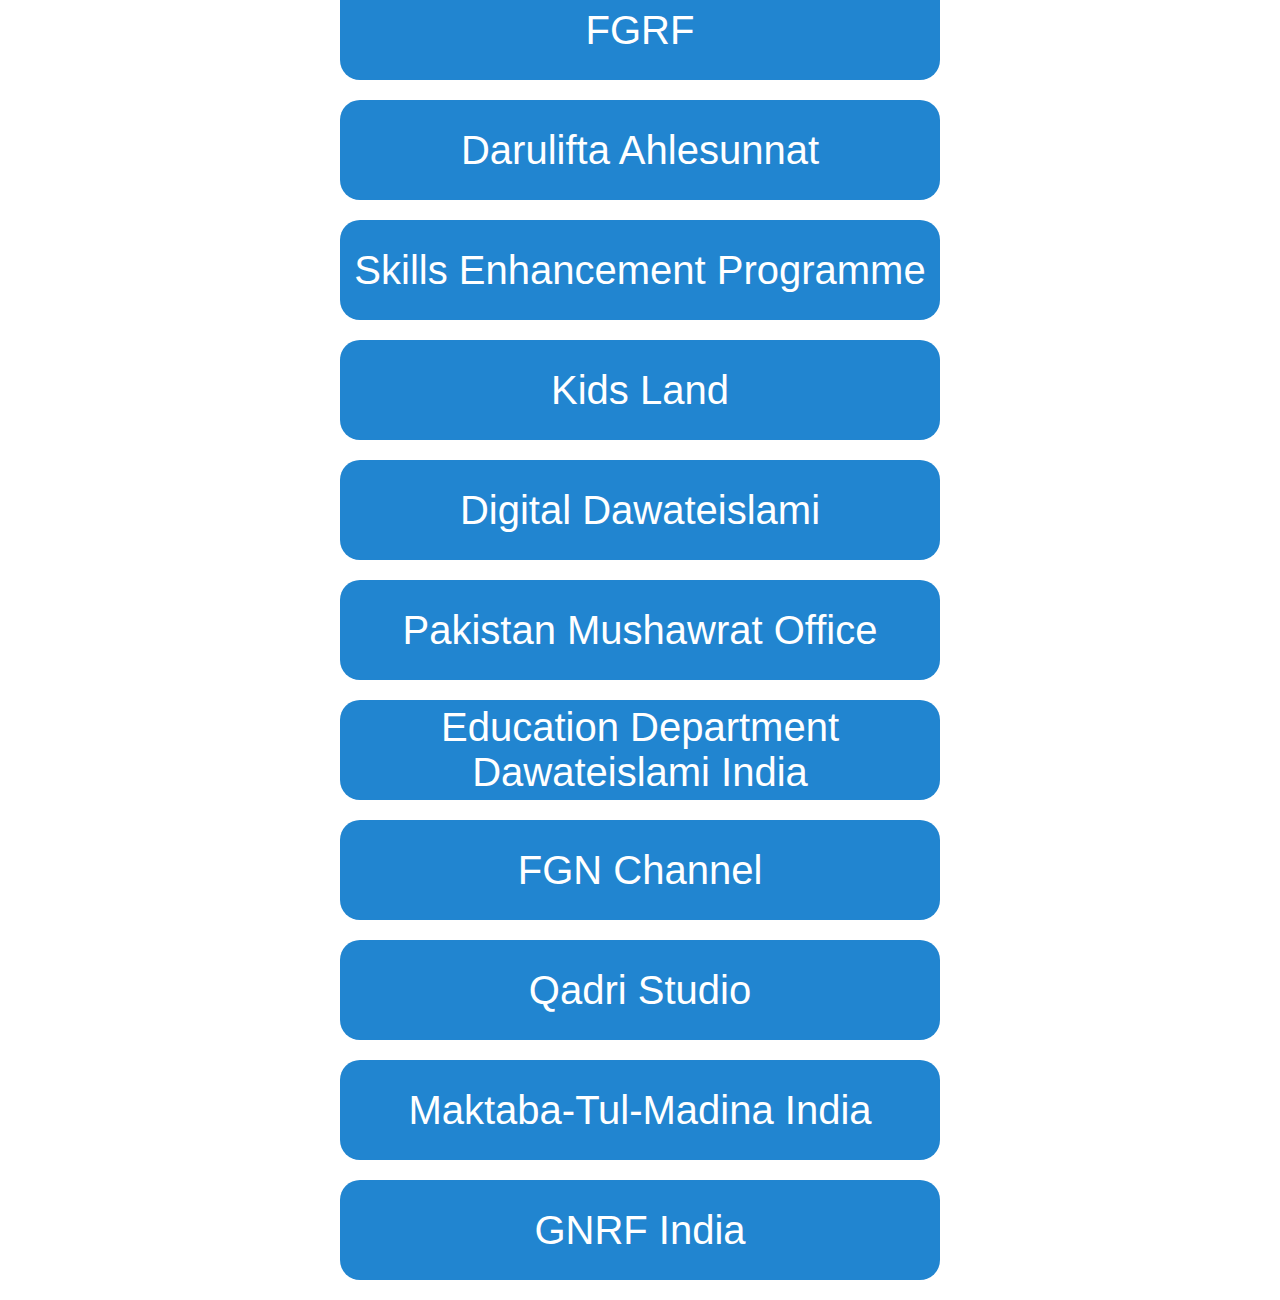
<file: whatsapp.html>
<html>
    <head>
        <title>Whatsapp Accounts</title>
        <link rel="stylesheet" href="styles.css">
        <script src="https://ajax.googleapis.com/ajax/libs/jquery/3.7.1/jquery.min.js"></script>
        <script>
            $(document).ready(function(){
                $("#myInput").on("keyup", function() {
                    var value = $(this).val().toLowerCase();
                    $("button").filter(function() {
                      $(this).toggle($(this).text().toLowerCase().indexOf(value) > -1)
                    });
                  });
                });
            
        </script>
    </head>
    <body>
      
        <center>
            <input id="myInput" type="text" placeholder="Search here">
            <button class="first-button">
                Whatsapp Channels<br>(Personalities)
            </button>
            <a href="https://whatsapp.com/channel/0029VaCDzUN002T9SJXb7y00" target="_blank">
                <button class="first-div">
                    Maulana Ilyas Qadri
                </button>
            </a>
            <a href="https://whatsapp.com/channel/0029VabUQ1P5Ejy3DgroCl1vFollow" target="_blank">
                <button class="first-div">
                    Maulana Ubaid Raza
                </button>
            </a>
            <a href="https://whatsapp.com/channel/0029VaCUn1gATRSj4rkCmv0fFollow" target="_blank">
                <button class="second-div">
                    Abdul Habib Attari
                </button>
            </a>
            <a href="https://whatsapp.com/channel/0029VaD0qSr3rZZcU45cbG3tFollow" target="_blank">
                <button class="second-div">
                    Mufti Qasim Attari
                </button>
            </a>
            <a href="https://whatsapp.com/channel/0029VaDOHdWFMqrPDTAh0L1r" target="_blank">
                <button class="second-div">
                    Muhammad Raza Saqib Mustafai
                </button>
            </a>
            <a href="https://whatsapp.com/channel/0029Va8ExfcEawdrg8yT7L0zFollow" target="_blank">
                <button class="second-div">
                    Muhammad Ajmal Raza Qadri
                </button>
            </a>
            <a href="https://whatsapp.com/channel/0029VaCKyC7KbYMHCMaEaF0eFollow" target="_blank">
                <button class="second-div">
                    Hafiz Tahir Qadri
                </button>
            </a>
            <a href="https://whatsapp.com/channel/0029Va9jqPNGk1FmDwyX9B1SFollow" target="_blank">
                <button class="second-div">
                    Mufti Salman Azhari
                </button>
            </a>
            <a href="https://whatsapp.com/channel/0029VaCXU29CxoB2JMf6Py1uFollow" target="_blank">
                <button class="second-div">
                    Soban Attari
                </button>
            </a>
            <a href="https://whatsapp.com/channel/0029Va4VsSdISTkKXieIJv0QFollow" target="_blank">
                <button class="second-div">
                    Sayed Arif Attari
                </button>
            </a>
            <a href="https://whatsapp.com/channel/0029Va7YwjbKAwEt9dLdj23K" target="_blank">
                <button class="second-div">
                    Ghulam Mustafa Qadri
                </button>
            </a>
            <a href="https://whatsapp.com/channel/0029VaA5o4UKWEKvMuTebp1vFollow" target="_blank">
                <button class="second-div">
                    Dr. Abdullah Asif Mustafai
                </button>
            </a>
            <button class="first-button">
                Whatsapp Channels<br>(Countries)
            </button>
            <a href="https://whatsapp.com/channel/0029VaAHwpk4CrfmLlS6Nh3JFollow" target="_blank">
                <button class="second-div">
                    Dawateislami
                </button>
            </a>
            <a href="https://whatsapp.com/channel/0029Va5VM7c2P59jf2njrk0mFollow" target="_blank">
                <button class="second-div">
                    Dawateislami India
                </button>
            </a>
            <a href="https://whatsapp.com/channel/0029Va6DlHEDOQIPZKEi8O2l" target="_blank">
                <button class="second-div">
                    Dawateislami Arabic
                </button>
            </a>
            <a href="https://whatsapp.com/channel/0029Va6evUx17Emsd75XEP0i" target="_blank">
                <button class="second-div">
                    Dawateislami Malaysia
                </button>
            </a>
        <a href="https://whatsapp.com/channel/0029VaEyKPI2Jl8B7bSvF42yFollow" target="_blank">
            <button class="second-div">
                Dawateislami Canada 
            </button>
        </a>
        <a href="https://whatsapp.com/channel/0029VaCpvCZGk1FszkgDNG2yFollow" target="_blank">
            <button class="second-div">
                Dawateislami Ghana West Africa 
            </button>
        </a>
        <button class="first-button">
            Whatsapp Channels<br>(Others)
        </button>
        <a href="https://whatsapp.com/channel/0029VaBQCPPGJP8OCOeq070yFollow" target="_blank">
            <button class="second-div">
                Madani Channel
            </button>
        </a>
        <a href="https://whatsapp.com/channel/0029VaCkR4X0LKZH0JE8s11EFollow" target="_blank">
            <button class="second-div">
                Madani Channel English
            </button>
        </a>
        <a href="https://whatsapp.com/channel/0029Va7pqQ923n3osmNgcY40Follow" target="_blank">
            <button class="second-div">
                FGRF
            </button>
        </a>
        <a href="https://whatsapp.com/channel/0029VabFp5KDuMRe97zMLh2aFollow" target="_blank">
            <button class="second-div">
                Darulifta Ahlesunnat
            </button>
        </a>
        <a href="https://whatsapp.com/channel/0029VaFLxIh7dmeb3H2vDr10Follow" target="_blank">
            <button class="second-div">
                Skills Enhancement Programme
            </button>
        </a>
        <a href="https://whatsapp.com/channel/0029VaCOWVI7Noa8WhCOE71kFollow" target="_blank">
            <button class="second-div">
                Kids Land
            </button>
        </a>
        <a href="https://whatsapp.com/channel/0029Va8Dhpn3AzNMT6FM6Z01Follow" target="_blank">
            <button class="second-div">
                Digital Dawateislami
            </button>
        </a>
        <a href="https://whatsapp.com/channel/0029Va8vAdIJJhzYz8iRqJ41Follow" target="_blank">
            <button class="second-div">
                Pakistan Mushawrat Office
            </button>
        </a>
        <a href="https://whatsapp.com/channel/0029VaRuHCh7j6g8HRt3yY0DFollow" target="_blank">
            <button class="second-div">
                Education Department Dawateislami India
            </button>
        </a>
        <a href="https://whatsapp.com/channel/0029VaA80ln6mYPOCvxmWE3jFollow" target="_blank">
            <button class="second-div">
                FGN Channel
            </button>
        </a>
        <a href="https://whatsapp.com/channel/0029VaLe109InlqHlgeukf1LFollow" target="_blank">
            <button class="second-div">
                Qadri Studio
            </button>
        </a>
        <a href="https://whatsapp.com/channel/0029Va5xqTL59PwaDLemKv1qFollow" target="_blank">
            <button class="second-div">
                Maktaba-Tul-Madina India
            </button>
        </a>
        <a href="https://whatsapp.com/channel/0029VaBBq24Fi8xcobm09O3lFollow" target="_blank">
            <button class="second-div">
                GNRF India
            </button>
        </a>
    </center>
    </body>
</html>
</file>
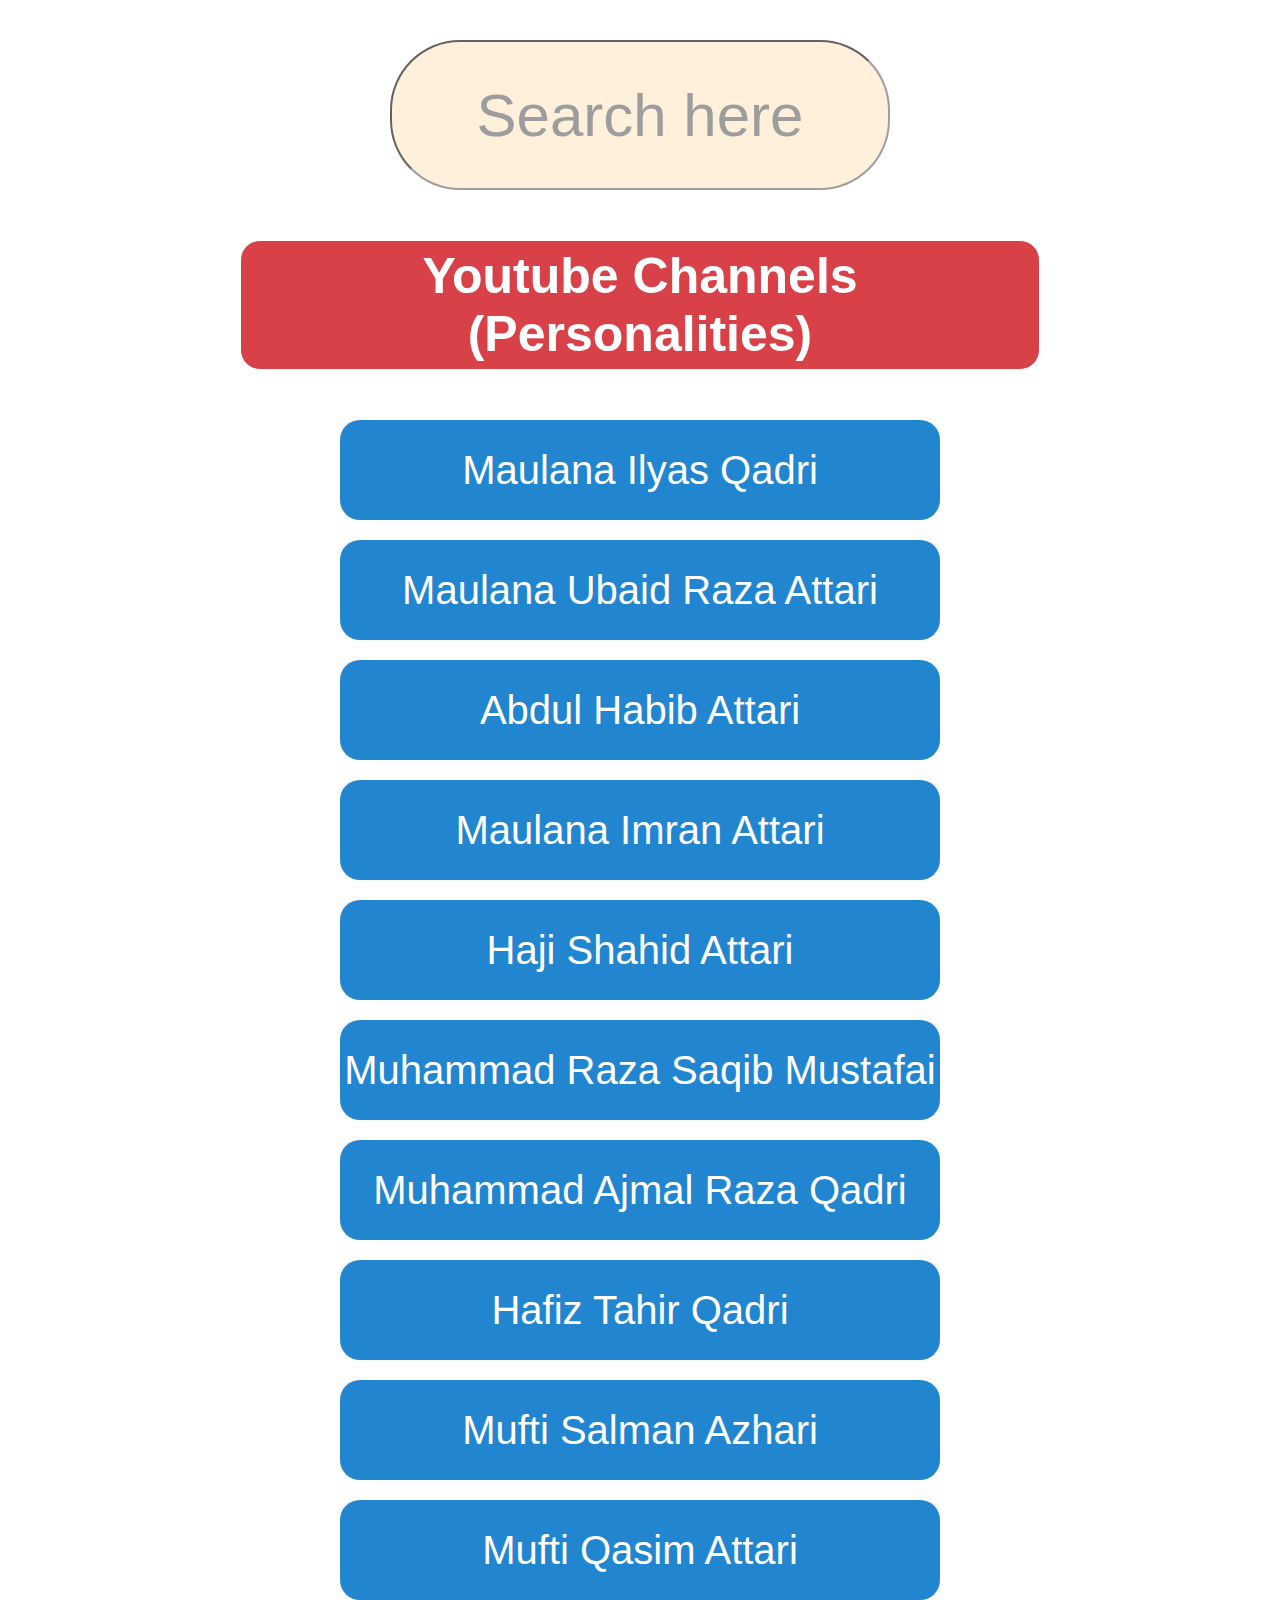
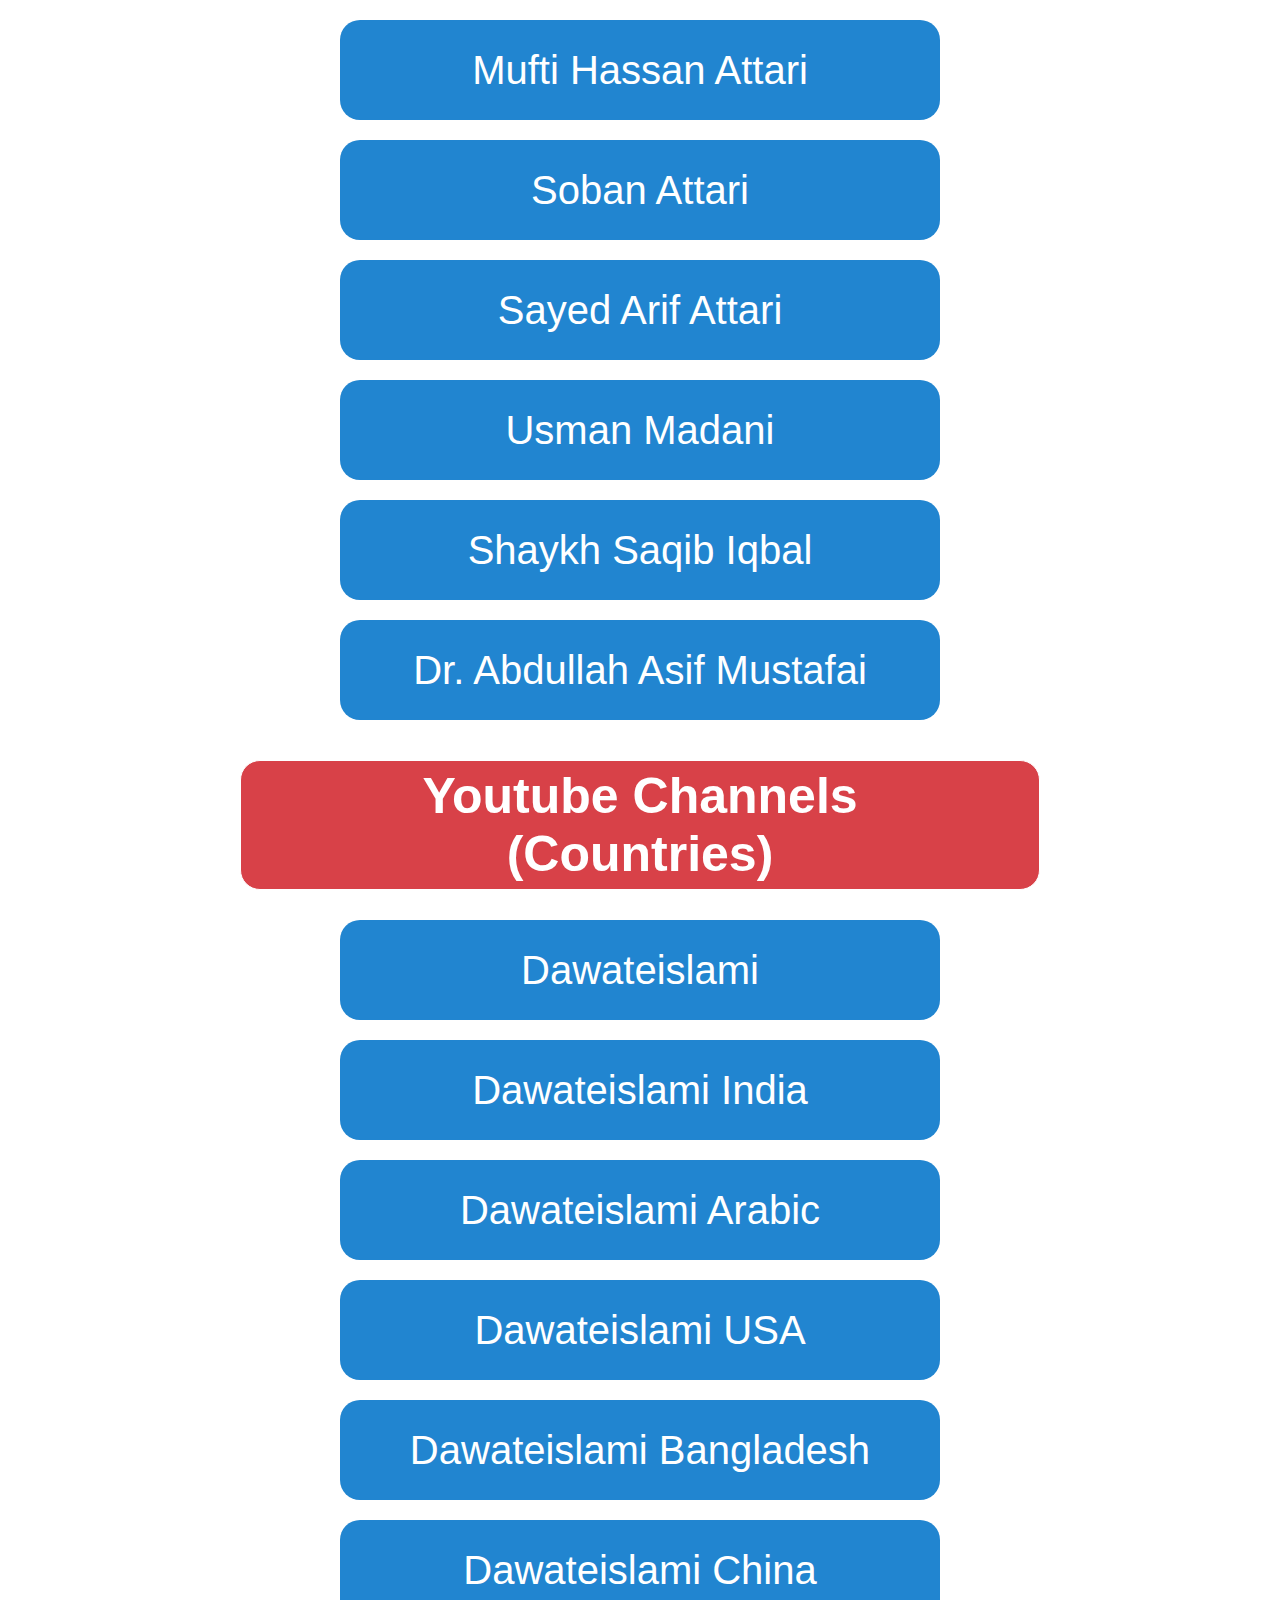
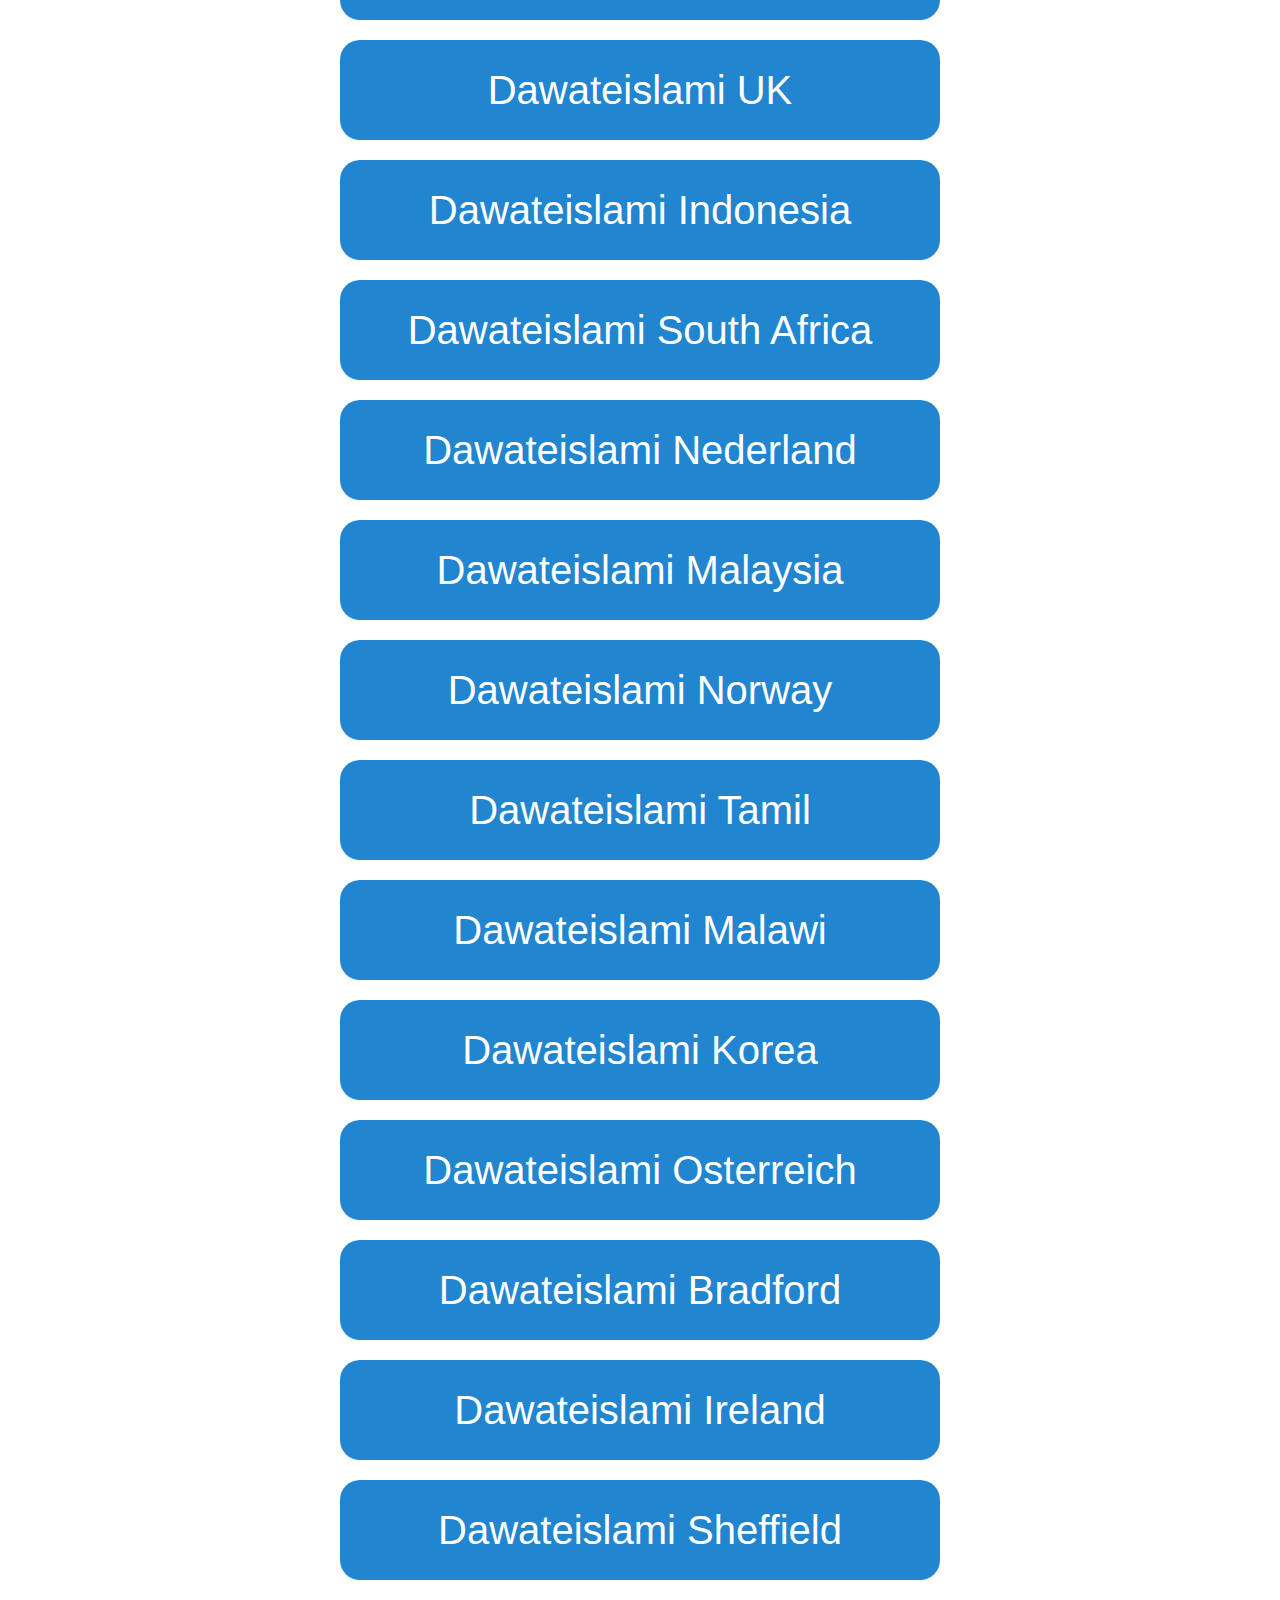
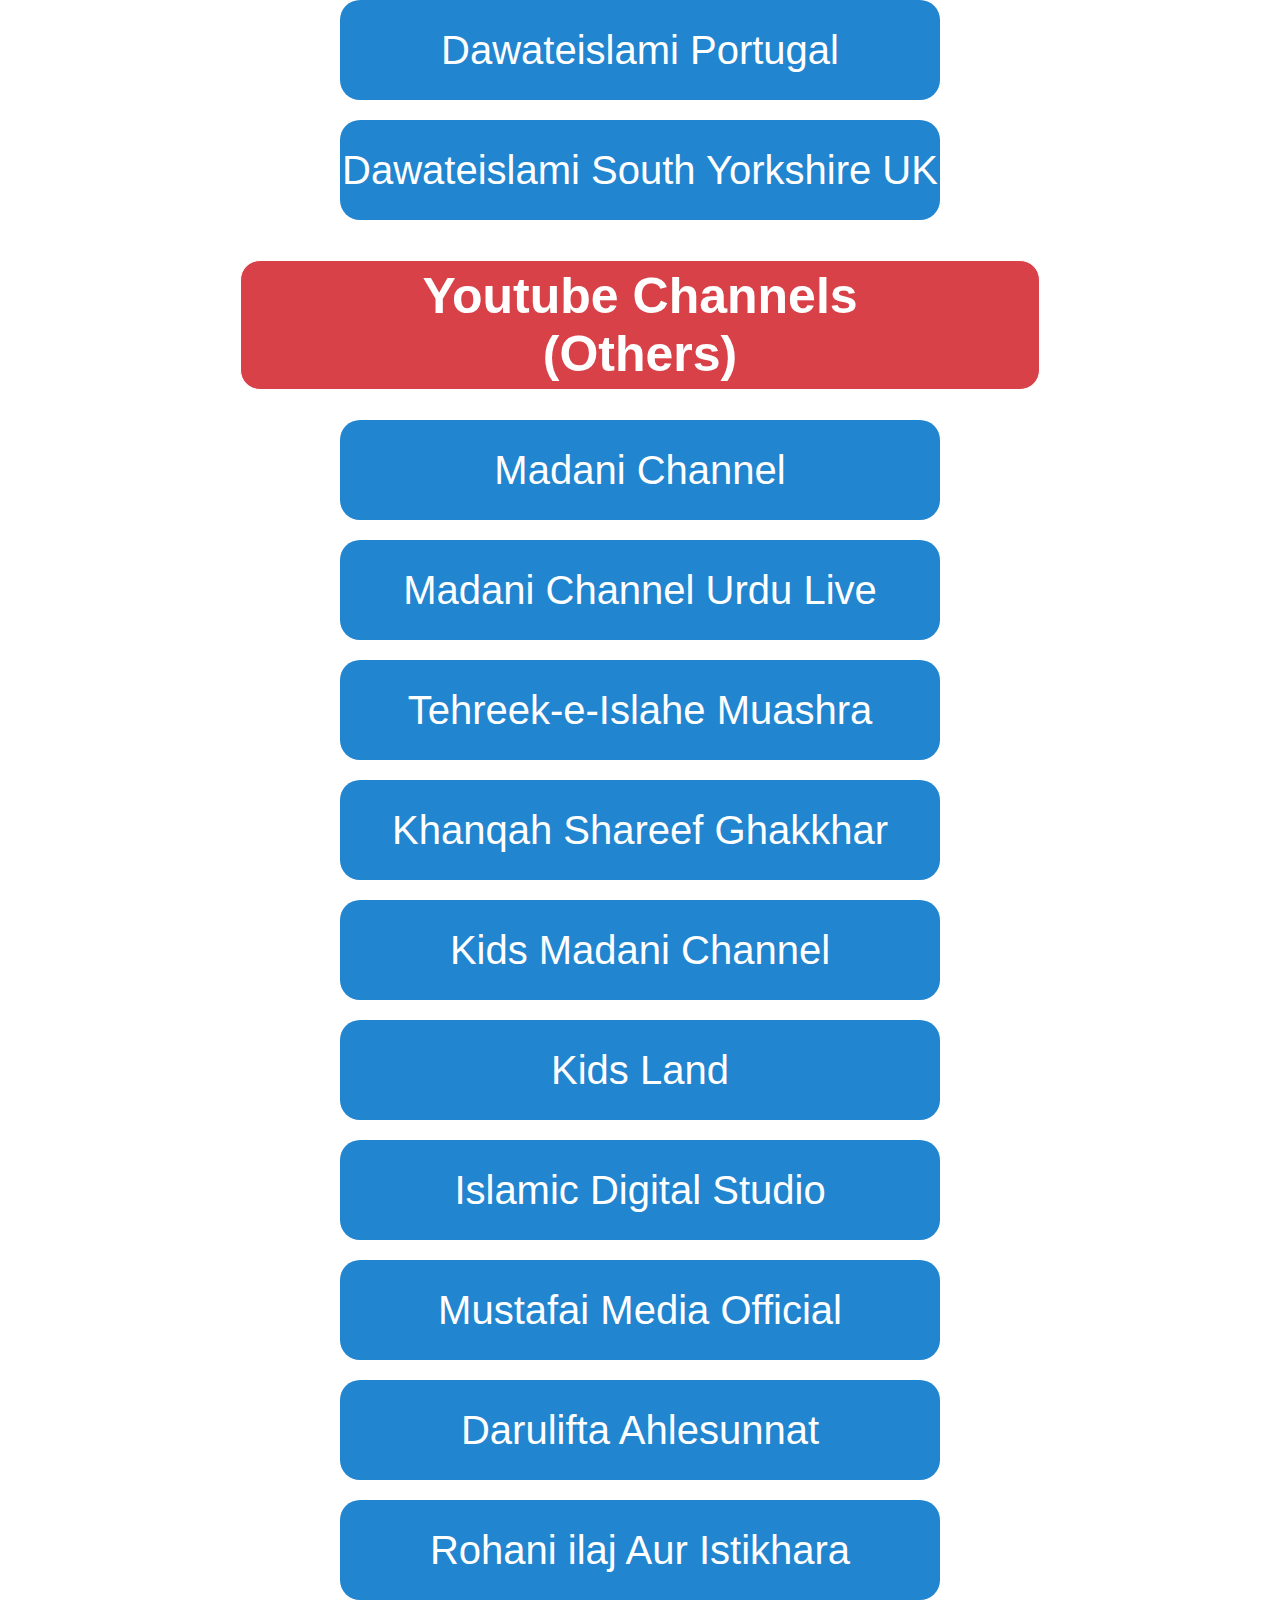
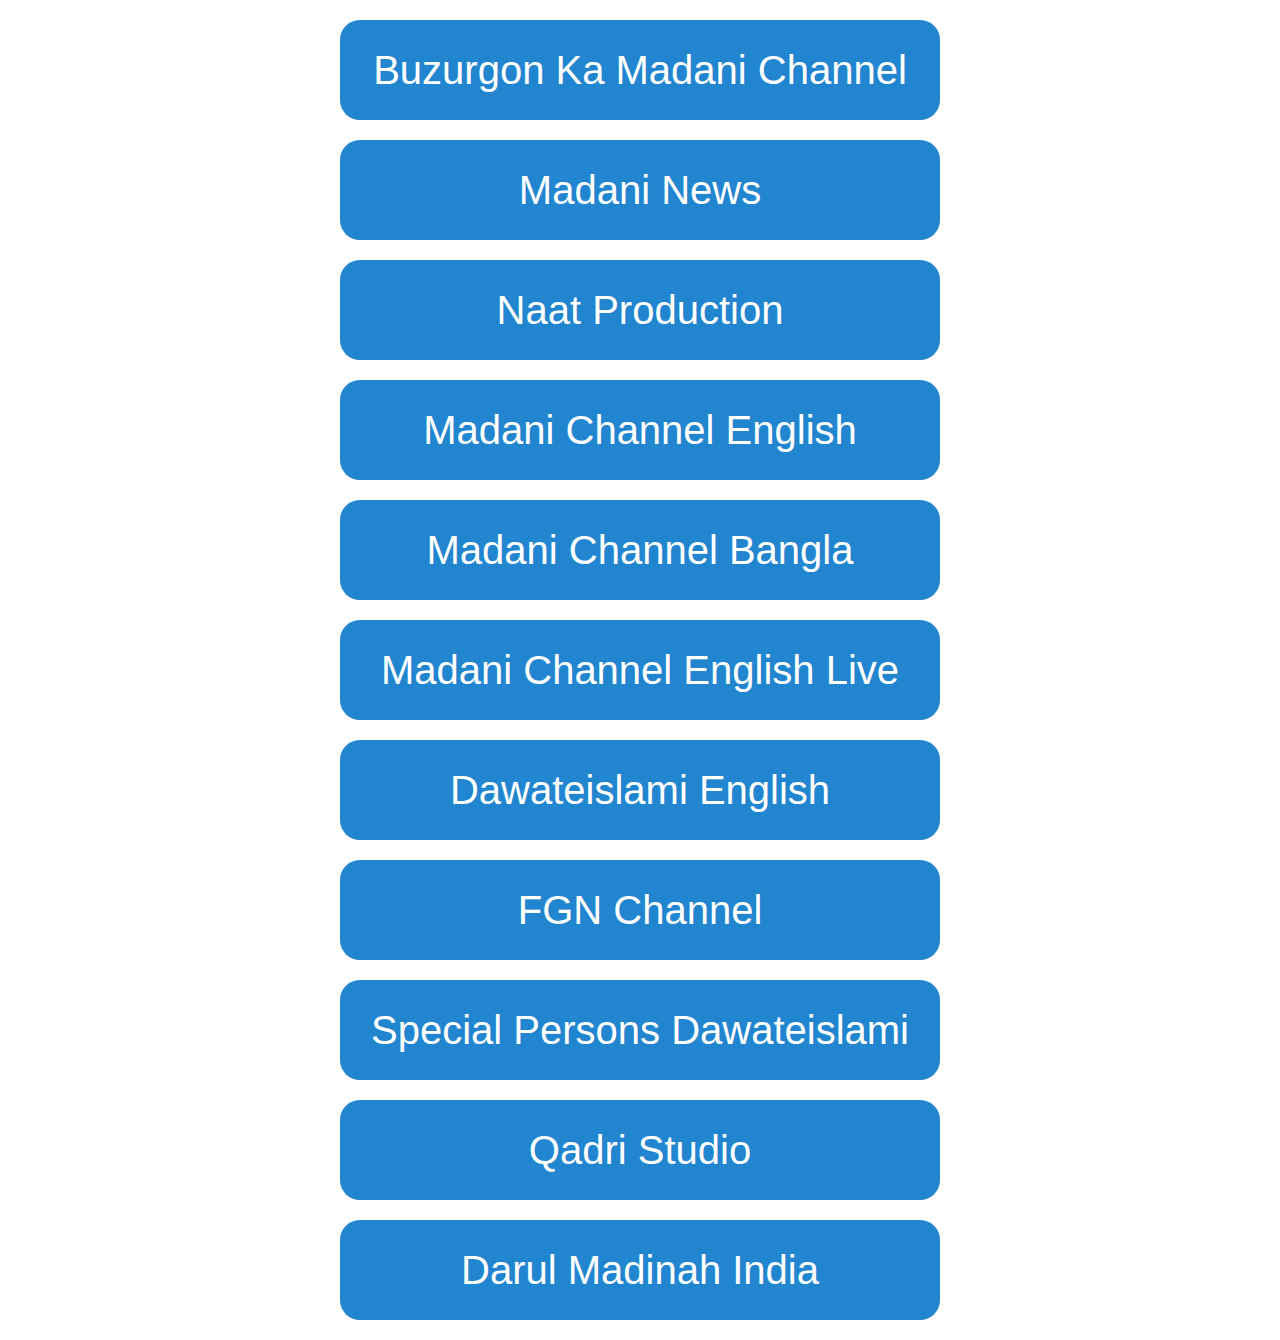
<file: youtube.html>
<html>
    <head>
        <title>Youtube Accounts</title>
        <link rel="stylesheet" href="styles.css">
        <script src="https://ajax.googleapis.com/ajax/libs/jquery/3.7.1/jquery.min.js"></script>
        <script>
            $(document).ready(function(){
                $("#myInput").on("keyup", function() {
                    var value = $(this).val().toLowerCase();
                    $("button").filter(function() {
                      $(this).toggle($(this).text().toLowerCase().indexOf(value) > -1)
                    });
                  });
                });
            
        </script>
    </head>
    <body>
      
        <center>
               <input id="myInput" type="text" placeholder="Search here">
                <button class="first-button">
                    Youtube Channels<br>(Personalities)
                </button>
                <a href="https://youtube.com/@maulanailyasqadri?si=XV70JSp8LdTGPQly" target="_blank">
                    <button class="first-div">
                        Maulana Ilyas Qadri
                    </button>
                </a>
                <a href="https://youtube.com/@maulanaubaidrazaattari?si=uzYFnnJ0afczOO38" target="_blank">
                    <button class="second-div">
                        Maulana Ubaid Raza Attari
                    </button>
                </a>
                <a href="https://youtube.com/@abdulhabibattari?si=rD8tFe_oDdz6qwQU" target="_blank">
                    <button class="second-div">
                        Abdul Habib Attari
                    </button>
                </a>
                <a href="https://youtube.com/@maulanaimranattari?si=uNoSbOZbpKTDViiC" target="_blank">
                    <button class="second-div">
                        Maulana Imran Attari
                    </button>
                </a>
                <a href="https://youtube.com/@shahidattariofficial?si=U1SFQ-pbbiQzGuDW" target="_blank">
                    <button class="second-div">
                        Haji Shahid Attari
                    </button>
                </a>
                <a href="https://youtube.com/@mrsmofficial?si=QBiLgrWfPjGSYkkS" target="_blank">
                    <button class="second-div">
                        Muhammad Raza Saqib Mustafai
                    </button>
                </a>
                <a href="https://youtube.com/@muhammdajmalrazaqadriofficial?si=qwtveaZFB5FGNUP7" target="_blank">
                    <button class="second-div">
                        Muhammad Ajmal Raza Qadri
                    </button>
                </a>
                <a href="https://youtube.com/@hafiztahirqadri?si=IV3lWKb2B4ETY8k6" target="_blank">
                    <button class="second-div">
                        Hafiz Tahir Qadri
                    </button>
                </a>
                <a href="https://youtube.com/@muftisalmanazhariofficial?si=10v8nl26MCtWcUq-" target="_blank">
                    <button class="second-div">
                        Mufti Salman Azhari
                    </button>
                </a>
                <a href="https://youtube.com/@muftiqasimattari?si=2tYyn3jp5UEh4sP7" target="_blank">
                    <button class="second-div">
                        Mufti Qasim Attari
                    </button>
                </a>
                <a href="https://youtube.com/@muftihassanattari?si=-RafoT3sPja3N6Gs" target="_blank">
                    <button class="second-div">
                        Mufti Hassan Attari
                    </button>
                </a>
                <a href="https://youtube.com/@sobanattari26?si=AR9lnaTQGQWj-1iH" target="_blank">
                    <button class="second-div">
                        Soban Attari
                    </button>
                </a>
                <a href="https://youtube.com/@sayedarifattari?si=MnW8-ig_iU8AuIsU" target="_blank">
                    <button class="second-div">
                        Sayed Arif Attari
                    </button>
                </a>
                <a href="https://youtube.com/@usmanmadani?si=mSpjaWQZlcEqfG6w" target="_blank">
                    <button class="second-div">
                        Usman Madani
                    </button>
                </a>
                <a href="https://youtube.com/@kanzulhuda?si=gSpSXRY95AFeMYT5" target="_blank">
                    <button class="second-div">
                        Shaykh Saqib Iqbal
                    </button>
                </a>
                <a href="https://youtube.com/@dr.aam_official?si=kPLirAUojOVu1_Pa" target="_blank">
                    <button class="second-div">
                        Dr. Abdullah Asif Mustafai
                    </button>
                </a>
                <button class="first-button">
                    Youtube Channels<br>(Countries)
                </button>
                <a href="https://youtube.com/@dawateislami?si=nxf8GQsoUu0dZPqh" target="_blank">
                    <button class="second-div">
                        Dawateislami
                    </button>
                </a>
                <a href="https://youtube.com/@dawateislamiindiaofficial?si=UvePGhJz_ujUJmXK" target="_blank">
                    <button class="second-div">
                        Dawateislami India
                    </button>
                </a>
                <a href="https://youtube.com/@dawateislamiar?si=Qbr_gmJWXLeHo9Vx" target="_blank">
                    <button class="second-div">
                        Dawateislami Arabic
                    </button>
                </a>
                <a href="https://youtube.com/@dawateislamiusa?si=N7sFIY3aQvIT9jZb" target="_blank">
                    <button class="second-div">
                        Dawateislami USA 
                    </button>
                </a>
                <a href="https://youtube.com/@dawateislamibangladesh?si=5Anuj9T4sTo8F3D3" target="_blank">
                    <button class="second-div">
                        Dawateislami Bangladesh
                    </button>
                </a>
                <a href="https://youtube.com/@xiaotieshi?si=3TtgygGPDXGwZEKF" target="_blank">
                    <button class="second-div">
                        Dawateislami China
                    </button>
                </a>
                <a href="https://youtube.com/@ukdawateislami?si=RVHqijOg2qj35ewG" target="_blank">
                    <button class="second-div">
                        Dawateislami UK
                    </button>
                </a>
            <a href="https://youtube.com/@dawateislamiindonesia?si=tnkt8lvEur7Xy0Vy" target="_blank">
                <button class="second-div">
                    Dawateislami Indonesia 
                </button>
            </a>
            <a href="https://youtube.com/@dawateislamisouthafrica3497?si=gR4N9SXmsp4HkjAH" target="_blank">
                <button class="second-div">
                    Dawateislami South Africa 
                </button>
            </a>
            <a href="https://youtube.com/@dawateislaminl?si=d27QL7UXwnj7CHKG" target="_blank">
                <button class="second-div">
                    Dawateislami Nederland 
                </button>
            </a>
            <a href="https://youtube.com/@dawateislamimalaysia?si=OwRN-N5lnCe3Cd8v" target="_blank">
                <button class="second-div">
                    Dawateislami Malaysia 
                </button>
            </a>
            <a href="https://youtube.com/@dawateislaminorway3694?si=WQ-oGw9Ae9_q5y52" target="_blank">
                <button class="second-div">
                    Dawateislami Norway 
                </button>
            </a>
            <a href="https://youtube.com/@dawateislamitamil?si=I_syL9TYvU-bD7iD" target="_blank">
                <button class="second-div">
                    Dawateislami Tamil
                </button>
            </a>
            <a href="https://youtube.com/@dawateislamimalawi?si=GugcoOwi3PmqEPsY" target="_blank">
                <button class="second-div">
                    Dawateislami Malawi
                </button>
            </a>
            <a href="https://youtube.com/@dawateislamikorea?si=DZ8D7WDV8R0mLXcL" target="_blank">
                <button class="second-div">
                    Dawateislami Korea
                </button>
            </a>
            <a href="https://youtube.com/@dawateislamiaustria?si=8xhiGGOYnQKEckSe" target="_blank">
                <button class="second-div">
                    Dawateislami Osterreich
                </button>
            </a>
            <a href="https://youtube.com/@dawateislamibradford4613?si=I7ZdnNIVsISoG-Ak" target="_blank">
                <button class="second-div">
                    Dawateislami Bradford
                </button>
            </a>
            <a href="https://youtube.com/@dawateislamiireland?si=SkRB-mzXETNzSBT_" target="_blank">
                <button class="second-div">
                    Dawateislami Ireland
                </button>
            </a>
            <a href="https://youtube.com/@dawateislamisheffield?si=ObcWZLa1_WmU3w66" target="_blank">
                <button class="second-div">
                    Dawateislami Sheffield
                </button>
            </a>
            <a href="https://youtube.com/@dawateislamiportugal?si=PEnQIcZdEoB0svzR" target="_blank">
                <button class="second-div">
                    Dawateislami Portugal
                </button>
            </a>
            <a href="https://youtube.com/@dawat-e-islamisouthyorkshi4011?si=bhbw6A3h9ioqzsoY" target="_blank">
                <button class="second-div">
                    Dawateislami South Yorkshire UK
                </button>
            </a>
            <button class="first-button">
                Youtube Channels<br>(Others)
            </button>
            <a href="https://youtube.com/@madanichannelofficial?si=255xt3W8MXCK66Y7" target="_blank">
                <button class="second-div">
                    Madani Channel
                </button>
            </a>
            <a href="https://youtube.com/@madanichannelurdulive?si=DnDTjnZNU07fwOAm" target="_blank">
                <button class="second-div">
                    Madani Channel Urdu Live
                </button>
            </a>
            <a href="https://youtube.com/@khanqahshareefghakkhar?si=O-f3IgHpqXi2ihvI" target="_blank">
                <button class="second-div">
                    Tehreek-e-Islahe Muashra
                </button>
            </a>
            <a href="https://youtube.com/@muhammadajmalrazaqadri?si=MeYTDsxsFUJE4Bhh" target="_blank">
                <button class="second-div">
                    Khanqah Shareef Ghakkhar
                </button>
            </a>
            <a href="https://youtube.com/@kidsmadanichannel?si=28ThGvqf-KSwD3j1" target="_blank">
                <button class="second-div">
                    Kids Madani Channel
                </button>
            </a>
            <a href="https://youtube.com/@kidslandofficial?si=RUBrOY-p4BNW_qMC" target="_blank">
                <button class="second-div">
                    Kids Land
                </button>
            </a>
            <a href="https://youtube.com/@islamicdigitalstudio?si=K7rfpDarSO9QZUj9" target="_blank">
                <button class="second-div">
                    Islamic Digital Studio
                </button>
            </a>
            <a href="https://youtube.com/@mustafaimediaofficial?si=K0RZcNcqLQa3RjeO" target="_blank">
                <button class="second-div">
                    Mustafai Media Official
                </button>
            </a>
            <a href="https://youtube.com/@daruliftaahlesunnat?si=B4fa0kqYCu6tU8A-" target="_blank">
                <button class="second-div">
                    Darulifta Ahlesunnat
                </button>
            </a>
            <a href="https://youtube.com/@rohaniilajauristikhara?si=tcTqs-iWtYwou94K" target="_blank">
                <button class="second-div">
                    Rohani ilaj Aur Istikhara 
                </button>
            </a>
            <a href="https://youtube.com/@buzurgoonkamadanichannel?si=i4ce5CgkH6YpnMta" target="_blank">
                <button class="second-div">
                    Buzurgon Ka Madani Channel
                </button>
            </a>
            <a href="https://youtube.com/@madaninews?si=dZ5NzOuJQK4mWmlB" target="_blank">
                <button class="second-div">
                    Madani News
                </button>
            </a>
            <a href="https://youtube.com/@naatproductionofficial?si=BV2lOtkGbo4mYoUN" target="_blank">
                <button class="second-div">
                    Naat Production
                </button>
            </a>
            <a href="https://youtube.com/@madanichannelenglish?si=RIJVYZnaUdxXZasV" target="_blank">
                <button class="second-div">
                    Madani Channel English
                </button>
            </a>
            <a href="https://youtube.com/@madanichannelbangla?si=ApK0bqCjRKiQiuP0" target="_blank">
                <button class="second-div">
                    Madani Channel Bangla
                </button>
            </a>
            <a href="https://youtube.com/@madanichannelenglishlive?si=zNCqNxsadiqtK-Xw" target="_blank">
                <button class="second-div">
                    Madani Channel English Live
                </button>
            </a>
            <a href="https://youtube.com/@dawateislamienglish?si=3pIqhm9JrYauStrs" target="_blank">
                <button class="second-div">
                    Dawateislami English 
                </button>
            </a>
            <a href="https://youtube.com/@fgnchannelofficial?si=qgisrs_7uk01I-8q" target="_blank">
                <button class="second-div">
                    FGN Channel
                </button>
            </a>
            <a href="https://youtube.com/@specialpersonsdawateislami?si=Z8NZy4WeHmd2oZcP" target="_blank">
                <button class="second-div">
                    Special Persons Dawateislami
                </button>
            </a>
            <a href="https://youtube.com/@qadristudiofficial11?si=H-NkUxCv9OWgjcAd" target="_blank">
                <button class="second-div">
                    Qadri Studio
                </button>
            </a>
            <a href="https://youtube.com/@darulmadinahindia5669?si=KhO6fVyi4rXGdtX2" target="_blank">
                <button class="second-div">
                    Darul Madinah India
                </button>
            </a>
            
            
        </center>
        
    </body>
</html>
</file>
<file: styles.css>
#myInput{
    height: 150px;
    width: 500px;
    display: block;
    font-size: 60px;
    text-align: center;
    margin-top: 40px;
    margin-bottom: 30px;
    background-color:blanchedalmond;
    border-radius: 70px;
    opacity: 0.7;

}
.first-button{
    background-color: rgb(216,65,72);
    color: white;
    font-size: 50px;
    text-align: center;
    height: 130px;
    width: 800px;
    border: 1px solid;
    margin-bottom: 30px;
    font-weight:bold;
    margin-top: 20px;
    border-radius: 20px;

    }
.first-div{
    height: 100px;
    width: 600px;
    background-color: rgb(33,133,208);
    color: white;
    border: none;
    text-align: center;
    margin-top: 20px;
    margin-bottom: 20px;
    display: block;
    border-radius: 20px;
    font-size: 40px;
    cursor: pointer;
    transition-timing-function:ease-out;
}
.first-div:hover{
    background-color: black;
}
.second-div{
    height: 100px;
    width: 600px;
    background-color:rgb(33,133,208);
    color: white;
    border: none;
    text-align: center;
    display: block;
    border-radius: 20px;
    font-size: 40px;
    cursor: pointer;
    margin-bottom: 20px;
    transition: background-color 0.15s;
}
.second-div:hover{
    background-color: black;
}
a{
    text-decoration: none;
}
* {
    margin: 0;
    padding: 0;
    box-sizing: border-box;
}

body {
    font-family: Arial;
    line-height: 1.6;
}

header {
    background: #312e2e;
    color: #fff;
    padding: 10px 0;
    position: fixed;
    width: 100%;
    top: 0;
    left: 0;
    z-index: 1000;
}

nav {
    display: flex;
    justify-content: space-between;
    align-items: center;
}

.container {
    width: 80%;
    margin: 0 auto;
    display: flex;
    justify-content: space-between;
    align-items: center;
}

.logo {
    font-size: 1.5em;
}

.nav-links {
    list-style: none;
    display: flex;
}

.nav-links li {
    margin-left: 20px;
}

.nav-links a {
    color: #fff;
    text-decoration: none;
    font-weight: bold;
}

.nav-links a:hover {
    text-decoration: underline;
}

.hamburger {
    display: none;
    flex-direction: column;
    cursor: pointer;
}

.bar {
    background: #fff;
    height: 3px;
    width: 25px;
    margin: 3px 0;
}

.hero {
    background: #f09800;
    color: #fff;
    padding: 100px 0;
    text-align: center;
}

.hero-content {
    max-width: 600px;
    margin: 0 auto;
}

.cta-button {
    display: inline-block;
    padding: 5px 8px 10px 5px;
    background-color: white;
    color: black;
    text-decoration: none;
    border-radius: 20px;
    width: 200px;
    font-size: 25px;
    cursor: pointer;
    margin-top: 5px;
}
.search-img{
    margin-right: 50px;
    margin-left: 1px;
}
.search-text{
    opacity: 0.5;
    text-decoration: none;
    margin-top: 15px;
}

.section {
    padding: 50px 0;
    text-align: center;
}

footer {
    background: #333;
    color: #fff;
    padding: 10px 0;
    text-align: center;
}

@media (max-width: 768px) {
    .nav-links {
        display: none;
        flex-direction: column;
        width: 100%;
        position: absolute;
        top: 60px;
        left: 0;
        background: #333;
    }

    .nav-links.active {
        display: flex;
    }

    .nav-links li {
        margin: 10px 0;
        text-align: center;
    }

    .hamburger {
        display: flex;
    }
}
</file>
